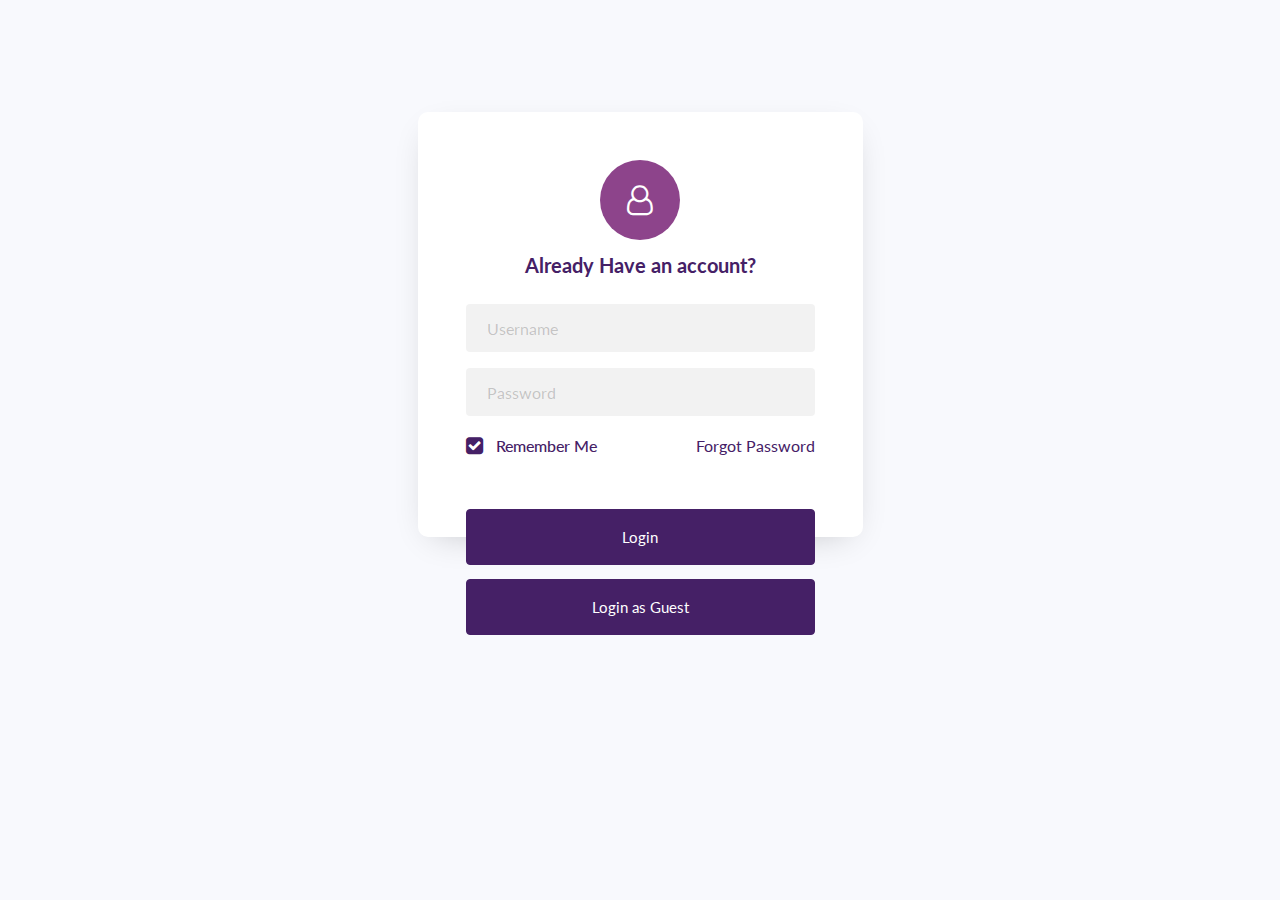
<file: ulogin.html>
<!DOCTYPE html>
<html lang="en">
  <head>
    <title>User Login</title>
    <meta charset="utf-8" />
    <link rel="Shortcut Icon" type="image/ico" href="images/nitrlogo.png" />
    <meta
      name="viewport"
      content="width=device-width, initial-scale=1, shrink-to-fit=no"
    />

    <link
      href="https://fonts.googleapis.com/css?family=Lato:300,400,700&display=swap"
      rel="stylesheet"
    />

    <link
      rel="stylesheet"
      href="https://stackpath.bootstrapcdn.com/font-awesome/4.7.0/css/font-awesome.min.css"
    />

    <link rel="stylesheet" href="css/style.css" />
  </head>
  <body>
    <section class="ftco-section">
      <div class="container">
        <div class="row justify-content-center">
          <div class="col-md-6 col-lg-5">
            <div class="login-wrap p-4 p-md-5">
              <div
                style="color: #452066"
                class="icon d-flex align-items-center justify-content-center"
              >
                <span class="fa fa-user-o"></span>
              </div>
              <h3 class="text-center mb-4" style="color: #452066">
                Already Have an account?
              </h3>
              <form action="#" class="login-form">
                <div class="form-group">
                  <input
                    type="text"
                    class="form-control rounded-left"
                    placeholder="Username"
                    required
                  />
                </div>
                <div class="form-group d-flex">
                  <input
                    type="password"
                    class="form-control rounded-left"
                    placeholder="Password"
                    required
                  />
                </div>
                <div class="form-group d-md-flex">
                  <div class="w-50">
                    <label class="checkbox-wrap checkbox-primary"
                      >Remember Me
                      <input type="checkbox" checked />
                      <span class="checkmark"></span>
                    </label>
                  </div>
                  <div class="w-50 text-md-right">
                    <a href="#" style="color: #452066">Forgot Password</a>
                  </div>
                </div>
                <div class="form-group">
                  <button
                    type="submit"
                    onclick="index.html"
                    class="btn btn-primary rounded submit p-3 px-5"
                  >
                    Login
                  </button>
                </div>
              </form>

              <div class="form-group-1">
                <a href="index.html">
                  <button
                    type="submit"
                    onclick="guestLogin()"
                    class="btn btn-primary rounded submit p-3 px-5"
                  >
                    Login as Guest
                  </button>
                </a>
                <script>
                  function guestLogin() {
                    alert("You are now logged is as guest.");
                  }
                </script>
              </div>
            </div>
          </div>
        </div>
      </div>
    </section>

    <script src="js/jquery.min.js"></script>
    <script src="js/popper.js"></script>
    <script src="js/bootstrap.min.js"></script>
    <script src="js/main.js"></script>
  </body>
</html>
</file>
<file: css/style.css>
:root {
  --blue: #007bff;
  --indigo: #6610f2;
  --purple: #6f42c1;
  --pink: #e83e8c;
  --red: #dc3545;
  --orange: #fd7e14;
  --yellow: #ffc107;
  --green: #28a745;
  --teal: #20c997;
  --cyan: #17a2b8;
  --white: #fff;
  --gray: #6c757d;
  --gray-dark: #343a40;
  --primary: #007bff;
  --secondary: #6c757d;
  --success: #28a745;
  --info: #17a2b8;
  --warning: #ffc107;
  --danger: #dc3545;
  --light: #f8f9fa;
  --dark: #343a40;
  --breakpoint-xs: 0;
  --breakpoint-sm: 576px;
  --breakpoint-md: 768px;
  --breakpoint-lg: 992px;
  --breakpoint-xl: 1200px;
  --font-family-sans-serif: -apple-system, BlinkMacSystemFont, "Segoe UI", Roboto, "Helvetica Neue", Arial, "Noto Sans", sans-serif, "Apple Color Emoji", "Segoe UI Emoji", "Segoe UI Symbol", "Noto Color Emoji";
  --font-family-monospace: SFMono-Regular, Menlo, Monaco, Consolas, "Liberation Mono", "Courier New", monospace; }

*,
*::before,
*::after {
  -webkit-box-sizing: border-box;
  box-sizing: border-box; }

html {
  font-family: sans-serif;
  line-height: 1.15;
  -webkit-text-size-adjust: 100%;
  -webkit-tap-highlight-color: rgba(0, 0, 0, 0); }

article, aside, figcaption, figure, footer, header, hgroup, main, nav, section {
  display: block; }

body {
  margin: 0;
  font-family: -apple-system, BlinkMacSystemFont, "Segoe UI", Roboto, "Helvetica Neue", Arial, "Noto Sans", sans-serif, "Apple Color Emoji", "Segoe UI Emoji", "Segoe UI Symbol", "Noto Color Emoji";
  font-size: 1rem;
  font-weight: 400;
  line-height: 1.5;
  color: #212529;
  text-align: left;
  background-color: #fff; }

[tabindex="-1"]:focus {
  outline: 0 !important; }

hr {
  -webkit-box-sizing: content-box;
  box-sizing: content-box;
  height: 0;
  overflow: visible; }

h1, h2, h3, h4, h5, h6 {
  margin-top: 0;
  margin-bottom: 0.5rem; }

p {
  margin-top: 0;
  margin-bottom: 1rem; }

abbr[title],
abbr[data-original-title] {
  text-decoration: underline;
  -webkit-text-decoration: underline dotted;
  text-decoration: underline dotted;
  cursor: help;
  border-bottom: 0;
  text-decoration-skip-ink: none; }

address {
  margin-bottom: 1rem;
  font-style: normal;
  line-height: inherit; }

ol,
ul,
dl {
  margin-top: 0;
  margin-bottom: 1rem; }

ol ol,
ul ul,
ol ul,
ul ol {
  margin-bottom: 0; }

dt {
  font-weight: 700; }

dd {
  margin-bottom: .5rem;
  margin-left: 0; }

blockquote {
  margin: 0 0 1rem; }

b,
strong {
  font-weight: bolder; }

small {
  font-size: 80%; }

sub,
sup {
  position: relative;
  font-size: 75%;
  line-height: 0;
  vertical-align: baseline; }

sub {
  bottom: -.25em; }

sup {
  top: -.5em; }

a {
  color: #007bff;
  text-decoration: none;
  background-color: transparent; }
  a:hover {
    color: #0056b3;
    text-decoration: underline; }

a:not([href]):not([tabindex]) {
  color: inherit;
  text-decoration: none; }
  a:not([href]):not([tabindex]):hover, a:not([href]):not([tabindex]):focus {
    color: inherit;
    text-decoration: none; }
  a:not([href]):not([tabindex]):focus {
    outline: 0; }

pre,
code,
kbd,
samp {
  font-family: SFMono-Regular, Menlo, Monaco, Consolas, "Liberation Mono", "Courier New", monospace;
  font-size: 1em; }

pre {
  margin-top: 0;
  margin-bottom: 1rem;
  overflow: auto; }

figure {
  margin: 0 0 1rem; }

img {
  vertical-align: middle;
  border-style: none; }

svg {
  overflow: hidden;
  vertical-align: middle; }

table {
  border-collapse: collapse; }

caption {
  padding-top: 0.75rem;
  padding-bottom: 0.75rem;
  color: #6c757d;
  text-align: left;
  caption-side: bottom; }

th {
  text-align: inherit; }

label {
  display: inline-block;
  margin-bottom: 0.5rem; }

button {
  border-radius: 0; }

button:focus {
  outline: 1px dotted;
  outline: 5px auto -webkit-focus-ring-color; }

input,
button,
select,
optgroup,
textarea {
  margin: 0;
  font-family: inherit;
  font-size: inherit;
  line-height: inherit; }

button,
input {
  overflow: visible; }

button,
select {
  text-transform: none; }

select {
  word-wrap: normal; }

button,
[type="button"],
[type="reset"],
[type="submit"] {
  -webkit-appearance: button; }

button:not(:disabled),
[type="button"]:not(:disabled),
[type="reset"]:not(:disabled),
[type="submit"]:not(:disabled) {
  cursor: pointer; }

button::-moz-focus-inner,
[type="button"]::-moz-focus-inner,
[type="reset"]::-moz-focus-inner,
[type="submit"]::-moz-focus-inner {
  padding: 0;
  border-style: none; }

input[type="radio"],
input[type="checkbox"] {
  -webkit-box-sizing: border-box;
  box-sizing: border-box;
  padding: 0; }

input[type="date"],
input[type="time"],
input[type="datetime-local"],
input[type="month"] {
  -webkit-appearance: listbox; }

textarea {
  overflow: auto;
  resize: vertical; }

fieldset {
  min-width: 0;
  padding: 0;
  margin: 0;
  border: 0; }

legend {
  display: block;
  width: 100%;
  max-width: 100%;
  padding: 0;
  margin-bottom: .5rem;
  font-size: 1.5rem;
  line-height: inherit;
  color: inherit;
  white-space: normal; }

progress {
  vertical-align: baseline; }

[type="number"]::-webkit-inner-spin-button,
[type="number"]::-webkit-outer-spin-button {
  height: auto; }

[type="search"] {
  outline-offset: -2px;
  -webkit-appearance: none; }

[type="search"]::-webkit-search-decoration {
  -webkit-appearance: none; }

::-webkit-file-upload-button {
  font: inherit;
  -webkit-appearance: button; }

output {
  display: inline-block; }

summary {
  display: list-item;
  cursor: pointer; }

template {
  display: none; }

[hidden] {
  display: none !important; }

h1, h2, h3, h4, h5, h6,
.h1, .h2, .h3, .h4, .h5, .h6 {
  margin-bottom: 0.5rem;
  font-weight: 500;
  line-height: 1.2; }

h1, .h1 {
  font-size: 2.5rem; }

h2, .h2 {
  font-size: 2rem; }

h3, .h3 {
  font-size: 1.75rem; }

h4, .h4 {
  font-size: 1.5rem; }

h5, .h5 {
  font-size: 1.25rem; }

h6, .h6 {
  font-size: 1rem; }

.lead {
  font-size: 1.25rem;
  font-weight: 300; }

.display-1 {
  font-size: 6rem;
  font-weight: 300;
  line-height: 1.2; }

.display-2 {
  font-size: 5.5rem;
  font-weight: 300;
  line-height: 1.2; }

.display-3 {
  font-size: 4.5rem;
  font-weight: 300;
  line-height: 1.2; }

.display-4 {
  font-size: 3.5rem;
  font-weight: 300;
  line-height: 1.2; }

hr {
  margin-top: 1rem;
  margin-bottom: 1rem;
  border: 0;
  border-top: 1px solid rgba(0, 0, 0, 0.1); }

small,
.small {
  font-size: 80%;
  font-weight: 400; }

mark,
.mark {
  padding: 0.2em;
  background-color: #fcf8e3; }

.list-unstyled {
  padding-left: 0;
  list-style: none; }

.list-inline {
  padding-left: 0;
  list-style: none; }

.list-inline-item {
  display: inline-block; }
  .list-inline-item:not(:last-child) {
    margin-right: 0.5rem; }

.initialism {
  font-size: 90%;
  text-transform: uppercase; }

.blockquote {
  margin-bottom: 1rem;
  font-size: 1.25rem; }

.blockquote-footer {
  display: block;
  font-size: 80%;
  color: #6c757d; }
  .blockquote-footer::before {
    content: "\2014\00A0"; }

.img-fluid {
  max-width: 100%;
  height: auto; }

.img-thumbnail {
  padding: 0.25rem;
  background-color: #fff;
  border: 1px solid #dee2e6;
  border-radius: 0.25rem;
  max-width: 100%;
  height: auto; }

.figure {
  display: inline-block; }

.figure-img {
  margin-bottom: 0.5rem;
  line-height: 1; }

.figure-caption {
  font-size: 90%;
  color: #6c757d; }

code {
  font-size: 87.5%;
  color: #e83e8c;
  word-break: break-word; }
  a > code {
    color: inherit; }

kbd {
  padding: 0.2rem 0.4rem;
  font-size: 87.5%;
  color: #fff;
  background-color: #212529;
  border-radius: 0.2rem; }
  kbd kbd {
    padding: 0;
    font-size: 100%;
    font-weight: 700; }

pre {
  display: block;
  font-size: 87.5%;
  color: #212529; }
  pre code {
    font-size: inherit;
    color: inherit;
    word-break: normal; }

.pre-scrollable {
  max-height: 340px;
  overflow-y: scroll; }

.container {
  width: 100%;
  padding-right: 15px;
  padding-left: 15px;
  margin-right: auto;
  margin-left: auto; }
  @media (min-width: 576px) {
    .container {
      max-width: 540px; } }
  @media (min-width: 768px) {
    .container {
      max-width: 720px; } }
  @media (min-width: 992px) {
    .container {
      max-width: 960px; } }
  @media (min-width: 1200px) {
    .container {
      max-width: 1140px; } }

.container-fluid {
  width: 100%;
  padding-right: 15px;
  padding-left: 15px;
  margin-right: auto;
  margin-left: auto; }

.row {
  display: -webkit-box;
  display: -ms-flexbox;
  display: flex;
  -ms-flex-wrap: wrap;
  flex-wrap: wrap;
  margin-right: -15px;
  margin-left: -15px; }

.no-gutters {
  margin-right: 0;
  margin-left: 0; }
  .no-gutters > .col,
  .no-gutters > [class*="col-"] {
    padding-right: 0;
    padding-left: 0; }

.col-1, .col-2, .col-3, .col-4, .col-5, .col-6, .col-7, .col-8, .col-9, .col-10, .col-11, .col-12, .col,
.col-auto, .col-sm-1, .col-sm-2, .col-sm-3, .col-sm-4, .col-sm-5, .col-sm-6, .col-sm-7, .col-sm-8, .col-sm-9, .col-sm-10, .col-sm-11, .col-sm-12, .col-sm,
.col-sm-auto, .col-md-1, .col-md-2, .col-md-3, .col-md-4, .col-md-5, .col-md-6, .col-md-7, .col-md-8, .col-md-9, .col-md-10, .col-md-11, .col-md-12, .col-md,
.col-md-auto, .col-lg-1, .col-lg-2, .col-lg-3, .col-lg-4, .col-lg-5, .col-lg-6, .col-lg-7, .col-lg-8, .col-lg-9, .col-lg-10, .col-lg-11, .col-lg-12, .col-lg,
.col-lg-auto, .col-xl-1, .col-xl-2, .col-xl-3, .col-xl-4, .col-xl-5, .col-xl-6, .col-xl-7, .col-xl-8, .col-xl-9, .col-xl-10, .col-xl-11, .col-xl-12, .col-xl,
.col-xl-auto {
  position: relative;
  width: 100%;
  padding-right: 15px;
  padding-left: 15px; }

.col {
  -ms-flex-preferred-size: 0;
  flex-basis: 0;
  -webkit-box-flex: 1;
  -ms-flex-positive: 1;
  flex-grow: 1;
  max-width: 100%; }

.col-auto {
  -webkit-box-flex: 0;
  -ms-flex: 0 0 auto;
  flex: 0 0 auto;
  width: auto;
  max-width: 100%; }

.col-1 {
  -webkit-box-flex: 0;
  -ms-flex: 0 0 8.33333%;
  flex: 0 0 8.33333%;
  max-width: 8.33333%; }

.col-2 {
  -webkit-box-flex: 0;
  -ms-flex: 0 0 16.66667%;
  flex: 0 0 16.66667%;
  max-width: 16.66667%; }

.col-3 {
  -webkit-box-flex: 0;
  -ms-flex: 0 0 25%;
  flex: 0 0 25%;
  max-width: 25%; }

.col-4 {
  -webkit-box-flex: 0;
  -ms-flex: 0 0 33.33333%;
  flex: 0 0 33.33333%;
  max-width: 33.33333%; }

.col-5 {
  -webkit-box-flex: 0;
  -ms-flex: 0 0 41.66667%;
  flex: 0 0 41.66667%;
  max-width: 41.66667%; }

.col-6 {
  -webkit-box-flex: 0;
  -ms-flex: 0 0 50%;
  flex: 0 0 50%;
  max-width: 50%; }

.col-7 {
  -webkit-box-flex: 0;
  -ms-flex: 0 0 58.33333%;
  flex: 0 0 58.33333%;
  max-width: 58.33333%; }

.col-8 {
  -webkit-box-flex: 0;
  -ms-flex: 0 0 66.66667%;
  flex: 0 0 66.66667%;
  max-width: 66.66667%; }

.col-9 {
  -webkit-box-flex: 0;
  -ms-flex: 0 0 75%;
  flex: 0 0 75%;
  max-width: 75%; }

.col-10 {
  -webkit-box-flex: 0;
  -ms-flex: 0 0 83.33333%;
  flex: 0 0 83.33333%;
  max-width: 83.33333%; }

.col-11 {
  -webkit-box-flex: 0;
  -ms-flex: 0 0 91.66667%;
  flex: 0 0 91.66667%;
  max-width: 91.66667%; }

.col-12 {
  -webkit-box-flex: 0;
  -ms-flex: 0 0 100%;
  flex: 0 0 100%;
  max-width: 100%; }

.order-first {
  -webkit-box-ordinal-group: 0;
  -ms-flex-order: -1;
  order: -1; }

.order-last {
  -webkit-box-ordinal-group: 14;
  -ms-flex-order: 13;
  order: 13; }

.order-0 {
  -webkit-box-ordinal-group: 1;
  -ms-flex-order: 0;
  order: 0; }

.order-1 {
  -webkit-box-ordinal-group: 2;
  -ms-flex-order: 1;
  order: 1; }

.order-2 {
  -webkit-box-ordinal-group: 3;
  -ms-flex-order: 2;
  order: 2; }

.order-3 {
  -webkit-box-ordinal-group: 4;
  -ms-flex-order: 3;
  order: 3; }

.order-4 {
  -webkit-box-ordinal-group: 5;
  -ms-flex-order: 4;
  order: 4; }

.order-5 {
  -webkit-box-ordinal-group: 6;
  -ms-flex-order: 5;
  order: 5; }

.order-6 {
  -webkit-box-ordinal-group: 7;
  -ms-flex-order: 6;
  order: 6; }

.order-7 {
  -webkit-box-ordinal-group: 8;
  -ms-flex-order: 7;
  order: 7; }

.order-8 {
  -webkit-box-ordinal-group: 9;
  -ms-flex-order: 8;
  order: 8; }

.order-9 {
  -webkit-box-ordinal-group: 10;
  -ms-flex-order: 9;
  order: 9; }

.order-10 {
  -webkit-box-ordinal-group: 11;
  -ms-flex-order: 10;
  order: 10; }

.order-11 {
  -webkit-box-ordinal-group: 12;
  -ms-flex-order: 11;
  order: 11; }

.order-12 {
  -webkit-box-ordinal-group: 13;
  -ms-flex-order: 12;
  order: 12; }

.offset-1 {
  margin-left: 8.33333%; }

.offset-2 {
  margin-left: 16.66667%; }

.offset-3 {
  margin-left: 25%; }

.offset-4 {
  margin-left: 33.33333%; }

.offset-5 {
  margin-left: 41.66667%; }

.offset-6 {
  margin-left: 50%; }

.offset-7 {
  margin-left: 58.33333%; }

.offset-8 {
  margin-left: 66.66667%; }

.offset-9 {
  margin-left: 75%; }

.offset-10 {
  margin-left: 83.33333%; }

.offset-11 {
  margin-left: 91.66667%; }

@media (min-width: 576px) {
  .col-sm {
    -ms-flex-preferred-size: 0;
    flex-basis: 0;
    -webkit-box-flex: 1;
    -ms-flex-positive: 1;
    flex-grow: 1;
    max-width: 100%; }
  .col-sm-auto {
    -webkit-box-flex: 0;
    -ms-flex: 0 0 auto;
    flex: 0 0 auto;
    width: auto;
    max-width: 100%; }
  .col-sm-1 {
    -webkit-box-flex: 0;
    -ms-flex: 0 0 8.33333%;
    flex: 0 0 8.33333%;
    max-width: 8.33333%; }
  .col-sm-2 {
    -webkit-box-flex: 0;
    -ms-flex: 0 0 16.66667%;
    flex: 0 0 16.66667%;
    max-width: 16.66667%; }
  .col-sm-3 {
    -webkit-box-flex: 0;
    -ms-flex: 0 0 25%;
    flex: 0 0 25%;
    max-width: 25%; }
  .col-sm-4 {
    -webkit-box-flex: 0;
    -ms-flex: 0 0 33.33333%;
    flex: 0 0 33.33333%;
    max-width: 33.33333%; }
  .col-sm-5 {
    -webkit-box-flex: 0;
    -ms-flex: 0 0 41.66667%;
    flex: 0 0 41.66667%;
    max-width: 41.66667%; }
  .col-sm-6 {
    -webkit-box-flex: 0;
    -ms-flex: 0 0 50%;
    flex: 0 0 50%;
    max-width: 50%; }
  .col-sm-7 {
    -webkit-box-flex: 0;
    -ms-flex: 0 0 58.33333%;
    flex: 0 0 58.33333%;
    max-width: 58.33333%; }
  .col-sm-8 {
    -webkit-box-flex: 0;
    -ms-flex: 0 0 66.66667%;
    flex: 0 0 66.66667%;
    max-width: 66.66667%; }
  .col-sm-9 {
    -webkit-box-flex: 0;
    -ms-flex: 0 0 75%;
    flex: 0 0 75%;
    max-width: 75%; }
  .col-sm-10 {
    -webkit-box-flex: 0;
    -ms-flex: 0 0 83.33333%;
    flex: 0 0 83.33333%;
    max-width: 83.33333%; }
  .col-sm-11 {
    -webkit-box-flex: 0;
    -ms-flex: 0 0 91.66667%;
    flex: 0 0 91.66667%;
    max-width: 91.66667%; }
  .col-sm-12 {
    -webkit-box-flex: 0;
    -ms-flex: 0 0 100%;
    flex: 0 0 100%;
    max-width: 100%; }
  .order-sm-first {
    -webkit-box-ordinal-group: 0;
    -ms-flex-order: -1;
    order: -1; }
  .order-sm-last {
    -webkit-box-ordinal-group: 14;
    -ms-flex-order: 13;
    order: 13; }
  .order-sm-0 {
    -webkit-box-ordinal-group: 1;
    -ms-flex-order: 0;
    order: 0; }
  .order-sm-1 {
    -webkit-box-ordinal-group: 2;
    -ms-flex-order: 1;
    order: 1; }
  .order-sm-2 {
    -webkit-box-ordinal-group: 3;
    -ms-flex-order: 2;
    order: 2; }
  .order-sm-3 {
    -webkit-box-ordinal-group: 4;
    -ms-flex-order: 3;
    order: 3; }
  .order-sm-4 {
    -webkit-box-ordinal-group: 5;
    -ms-flex-order: 4;
    order: 4; }
  .order-sm-5 {
    -webkit-box-ordinal-group: 6;
    -ms-flex-order: 5;
    order: 5; }
  .order-sm-6 {
    -webkit-box-ordinal-group: 7;
    -ms-flex-order: 6;
    order: 6; }
  .order-sm-7 {
    -webkit-box-ordinal-group: 8;
    -ms-flex-order: 7;
    order: 7; }
  .order-sm-8 {
    -webkit-box-ordinal-group: 9;
    -ms-flex-order: 8;
    order: 8; }
  .order-sm-9 {
    -webkit-box-ordinal-group: 10;
    -ms-flex-order: 9;
    order: 9; }
  .order-sm-10 {
    -webkit-box-ordinal-group: 11;
    -ms-flex-order: 10;
    order: 10; }
  .order-sm-11 {
    -webkit-box-ordinal-group: 12;
    -ms-flex-order: 11;
    order: 11; }
  .order-sm-12 {
    -webkit-box-ordinal-group: 13;
    -ms-flex-order: 12;
    order: 12; }
  .offset-sm-0 {
    margin-left: 0; }
  .offset-sm-1 {
    margin-left: 8.33333%; }
  .offset-sm-2 {
    margin-left: 16.66667%; }
  .offset-sm-3 {
    margin-left: 25%; }
  .offset-sm-4 {
    margin-left: 33.33333%; }
  .offset-sm-5 {
    margin-left: 41.66667%; }
  .offset-sm-6 {
    margin-left: 50%; }
  .offset-sm-7 {
    margin-left: 58.33333%; }
  .offset-sm-8 {
    margin-left: 66.66667%; }
  .offset-sm-9 {
    margin-left: 75%; }
  .offset-sm-10 {
    margin-left: 83.33333%; }
  .offset-sm-11 {
    margin-left: 91.66667%; } }

@media (min-width: 768px) {
  .col-md {
    -ms-flex-preferred-size: 0;
    flex-basis: 0;
    -webkit-box-flex: 1;
    -ms-flex-positive: 1;
    flex-grow: 1;
    max-width: 100%; }
  .col-md-auto {
    -webkit-box-flex: 0;
    -ms-flex: 0 0 auto;
    flex: 0 0 auto;
    width: auto;
    max-width: 100%; }
  .col-md-1 {
    -webkit-box-flex: 0;
    -ms-flex: 0 0 8.33333%;
    flex: 0 0 8.33333%;
    max-width: 8.33333%; }
  .col-md-2 {
    -webkit-box-flex: 0;
    -ms-flex: 0 0 16.66667%;
    flex: 0 0 16.66667%;
    max-width: 16.66667%; }
  .col-md-3 {
    -webkit-box-flex: 0;
    -ms-flex: 0 0 25%;
    flex: 0 0 25%;
    max-width: 25%; }
  .col-md-4 {
    -webkit-box-flex: 0;
    -ms-flex: 0 0 33.33333%;
    flex: 0 0 33.33333%;
    max-width: 33.33333%; }
  .col-md-5 {
    -webkit-box-flex: 0;
    -ms-flex: 0 0 41.66667%;
    flex: 0 0 41.66667%;
    max-width: 41.66667%; }
  .col-md-6 {
    -webkit-box-flex: 0;
    -ms-flex: 0 0 50%;
    flex: 0 0 50%;
    max-width: 50%; }
  .col-md-7 {
    -webkit-box-flex: 0;
    -ms-flex: 0 0 58.33333%;
    flex: 0 0 58.33333%;
    max-width: 58.33333%; }
  .col-md-8 {
    -webkit-box-flex: 0;
    -ms-flex: 0 0 66.66667%;
    flex: 0 0 66.66667%;
    max-width: 66.66667%; }
  .col-md-9 {
    -webkit-box-flex: 0;
    -ms-flex: 0 0 75%;
    flex: 0 0 75%;
    max-width: 75%; }
  .col-md-10 {
    -webkit-box-flex: 0;
    -ms-flex: 0 0 83.33333%;
    flex: 0 0 83.33333%;
    max-width: 83.33333%; }
  .col-md-11 {
    -webkit-box-flex: 0;
    -ms-flex: 0 0 91.66667%;
    flex: 0 0 91.66667%;
    max-width: 91.66667%; }
  .col-md-12 {
    -webkit-box-flex: 0;
    -ms-flex: 0 0 100%;
    flex: 0 0 100%;
    max-width: 100%; }
  .order-md-first {
    -webkit-box-ordinal-group: 0;
    -ms-flex-order: -1;
    order: -1; }
  .order-md-last {
    -webkit-box-ordinal-group: 14;
    -ms-flex-order: 13;
    order: 13; }
  .order-md-0 {
    -webkit-box-ordinal-group: 1;
    -ms-flex-order: 0;
    order: 0; }
  .order-md-1 {
    -webkit-box-ordinal-group: 2;
    -ms-flex-order: 1;
    order: 1; }
  .order-md-2 {
    -webkit-box-ordinal-group: 3;
    -ms-flex-order: 2;
    order: 2; }
  .order-md-3 {
    -webkit-box-ordinal-group: 4;
    -ms-flex-order: 3;
    order: 3; }
  .order-md-4 {
    -webkit-box-ordinal-group: 5;
    -ms-flex-order: 4;
    order: 4; }
  .order-md-5 {
    -webkit-box-ordinal-group: 6;
    -ms-flex-order: 5;
    order: 5; }
  .order-md-6 {
    -webkit-box-ordinal-group: 7;
    -ms-flex-order: 6;
    order: 6; }
  .order-md-7 {
    -webkit-box-ordinal-group: 8;
    -ms-flex-order: 7;
    order: 7; }
  .order-md-8 {
    -webkit-box-ordinal-group: 9;
    -ms-flex-order: 8;
    order: 8; }
  .order-md-9 {
    -webkit-box-ordinal-group: 10;
    -ms-flex-order: 9;
    order: 9; }
  .order-md-10 {
    -webkit-box-ordinal-group: 11;
    -ms-flex-order: 10;
    order: 10; }
  .order-md-11 {
    -webkit-box-ordinal-group: 12;
    -ms-flex-order: 11;
    order: 11; }
  .order-md-12 {
    -webkit-box-ordinal-group: 13;
    -ms-flex-order: 12;
    order: 12; }
  .offset-md-0 {
    margin-left: 0; }
  .offset-md-1 {
    margin-left: 8.33333%; }
  .offset-md-2 {
    margin-left: 16.66667%; }
  .offset-md-3 {
    margin-left: 25%; }
  .offset-md-4 {
    margin-left: 33.33333%; }
  .offset-md-5 {
    margin-left: 41.66667%; }
  .offset-md-6 {
    margin-left: 50%; }
  .offset-md-7 {
    margin-left: 58.33333%; }
  .offset-md-8 {
    margin-left: 66.66667%; }
  .offset-md-9 {
    margin-left: 75%; }
  .offset-md-10 {
    margin-left: 83.33333%; }
  .offset-md-11 {
    margin-left: 91.66667%; } }

@media (min-width: 992px) {
  .col-lg {
    -ms-flex-preferred-size: 0;
    flex-basis: 0;
    -webkit-box-flex: 1;
    -ms-flex-positive: 1;
    flex-grow: 1;
    max-width: 100%; }
  .col-lg-auto {
    -webkit-box-flex: 0;
    -ms-flex: 0 0 auto;
    flex: 0 0 auto;
    width: auto;
    max-width: 100%; }
  .col-lg-1 {
    -webkit-box-flex: 0;
    -ms-flex: 0 0 8.33333%;
    flex: 0 0 8.33333%;
    max-width: 8.33333%; }
  .col-lg-2 {
    -webkit-box-flex: 0;
    -ms-flex: 0 0 16.66667%;
    flex: 0 0 16.66667%;
    max-width: 16.66667%; }
  .col-lg-3 {
    -webkit-box-flex: 0;
    -ms-flex: 0 0 25%;
    flex: 0 0 25%;
    max-width: 25%; }
  .col-lg-4 {
    -webkit-box-flex: 0;
    -ms-flex: 0 0 33.33333%;
    flex: 0 0 33.33333%;
    max-width: 33.33333%; }
  .col-lg-5 {
    -webkit-box-flex: 0;
    -ms-flex: 0 0 41.66667%;
    flex: 0 0 41.66667%;
    max-width: 41.66667%; }
  .col-lg-6 {
    -webkit-box-flex: 0;
    -ms-flex: 0 0 50%;
    flex: 0 0 50%;
    max-width: 50%; }
  .col-lg-7 {
    -webkit-box-flex: 0;
    -ms-flex: 0 0 58.33333%;
    flex: 0 0 58.33333%;
    max-width: 58.33333%; }
  .col-lg-8 {
    -webkit-box-flex: 0;
    -ms-flex: 0 0 66.66667%;
    flex: 0 0 66.66667%;
    max-width: 66.66667%; }
  .col-lg-9 {
    -webkit-box-flex: 0;
    -ms-flex: 0 0 75%;
    flex: 0 0 75%;
    max-width: 75%; }
  .col-lg-10 {
    -webkit-box-flex: 0;
    -ms-flex: 0 0 83.33333%;
    flex: 0 0 83.33333%;
    max-width: 83.33333%; }
  .col-lg-11 {
    -webkit-box-flex: 0;
    -ms-flex: 0 0 91.66667%;
    flex: 0 0 91.66667%;
    max-width: 91.66667%; }
  .col-lg-12 {
    -webkit-box-flex: 0;
    -ms-flex: 0 0 100%;
    flex: 0 0 100%;
    max-width: 100%; }
  .order-lg-first {
    -webkit-box-ordinal-group: 0;
    -ms-flex-order: -1;
    order: -1; }
  .order-lg-last {
    -webkit-box-ordinal-group: 14;
    -ms-flex-order: 13;
    order: 13; }
  .order-lg-0 {
    -webkit-box-ordinal-group: 1;
    -ms-flex-order: 0;
    order: 0; }
  .order-lg-1 {
    -webkit-box-ordinal-group: 2;
    -ms-flex-order: 1;
    order: 1; }
  .order-lg-2 {
    -webkit-box-ordinal-group: 3;
    -ms-flex-order: 2;
    order: 2; }
  .order-lg-3 {
    -webkit-box-ordinal-group: 4;
    -ms-flex-order: 3;
    order: 3; }
  .order-lg-4 {
    -webkit-box-ordinal-group: 5;
    -ms-flex-order: 4;
    order: 4; }
  .order-lg-5 {
    -webkit-box-ordinal-group: 6;
    -ms-flex-order: 5;
    order: 5; }
  .order-lg-6 {
    -webkit-box-ordinal-group: 7;
    -ms-flex-order: 6;
    order: 6; }
  .order-lg-7 {
    -webkit-box-ordinal-group: 8;
    -ms-flex-order: 7;
    order: 7; }
  .order-lg-8 {
    -webkit-box-ordinal-group: 9;
    -ms-flex-order: 8;
    order: 8; }
  .order-lg-9 {
    -webkit-box-ordinal-group: 10;
    -ms-flex-order: 9;
    order: 9; }
  .order-lg-10 {
    -webkit-box-ordinal-group: 11;
    -ms-flex-order: 10;
    order: 10; }
  .order-lg-11 {
    -webkit-box-ordinal-group: 12;
    -ms-flex-order: 11;
    order: 11; }
  .order-lg-12 {
    -webkit-box-ordinal-group: 13;
    -ms-flex-order: 12;
    order: 12; }
  .offset-lg-0 {
    margin-left: 0; }
  .offset-lg-1 {
    margin-left: 8.33333%; }
  .offset-lg-2 {
    margin-left: 16.66667%; }
  .offset-lg-3 {
    margin-left: 25%; }
  .offset-lg-4 {
    margin-left: 33.33333%; }
  .offset-lg-5 {
    margin-left: 41.66667%; }
  .offset-lg-6 {
    margin-left: 50%; }
  .offset-lg-7 {
    margin-left: 58.33333%; }
  .offset-lg-8 {
    margin-left: 66.66667%; }
  .offset-lg-9 {
    margin-left: 75%; }
  .offset-lg-10 {
    margin-left: 83.33333%; }
  .offset-lg-11 {
    margin-left: 91.66667%; } }

@media (min-width: 1200px) {
  .col-xl {
    -ms-flex-preferred-size: 0;
    flex-basis: 0;
    -webkit-box-flex: 1;
    -ms-flex-positive: 1;
    flex-grow: 1;
    max-width: 100%; }
  .col-xl-auto {
    -webkit-box-flex: 0;
    -ms-flex: 0 0 auto;
    flex: 0 0 auto;
    width: auto;
    max-width: 100%; }
  .col-xl-1 {
    -webkit-box-flex: 0;
    -ms-flex: 0 0 8.33333%;
    flex: 0 0 8.33333%;
    max-width: 8.33333%; }
  .col-xl-2 {
    -webkit-box-flex: 0;
    -ms-flex: 0 0 16.66667%;
    flex: 0 0 16.66667%;
    max-width: 16.66667%; }
  .col-xl-3 {
    -webkit-box-flex: 0;
    -ms-flex: 0 0 25%;
    flex: 0 0 25%;
    max-width: 25%; }
  .col-xl-4 {
    -webkit-box-flex: 0;
    -ms-flex: 0 0 33.33333%;
    flex: 0 0 33.33333%;
    max-width: 33.33333%; }
  .col-xl-5 {
    -webkit-box-flex: 0;
    -ms-flex: 0 0 41.66667%;
    flex: 0 0 41.66667%;
    max-width: 41.66667%; }
  .col-xl-6 {
    -webkit-box-flex: 0;
    -ms-flex: 0 0 50%;
    flex: 0 0 50%;
    max-width: 50%; }
  .col-xl-7 {
    -webkit-box-flex: 0;
    -ms-flex: 0 0 58.33333%;
    flex: 0 0 58.33333%;
    max-width: 58.33333%; }
  .col-xl-8 {
    -webkit-box-flex: 0;
    -ms-flex: 0 0 66.66667%;
    flex: 0 0 66.66667%;
    max-width: 66.66667%; }
  .col-xl-9 {
    -webkit-box-flex: 0;
    -ms-flex: 0 0 75%;
    flex: 0 0 75%;
    max-width: 75%; }
  .col-xl-10 {
    -webkit-box-flex: 0;
    -ms-flex: 0 0 83.33333%;
    flex: 0 0 83.33333%;
    max-width: 83.33333%; }
  .col-xl-11 {
    -webkit-box-flex: 0;
    -ms-flex: 0 0 91.66667%;
    flex: 0 0 91.66667%;
    max-width: 91.66667%; }
  .col-xl-12 {
    -webkit-box-flex: 0;
    -ms-flex: 0 0 100%;
    flex: 0 0 100%;
    max-width: 100%; }
  .order-xl-first {
    -webkit-box-ordinal-group: 0;
    -ms-flex-order: -1;
    order: -1; }
  .order-xl-last {
    -webkit-box-ordinal-group: 14;
    -ms-flex-order: 13;
    order: 13; }
  .order-xl-0 {
    -webkit-box-ordinal-group: 1;
    -ms-flex-order: 0;
    order: 0; }
  .order-xl-1 {
    -webkit-box-ordinal-group: 2;
    -ms-flex-order: 1;
    order: 1; }
  .order-xl-2 {
    -webkit-box-ordinal-group: 3;
    -ms-flex-order: 2;
    order: 2; }
  .order-xl-3 {
    -webkit-box-ordinal-group: 4;
    -ms-flex-order: 3;
    order: 3; }
  .order-xl-4 {
    -webkit-box-ordinal-group: 5;
    -ms-flex-order: 4;
    order: 4; }
  .order-xl-5 {
    -webkit-box-ordinal-group: 6;
    -ms-flex-order: 5;
    order: 5; }
  .order-xl-6 {
    -webkit-box-ordinal-group: 7;
    -ms-flex-order: 6;
    order: 6; }
  .order-xl-7 {
    -webkit-box-ordinal-group: 8;
    -ms-flex-order: 7;
    order: 7; }
  .order-xl-8 {
    -webkit-box-ordinal-group: 9;
    -ms-flex-order: 8;
    order: 8; }
  .order-xl-9 {
    -webkit-box-ordinal-group: 10;
    -ms-flex-order: 9;
    order: 9; }
  .order-xl-10 {
    -webkit-box-ordinal-group: 11;
    -ms-flex-order: 10;
    order: 10; }
  .order-xl-11 {
    -webkit-box-ordinal-group: 12;
    -ms-flex-order: 11;
    order: 11; }
  .order-xl-12 {
    -webkit-box-ordinal-group: 13;
    -ms-flex-order: 12;
    order: 12; }
  .offset-xl-0 {
    margin-left: 0; }
  .offset-xl-1 {
    margin-left: 8.33333%; }
  .offset-xl-2 {
    margin-left: 16.66667%; }
  .offset-xl-3 {
    margin-left: 25%; }
  .offset-xl-4 {
    margin-left: 33.33333%; }
  .offset-xl-5 {
    margin-left: 41.66667%; }
  .offset-xl-6 {
    margin-left: 50%; }
  .offset-xl-7 {
    margin-left: 58.33333%; }
  .offset-xl-8 {
    margin-left: 66.66667%; }
  .offset-xl-9 {
    margin-left: 75%; }
  .offset-xl-10 {
    margin-left: 83.33333%; }
  .offset-xl-11 {
    margin-left: 91.66667%; } }

.table {
  width: 100%;
  margin-bottom: 1rem;
  color: #212529; }
  .table th,
  .table td {
    padding: 0.75rem;
    vertical-align: top;
    border-top: 1px solid #dee2e6; }
  .table thead th {
    vertical-align: bottom;
    border-bottom: 2px solid #dee2e6; }
  .table tbody + tbody {
    border-top: 2px solid #dee2e6; }

.table-sm th,
.table-sm td {
  padding: 0.3rem; }

.table-bordered {
  border: 1px solid #dee2e6; }
  .table-bordered th,
  .table-bordered td {
    border: 1px solid #dee2e6; }
  .table-bordered thead th,
  .table-bordered thead td {
    border-bottom-width: 2px; }

.table-borderless th,
.table-borderless td,
.table-borderless thead th,
.table-borderless tbody + tbody {
  border: 0; }

.table-striped tbody tr:nth-of-type(odd) {
  background-color: rgba(0, 0, 0, 0.05); }

.table-hover tbody tr:hover {
  color: #212529;
  background-color: rgba(0, 0, 0, 0.075); }

.table-primary,
.table-primary > th,
.table-primary > td {
  background-color: #b8daff; }

.table-primary th,
.table-primary td,
.table-primary thead th,
.table-primary tbody + tbody {
  border-color: #7abaff; }

.table-hover .table-primary:hover {
  background-color: #9fcdff; }
  .table-hover .table-primary:hover > td,
  .table-hover .table-primary:hover > th {
    background-color: #9fcdff; }

.table-secondary,
.table-secondary > th,
.table-secondary > td {
  background-color: #d6d8db; }

.table-secondary th,
.table-secondary td,
.table-secondary thead th,
.table-secondary tbody + tbody {
  border-color: #b3b7bb; }

.table-hover .table-secondary:hover {
  background-color: #c8cbcf; }
  .table-hover .table-secondary:hover > td,
  .table-hover .table-secondary:hover > th {
    background-color: #c8cbcf; }

.table-success,
.table-success > th,
.table-success > td {
  background-color: #c3e6cb; }

.table-success th,
.table-success td,
.table-success thead th,
.table-success tbody + tbody {
  border-color: #8fd19e; }

.table-hover .table-success:hover {
  background-color: #b1dfbb; }
  .table-hover .table-success:hover > td,
  .table-hover .table-success:hover > th {
    background-color: #b1dfbb; }

.table-info,
.table-info > th,
.table-info > td {
  background-color: #bee5eb; }

.table-info th,
.table-info td,
.table-info thead th,
.table-info tbody + tbody {
  border-color: #86cfda; }

.table-hover .table-info:hover {
  background-color: #abdde5; }
  .table-hover .table-info:hover > td,
  .table-hover .table-info:hover > th {
    background-color: #abdde5; }

.table-warning,
.table-warning > th,
.table-warning > td {
  background-color: #ffeeba; }

.table-warning th,
.table-warning td,
.table-warning thead th,
.table-warning tbody + tbody {
  border-color: #ffdf7e; }

.table-hover .table-warning:hover {
  background-color: #ffe8a1; }
  .table-hover .table-warning:hover > td,
  .table-hover .table-warning:hover > th {
    background-color: #ffe8a1; }

.table-danger,
.table-danger > th,
.table-danger > td {
  background-color: #f5c6cb; }

.table-danger th,
.table-danger td,
.table-danger thead th,
.table-danger tbody + tbody {
  border-color: #ed969e; }

.table-hover .table-danger:hover {
  background-color: #f1b0b7; }
  .table-hover .table-danger:hover > td,
  .table-hover .table-danger:hover > th {
    background-color: #f1b0b7; }

.table-light,
.table-light > th,
.table-light > td {
  background-color: #fdfdfe; }

.table-light th,
.table-light td,
.table-light thead th,
.table-light tbody + tbody {
  border-color: #fbfcfc; }

.table-hover .table-light:hover {
  background-color: #ececf6; }
  .table-hover .table-light:hover > td,
  .table-hover .table-light:hover > th {
    background-color: #ececf6; }

.table-dark,
.table-dark > th,
.table-dark > td {
  background-color: #c6c8ca; }

.table-dark th,
.table-dark td,
.table-dark thead th,
.table-dark tbody + tbody {
  border-color: #95999c; }

.table-hover .table-dark:hover {
  background-color: #b9bbbe; }
  .table-hover .table-dark:hover > td,
  .table-hover .table-dark:hover > th {
    background-color: #b9bbbe; }

.table-active,
.table-active > th,
.table-active > td {
  background-color: rgba(0, 0, 0, 0.075); }

.table-hover .table-active:hover {
  background-color: rgba(0, 0, 0, 0.075); }
  .table-hover .table-active:hover > td,
  .table-hover .table-active:hover > th {
    background-color: rgba(0, 0, 0, 0.075); }

.table .thead-dark th {
  color: #fff;
  background-color: #343a40;
  border-color: #454d55; }

.table .thead-light th {
  color: #495057;
  background-color: #e9ecef;
  border-color: #dee2e6; }

.table-dark {
  color: #fff;
  background-color: #343a40; }
  .table-dark th,
  .table-dark td,
  .table-dark thead th {
    border-color: #454d55; }
  .table-dark.table-bordered {
    border: 0; }
  .table-dark.table-striped tbody tr:nth-of-type(odd) {
    background-color: rgba(255, 255, 255, 0.05); }
  .table-dark.table-hover tbody tr:hover {
    color: #fff;
    background-color: rgba(255, 255, 255, 0.075); }

@media (max-width: 575.98px) {
  .table-responsive-sm {
    display: block;
    width: 100%;
    overflow-x: auto;
    -webkit-overflow-scrolling: touch; }
    .table-responsive-sm > .table-bordered {
      border: 0; } }

@media (max-width: 767.98px) {
  .table-responsive-md {
    display: block;
    width: 100%;
    overflow-x: auto;
    -webkit-overflow-scrolling: touch; }
    .table-responsive-md > .table-bordered {
      border: 0; } }

@media (max-width: 991.98px) {
  .table-responsive-lg {
    display: block;
    width: 100%;
    overflow-x: auto;
    -webkit-overflow-scrolling: touch; }
    .table-responsive-lg > .table-bordered {
      border: 0; } }

@media (max-width: 1199.98px) {
  .table-responsive-xl {
    display: block;
    width: 100%;
    overflow-x: auto;
    -webkit-overflow-scrolling: touch; }
    .table-responsive-xl > .table-bordered {
      border: 0; } }

.table-responsive {
  display: block;
  width: 100%;
  overflow-x: auto;
  -webkit-overflow-scrolling: touch; }
  .table-responsive > .table-bordered {
    border: 0; }

.form-control {
  display: block;
  width: 100%;
  height: calc(1.5em + 0.75rem + 2px);
  padding: 0.375rem 0.75rem;
  font-size: 1rem;
  font-weight: 400;
  line-height: 1.5;
  color: #495057;
  background-color: #fff;
  background-clip: padding-box;
  border: 1px solid #ced4da;
  border-radius: 0.25rem;
  -webkit-transition: border-color 0.15s ease-in-out, -webkit-box-shadow 0.15s ease-in-out;
  transition: border-color 0.15s ease-in-out, -webkit-box-shadow 0.15s ease-in-out;
  -o-transition: border-color 0.15s ease-in-out, box-shadow 0.15s ease-in-out;
  transition: border-color 0.15s ease-in-out, box-shadow 0.15s ease-in-out;
  transition: border-color 0.15s ease-in-out, box-shadow 0.15s ease-in-out, -webkit-box-shadow 0.15s ease-in-out; }
  @media (prefers-reduced-motion: reduce) {
    .form-control {
      -webkit-transition: none;
      -o-transition: none;
      transition: none; } }
  .form-control::-ms-expand {
    background-color: transparent;
    border: 0; }
  .form-control:focus {
    color: #495057;
    background-color: #fff;
    border-color: #80bdff;
    outline: 0;
    -webkit-box-shadow: 0 0 0 0.2rem rgba(0, 123, 255, 0.25);
    box-shadow: 0 0 0 0.2rem rgba(0, 123, 255, 0.25); }
  .form-control::-webkit-input-placeholder {
    color: #6c757d;
    opacity: 1; }
  .form-control:-ms-input-placeholder {
    color: #6c757d;
    opacity: 1; }
  .form-control::-ms-input-placeholder {
    color: #6c757d;
    opacity: 1; }
  .form-control::placeholder {
    color: #6c757d;
    opacity: 1; }
  .form-control:disabled, .form-control[readonly] {
    background-color: #e9ecef;
    opacity: 1; }

select.form-control:focus::-ms-value {
  color: #495057;
  background-color: #fff; }

.form-control-file,
.form-control-range {
  display: block;
  width: 100%; }

.col-form-label {
  padding-top: calc(0.375rem + 1px);
  padding-bottom: calc(0.375rem + 1px);
  margin-bottom: 0;
  font-size: inherit;
  line-height: 1.5; }

.col-form-label-lg {
  padding-top: calc(0.5rem + 1px);
  padding-bottom: calc(0.5rem + 1px);
  font-size: 1.25rem;
  line-height: 1.5; }

.col-form-label-sm {
  padding-top: calc(0.25rem + 1px);
  padding-bottom: calc(0.25rem + 1px);
  font-size: 0.875rem;
  line-height: 1.5; }

.form-control-plaintext {
  display: block;
  width: 100%;
  padding-top: 0.375rem;
  padding-bottom: 0.375rem;
  margin-bottom: 0;
  line-height: 1.5;
  color: #212529;
  background-color: transparent;
  border: solid transparent;
  border-width: 1px 0; }
  .form-control-plaintext.form-control-sm, .form-control-plaintext.form-control-lg {
    padding-right: 0;
    padding-left: 0; }

.form-control-sm {
  height: calc(1.5em + 0.5rem + 2px);
  padding: 0.25rem 0.5rem;
  font-size: 0.875rem;
  line-height: 1.5;
  border-radius: 0.2rem; }

.form-control-lg {
  height: calc(1.5em + 1rem + 2px);
  padding: 0.5rem 1rem;
  font-size: 1.25rem;
  line-height: 1.5;
  border-radius: 0.3rem; }

select.form-control[size], select.form-control[multiple] {
  height: auto; }

textarea.form-control {
  height: auto; }

.form-group {
  margin-bottom: 1rem; }

.form-text {
  display: block;
  margin-top: 0.25rem; }

.form-row {
  display: -webkit-box;
  display: -ms-flexbox;
  display: flex;
  -ms-flex-wrap: wrap;
  flex-wrap: wrap;
  margin-right: -5px;
  margin-left: -5px; }
  .form-row > .col,
  .form-row > [class*="col-"] {
    padding-right: 5px;
    padding-left: 5px; }

.form-check {
  position: relative;
  display: block;
  padding-left: 1.25rem; }

.form-check-input {
  position: absolute;
  margin-top: 0.3rem;
  margin-left: -1.25rem; }
  .form-check-input:disabled ~ .form-check-label {
    color: #6c757d; }

.form-check-label {
  margin-bottom: 0; }

.form-check-inline {
  display: -webkit-inline-box;
  display: -ms-inline-flexbox;
  display: inline-flex;
  -webkit-box-align: center;
  -ms-flex-align: center;
  align-items: center;
  padding-left: 0;
  margin-right: 0.75rem; }
  .form-check-inline .form-check-input {
    position: static;
    margin-top: 0;
    margin-right: 0.3125rem;
    margin-left: 0; }

.valid-feedback {
  display: none;
  width: 100%;
  margin-top: 0.25rem;
  font-size: 80%;
  color: #28a745; }

.valid-tooltip {
  position: absolute;
  top: 100%;
  z-index: 5;
  display: none;
  max-width: 100%;
  padding: 0.25rem 0.5rem;
  margin-top: .1rem;
  font-size: 0.875rem;
  line-height: 1.5;
  color: #fff;
  background-color: rgba(40, 167, 69, 0.9);
  border-radius: 0.25rem; }

.was-validated .form-control:valid, .form-control.is-valid {
  border-color: #28a745;
  padding-right: calc(1.5em + 0.75rem);
  background-image: url("data:image/svg+xml,%3csvg xmlns='http://www.w3.org/2000/svg' viewBox='0 0 8 8'%3e%3cpath fill='%2328a745' d='M2.3 6.73L.6 4.53c-.4-1.04.46-1.4 1.1-.8l1.1 1.4 3.4-3.8c.6-.63 1.6-.27 1.2.7l-4 4.6c-.43.5-.8.4-1.1.1z'/%3e%3c/svg%3e");
  background-repeat: no-repeat;
  background-position: center right calc(0.375em + 0.1875rem);
  background-size: calc(0.75em + 0.375rem) calc(0.75em + 0.375rem); }
  .was-validated .form-control:valid:focus, .form-control.is-valid:focus {
    border-color: #28a745;
    -webkit-box-shadow: 0 0 0 0.2rem rgba(40, 167, 69, 0.25);
    box-shadow: 0 0 0 0.2rem rgba(40, 167, 69, 0.25); }
  .was-validated .form-control:valid ~ .valid-feedback,
  .was-validated .form-control:valid ~ .valid-tooltip, .form-control.is-valid ~ .valid-feedback,
  .form-control.is-valid ~ .valid-tooltip {
    display: block; }

.was-validated textarea.form-control:valid, textarea.form-control.is-valid {
  padding-right: calc(1.5em + 0.75rem);
  background-position: top calc(0.375em + 0.1875rem) right calc(0.375em + 0.1875rem); }

.was-validated .custom-select:valid, .custom-select.is-valid {
  border-color: #28a745;
  padding-right: calc((1em + 0.75rem) * 3 / 4 + 1.75rem);
  background: url("data:image/svg+xml,%3csvg xmlns='http://www.w3.org/2000/svg' viewBox='0 0 4 5'%3e%3cpath fill='%23343a40' d='M2 0L0 2h4zm0 5L0 3h4z'/%3e%3c/svg%3e") no-repeat right 0.75rem center/8px 10px, url("data:image/svg+xml,%3csvg xmlns='http://www.w3.org/2000/svg' viewBox='0 0 8 8'%3e%3cpath fill='%2328a745' d='M2.3 6.73L.6 4.53c-.4-1.04.46-1.4 1.1-.8l1.1 1.4 3.4-3.8c.6-.63 1.6-.27 1.2.7l-4 4.6c-.43.5-.8.4-1.1.1z'/%3e%3c/svg%3e") #fff no-repeat center right 1.75rem/calc(0.75em + 0.375rem) calc(0.75em + 0.375rem); }
  .was-validated .custom-select:valid:focus, .custom-select.is-valid:focus {
    border-color: #28a745;
    -webkit-box-shadow: 0 0 0 0.2rem rgba(40, 167, 69, 0.25);
    box-shadow: 0 0 0 0.2rem rgba(40, 167, 69, 0.25); }
  .was-validated .custom-select:valid ~ .valid-feedback,
  .was-validated .custom-select:valid ~ .valid-tooltip, .custom-select.is-valid ~ .valid-feedback,
  .custom-select.is-valid ~ .valid-tooltip {
    display: block; }

.was-validated .form-control-file:valid ~ .valid-feedback,
.was-validated .form-control-file:valid ~ .valid-tooltip, .form-control-file.is-valid ~ .valid-feedback,
.form-control-file.is-valid ~ .valid-tooltip {
  display: block; }

.was-validated .form-check-input:valid ~ .form-check-label, .form-check-input.is-valid ~ .form-check-label {
  color: #28a745; }

.was-validated .form-check-input:valid ~ .valid-feedback,
.was-validated .form-check-input:valid ~ .valid-tooltip, .form-check-input.is-valid ~ .valid-feedback,
.form-check-input.is-valid ~ .valid-tooltip {
  display: block; }

.was-validated .custom-control-input:valid ~ .custom-control-label, .custom-control-input.is-valid ~ .custom-control-label {
  color: #28a745; }
  .was-validated .custom-control-input:valid ~ .custom-control-label::before, .custom-control-input.is-valid ~ .custom-control-label::before {
    border-color: #28a745; }

.was-validated .custom-control-input:valid ~ .valid-feedback,
.was-validated .custom-control-input:valid ~ .valid-tooltip, .custom-control-input.is-valid ~ .valid-feedback,
.custom-control-input.is-valid ~ .valid-tooltip {
  display: block; }

.was-validated .custom-control-input:valid:checked ~ .custom-control-label::before, .custom-control-input.is-valid:checked ~ .custom-control-label::before {
  border-color: #34ce57;
  background-color: #34ce57; }

.was-validated .custom-control-input:valid:focus ~ .custom-control-label::before, .custom-control-input.is-valid:focus ~ .custom-control-label::before {
  -webkit-box-shadow: 0 0 0 0.2rem rgba(40, 167, 69, 0.25);
  box-shadow: 0 0 0 0.2rem rgba(40, 167, 69, 0.25); }

.was-validated .custom-control-input:valid:focus:not(:checked) ~ .custom-control-label::before, .custom-control-input.is-valid:focus:not(:checked) ~ .custom-control-label::before {
  border-color: #28a745; }

.was-validated .custom-file-input:valid ~ .custom-file-label, .custom-file-input.is-valid ~ .custom-file-label {
  border-color: #28a745; }

.was-validated .custom-file-input:valid ~ .valid-feedback,
.was-validated .custom-file-input:valid ~ .valid-tooltip, .custom-file-input.is-valid ~ .valid-feedback,
.custom-file-input.is-valid ~ .valid-tooltip {
  display: block; }

.was-validated .custom-file-input:valid:focus ~ .custom-file-label, .custom-file-input.is-valid:focus ~ .custom-file-label {
  border-color: #28a745;
  -webkit-box-shadow: 0 0 0 0.2rem rgba(40, 167, 69, 0.25);
  box-shadow: 0 0 0 0.2rem rgba(40, 167, 69, 0.25); }

.invalid-feedback {
  display: none;
  width: 100%;
  margin-top: 0.25rem;
  font-size: 80%;
  color: #dc3545; }

.invalid-tooltip {
  position: absolute;
  top: 100%;
  z-index: 5;
  display: none;
  max-width: 100%;
  padding: 0.25rem 0.5rem;
  margin-top: .1rem;
  font-size: 0.875rem;
  line-height: 1.5;
  color: #fff;
  background-color: rgba(220, 53, 69, 0.9);
  border-radius: 0.25rem; }

.was-validated .form-control:invalid, .form-control.is-invalid {
  border-color: #dc3545;
  padding-right: calc(1.5em + 0.75rem);
  background-image: url("data:image/svg+xml,%3csvg xmlns='http://www.w3.org/2000/svg' fill='%23dc3545' viewBox='-2 -2 7 7'%3e%3cpath stroke='%23dc3545' d='M0 0l3 3m0-3L0 3'/%3e%3ccircle r='.5'/%3e%3ccircle cx='3' r='.5'/%3e%3ccircle cy='3' r='.5'/%3e%3ccircle cx='3' cy='3' r='.5'/%3e%3c/svg%3E");
  background-repeat: no-repeat;
  background-position: center right calc(0.375em + 0.1875rem);
  background-size: calc(0.75em + 0.375rem) calc(0.75em + 0.375rem); }
  .was-validated .form-control:invalid:focus, .form-control.is-invalid:focus {
    border-color: #dc3545;
    -webkit-box-shadow: 0 0 0 0.2rem rgba(220, 53, 69, 0.25);
    box-shadow: 0 0 0 0.2rem rgba(220, 53, 69, 0.25); }
  .was-validated .form-control:invalid ~ .invalid-feedback,
  .was-validated .form-control:invalid ~ .invalid-tooltip, .form-control.is-invalid ~ .invalid-feedback,
  .form-control.is-invalid ~ .invalid-tooltip {
    display: block; }

.was-validated textarea.form-control:invalid, textarea.form-control.is-invalid {
  padding-right: calc(1.5em + 0.75rem);
  background-position: top calc(0.375em + 0.1875rem) right calc(0.375em + 0.1875rem); }

.was-validated .custom-select:invalid, .custom-select.is-invalid {
  border-color: #dc3545;
  padding-right: calc((1em + 0.75rem) * 3 / 4 + 1.75rem);
  background: url("data:image/svg+xml,%3csvg xmlns='http://www.w3.org/2000/svg' viewBox='0 0 4 5'%3e%3cpath fill='%23343a40' d='M2 0L0 2h4zm0 5L0 3h4z'/%3e%3c/svg%3e") no-repeat right 0.75rem center/8px 10px, url("data:image/svg+xml,%3csvg xmlns='http://www.w3.org/2000/svg' fill='%23dc3545' viewBox='-2 -2 7 7'%3e%3cpath stroke='%23dc3545' d='M0 0l3 3m0-3L0 3'/%3e%3ccircle r='.5'/%3e%3ccircle cx='3' r='.5'/%3e%3ccircle cy='3' r='.5'/%3e%3ccircle cx='3' cy='3' r='.5'/%3e%3c/svg%3E") #fff no-repeat center right 1.75rem/calc(0.75em + 0.375rem) calc(0.75em + 0.375rem); }
  .was-validated .custom-select:invalid:focus, .custom-select.is-invalid:focus {
    border-color: #dc3545;
    -webkit-box-shadow: 0 0 0 0.2rem rgba(220, 53, 69, 0.25);
    box-shadow: 0 0 0 0.2rem rgba(220, 53, 69, 0.25); }
  .was-validated .custom-select:invalid ~ .invalid-feedback,
  .was-validated .custom-select:invalid ~ .invalid-tooltip, .custom-select.is-invalid ~ .invalid-feedback,
  .custom-select.is-invalid ~ .invalid-tooltip {
    display: block; }

.was-validated .form-control-file:invalid ~ .invalid-feedback,
.was-validated .form-control-file:invalid ~ .invalid-tooltip, .form-control-file.is-invalid ~ .invalid-feedback,
.form-control-file.is-invalid ~ .invalid-tooltip {
  display: block; }

.was-validated .form-check-input:invalid ~ .form-check-label, .form-check-input.is-invalid ~ .form-check-label {
  color: #dc3545; }

.was-validated .form-check-input:invalid ~ .invalid-feedback,
.was-validated .form-check-input:invalid ~ .invalid-tooltip, .form-check-input.is-invalid ~ .invalid-feedback,
.form-check-input.is-invalid ~ .invalid-tooltip {
  display: block; }

.was-validated .custom-control-input:invalid ~ .custom-control-label, .custom-control-input.is-invalid ~ .custom-control-label {
  color: #dc3545; }
  .was-validated .custom-control-input:invalid ~ .custom-control-label::before, .custom-control-input.is-invalid ~ .custom-control-label::before {
    border-color: #dc3545; }

.was-validated .custom-control-input:invalid ~ .invalid-feedback,
.was-validated .custom-control-input:invalid ~ .invalid-tooltip, .custom-control-input.is-invalid ~ .invalid-feedback,
.custom-control-input.is-invalid ~ .invalid-tooltip {
  display: block; }

.was-validated .custom-control-input:invalid:checked ~ .custom-control-label::before, .custom-control-input.is-invalid:checked ~ .custom-control-label::before {
  border-color: #e4606d;
  background-color: #e4606d; }

.was-validated .custom-control-input:invalid:focus ~ .custom-control-label::before, .custom-control-input.is-invalid:focus ~ .custom-control-label::before {
  -webkit-box-shadow: 0 0 0 0.2rem rgba(220, 53, 69, 0.25);
  box-shadow: 0 0 0 0.2rem rgba(220, 53, 69, 0.25); }

.was-validated .custom-control-input:invalid:focus:not(:checked) ~ .custom-control-label::before, .custom-control-input.is-invalid:focus:not(:checked) ~ .custom-control-label::before {
  border-color: #dc3545; }

.was-validated .custom-file-input:invalid ~ .custom-file-label, .custom-file-input.is-invalid ~ .custom-file-label {
  border-color: #dc3545; }

.was-validated .custom-file-input:invalid ~ .invalid-feedback,
.was-validated .custom-file-input:invalid ~ .invalid-tooltip, .custom-file-input.is-invalid ~ .invalid-feedback,
.custom-file-input.is-invalid ~ .invalid-tooltip {
  display: block; }

.was-validated .custom-file-input:invalid:focus ~ .custom-file-label, .custom-file-input.is-invalid:focus ~ .custom-file-label {
  border-color: #dc3545;
  -webkit-box-shadow: 0 0 0 0.2rem rgba(220, 53, 69, 0.25);
  box-shadow: 0 0 0 0.2rem rgba(220, 53, 69, 0.25); }

.form-inline {
  display: -webkit-box;
  display: -ms-flexbox;
  display: flex;
  -webkit-box-orient: horizontal;
  -webkit-box-direction: normal;
  -ms-flex-flow: row wrap;
  flex-flow: row wrap;
  -webkit-box-align: center;
  -ms-flex-align: center;
  align-items: center; }
  .form-inline .form-check {
    width: 100%; }
  @media (min-width: 576px) {
    .form-inline label {
      display: -webkit-box;
      display: -ms-flexbox;
      display: flex;
      -webkit-box-align: center;
      -ms-flex-align: center;
      align-items: center;
      -webkit-box-pack: center;
      -ms-flex-pack: center;
      justify-content: center;
      margin-bottom: 0; }
    .form-inline .form-group {
      display: -webkit-box;
      display: -ms-flexbox;
      display: flex;
      -webkit-box-flex: 0;
      -ms-flex: 0 0 auto;
      flex: 0 0 auto;
      -webkit-box-orient: horizontal;
      -webkit-box-direction: normal;
      -ms-flex-flow: row wrap;
      flex-flow: row wrap;
      -webkit-box-align: center;
      -ms-flex-align: center;
      align-items: center;
      margin-bottom: 0; }
    .form-inline .form-control {
      display: inline-block;
      width: auto;
      vertical-align: middle; }
    .form-inline .form-control-plaintext {
      display: inline-block; }
    .form-inline .input-group,
    .form-inline .custom-select {
      width: auto; }
    .form-inline .form-check {
      display: -webkit-box;
      display: -ms-flexbox;
      display: flex;
      -webkit-box-align: center;
      -ms-flex-align: center;
      align-items: center;
      -webkit-box-pack: center;
      -ms-flex-pack: center;
      justify-content: center;
      width: auto;
      padding-left: 0; }
    .form-inline .form-check-input {
      position: relative;
      -ms-flex-negative: 0;
      flex-shrink: 0;
      margin-top: 0;
      margin-right: 0.25rem;
      margin-left: 0; }
    .form-inline .custom-control {
      -webkit-box-align: center;
      -ms-flex-align: center;
      align-items: center;
      -webkit-box-pack: center;
      -ms-flex-pack: center;
      justify-content: center; }
    .form-inline .custom-control-label {
      margin-bottom: 0; } }

.btn {
  display: inline-block;
  font-weight: 400;
  color: #212529;
  text-align: center;
  vertical-align: middle;
  -webkit-user-select: none;
  -moz-user-select: none;
  -ms-user-select: none;
  user-select: none;
  background-color: transparent;
  border: 1px solid transparent;
  padding: 0.375rem 0.75rem;
  font-size: 1rem;
  line-height: 1.5;
  border-radius: 0.25rem;
  -webkit-transition: color 0.15s ease-in-out, background-color 0.15s ease-in-out, border-color 0.15s ease-in-out, -webkit-box-shadow 0.15s ease-in-out;
  transition: color 0.15s ease-in-out, background-color 0.15s ease-in-out, border-color 0.15s ease-in-out, -webkit-box-shadow 0.15s ease-in-out;
  -o-transition: color 0.15s ease-in-out, background-color 0.15s ease-in-out, border-color 0.15s ease-in-out, box-shadow 0.15s ease-in-out;
  transition: color 0.15s ease-in-out, background-color 0.15s ease-in-out, border-color 0.15s ease-in-out, box-shadow 0.15s ease-in-out;
  transition: color 0.15s ease-in-out, background-color 0.15s ease-in-out, border-color 0.15s ease-in-out, box-shadow 0.15s ease-in-out, -webkit-box-shadow 0.15s ease-in-out; }
  @media (prefers-reduced-motion: reduce) {
    .btn {
      -webkit-transition: none;
      -o-transition: none;
      transition: none; } }
  .btn:hover {
    color: #212529;
    text-decoration: none; }
  .btn:focus, .btn.focus {
    outline: 0;
    -webkit-box-shadow: 0 0 0 0.2rem rgba(0, 123, 255, 0.25);
    box-shadow: 0 0 0 0.2rem rgba(0, 123, 255, 0.25); }
  .btn.disabled, .btn:disabled {
    opacity: 0.65; }

a.btn.disabled,
fieldset:disabled a.btn {
  pointer-events: none; }

.btn-primary {
  color: #fff;
  background-color: #007bff;
  border-color: #007bff; }
  .btn-primary:hover {
    color: #fff;
    background-color: #0069d9;
    border-color: #0062cc; }
  .btn-primary:focus, .btn-primary.focus {
    -webkit-box-shadow: 0 0 0 0.2rem rgba(38, 143, 255, 0.5);
    box-shadow: 0 0 0 0.2rem rgba(38, 143, 255, 0.5); }
  .btn-primary.disabled, .btn-primary:disabled {
    color: #fff;
    background-color: #007bff;
    border-color: #007bff; }
  .btn-primary:not(:disabled):not(.disabled):active, .btn-primary:not(:disabled):not(.disabled).active,
  .show > .btn-primary.dropdown-toggle {
    color: #fff;
    background-color: #0062cc;
    border-color: #005cbf; }
    .btn-primary:not(:disabled):not(.disabled):active:focus, .btn-primary:not(:disabled):not(.disabled).active:focus,
    .show > .btn-primary.dropdown-toggle:focus {
      -webkit-box-shadow: 0 0 0 0.2rem rgba(38, 143, 255, 0.5);
      box-shadow: 0 0 0 0.2rem rgba(38, 143, 255, 0.5); }

.btn-secondary {
  color: #fff;
  background-color: #6c757d;
  border-color: #6c757d; }
  .btn-secondary:hover {
    color: #fff;
    background-color: #5a6268;
    border-color: #545b62; }
  .btn-secondary:focus, .btn-secondary.focus {
    -webkit-box-shadow: 0 0 0 0.2rem rgba(130, 138, 145, 0.5);
    box-shadow: 0 0 0 0.2rem rgba(130, 138, 145, 0.5); }
  .btn-secondary.disabled, .btn-secondary:disabled {
    color: #fff;
    background-color: #6c757d;
    border-color: #6c757d; }
  .btn-secondary:not(:disabled):not(.disabled):active, .btn-secondary:not(:disabled):not(.disabled).active,
  .show > .btn-secondary.dropdown-toggle {
    color: #fff;
    background-color: #545b62;
    border-color: #4e555b; }
    .btn-secondary:not(:disabled):not(.disabled):active:focus, .btn-secondary:not(:disabled):not(.disabled).active:focus,
    .show > .btn-secondary.dropdown-toggle:focus {
      -webkit-box-shadow: 0 0 0 0.2rem rgba(130, 138, 145, 0.5);
      box-shadow: 0 0 0 0.2rem rgba(130, 138, 145, 0.5); }

.btn-success {
  color: #fff;
  background-color: #28a745;
  border-color: #28a745; }
  .btn-success:hover {
    color: #fff;
    background-color: #218838;
    border-color: #1e7e34; }
  .btn-success:focus, .btn-success.focus {
    -webkit-box-shadow: 0 0 0 0.2rem rgba(72, 180, 97, 0.5);
    box-shadow: 0 0 0 0.2rem rgba(72, 180, 97, 0.5); }
  .btn-success.disabled, .btn-success:disabled {
    color: #fff;
    background-color: #28a745;
    border-color: #28a745; }
  .btn-success:not(:disabled):not(.disabled):active, .btn-success:not(:disabled):not(.disabled).active,
  .show > .btn-success.dropdown-toggle {
    color: #fff;
    background-color: #1e7e34;
    border-color: #1c7430; }
    .btn-success:not(:disabled):not(.disabled):active:focus, .btn-success:not(:disabled):not(.disabled).active:focus,
    .show > .btn-success.dropdown-toggle:focus {
      -webkit-box-shadow: 0 0 0 0.2rem rgba(72, 180, 97, 0.5);
      box-shadow: 0 0 0 0.2rem rgba(72, 180, 97, 0.5); }

.btn-info {
  color: #fff;
  background-color: #17a2b8;
  border-color: #17a2b8; }
  .btn-info:hover {
    color: #fff;
    background-color: #138496;
    border-color: #117a8b; }
  .btn-info:focus, .btn-info.focus {
    -webkit-box-shadow: 0 0 0 0.2rem rgba(58, 176, 195, 0.5);
    box-shadow: 0 0 0 0.2rem rgba(58, 176, 195, 0.5); }
  .btn-info.disabled, .btn-info:disabled {
    color: #fff;
    background-color: #17a2b8;
    border-color: #17a2b8; }
  .btn-info:not(:disabled):not(.disabled):active, .btn-info:not(:disabled):not(.disabled).active,
  .show > .btn-info.dropdown-toggle {
    color: #fff;
    background-color: #117a8b;
    border-color: #10707f; }
    .btn-info:not(:disabled):not(.disabled):active:focus, .btn-info:not(:disabled):not(.disabled).active:focus,
    .show > .btn-info.dropdown-toggle:focus {
      -webkit-box-shadow: 0 0 0 0.2rem rgba(58, 176, 195, 0.5);
      box-shadow: 0 0 0 0.2rem rgba(58, 176, 195, 0.5); }

.btn-warning {
  color: #212529;
  background-color: #ffc107;
  border-color: #ffc107; }
  .btn-warning:hover {
    color: #212529;
    background-color: #e0a800;
    border-color: #d39e00; }
  .btn-warning:focus, .btn-warning.focus {
    -webkit-box-shadow: 0 0 0 0.2rem rgba(222, 170, 12, 0.5);
    box-shadow: 0 0 0 0.2rem rgba(222, 170, 12, 0.5); }
  .btn-warning.disabled, .btn-warning:disabled {
    color: #212529;
    background-color: #ffc107;
    border-color: #ffc107; }
  .btn-warning:not(:disabled):not(.disabled):active, .btn-warning:not(:disabled):not(.disabled).active,
  .show > .btn-warning.dropdown-toggle {
    color: #212529;
    background-color: #d39e00;
    border-color: #c69500; }
    .btn-warning:not(:disabled):not(.disabled):active:focus, .btn-warning:not(:disabled):not(.disabled).active:focus,
    .show > .btn-warning.dropdown-toggle:focus {
      -webkit-box-shadow: 0 0 0 0.2rem rgba(222, 170, 12, 0.5);
      box-shadow: 0 0 0 0.2rem rgba(222, 170, 12, 0.5); }

.btn-danger {
  color: #fff;
  background-color: #dc3545;
  border-color: #dc3545; }
  .btn-danger:hover {
    color: #fff;
    background-color: #c82333;
    border-color: #bd2130; }
  .btn-danger:focus, .btn-danger.focus {
    -webkit-box-shadow: 0 0 0 0.2rem rgba(225, 83, 97, 0.5);
    box-shadow: 0 0 0 0.2rem rgba(225, 83, 97, 0.5); }
  .btn-danger.disabled, .btn-danger:disabled {
    color: #fff;
    background-color: #dc3545;
    border-color: #dc3545; }
  .btn-danger:not(:disabled):not(.disabled):active, .btn-danger:not(:disabled):not(.disabled).active,
  .show > .btn-danger.dropdown-toggle {
    color: #fff;
    background-color: #bd2130;
    border-color: #b21f2d; }
    .btn-danger:not(:disabled):not(.disabled):active:focus, .btn-danger:not(:disabled):not(.disabled).active:focus,
    .show > .btn-danger.dropdown-toggle:focus {
      -webkit-box-shadow: 0 0 0 0.2rem rgba(225, 83, 97, 0.5);
      box-shadow: 0 0 0 0.2rem rgba(225, 83, 97, 0.5); }

.btn-light {
  color: #212529;
  background-color: #f8f9fa;
  border-color: #f8f9fa; }
  .btn-light:hover {
    color: #212529;
    background-color: #e2e6ea;
    border-color: #dae0e5; }
  .btn-light:focus, .btn-light.focus {
    -webkit-box-shadow: 0 0 0 0.2rem rgba(216, 217, 219, 0.5);
    box-shadow: 0 0 0 0.2rem rgba(216, 217, 219, 0.5); }
  .btn-light.disabled, .btn-light:disabled {
    color: #212529;
    background-color: #f8f9fa;
    border-color: #f8f9fa; }
  .btn-light:not(:disabled):not(.disabled):active, .btn-light:not(:disabled):not(.disabled).active,
  .show > .btn-light.dropdown-toggle {
    color: #212529;
    background-color: #dae0e5;
    border-color: #d3d9df; }
    .btn-light:not(:disabled):not(.disabled):active:focus, .btn-light:not(:disabled):not(.disabled).active:focus,
    .show > .btn-light.dropdown-toggle:focus {
      -webkit-box-shadow: 0 0 0 0.2rem rgba(216, 217, 219, 0.5);
      box-shadow: 0 0 0 0.2rem rgba(216, 217, 219, 0.5); }

.btn-dark {
  color: #fff;
  background-color: #343a40;
  border-color: #343a40; }
  .btn-dark:hover {
    color: #fff;
    background-color: #23272b;
    border-color: #1d2124; }
  .btn-dark:focus, .btn-dark.focus {
    -webkit-box-shadow: 0 0 0 0.2rem rgba(82, 88, 93, 0.5);
    box-shadow: 0 0 0 0.2rem rgba(82, 88, 93, 0.5); }
  .btn-dark.disabled, .btn-dark:disabled {
    color: #fff;
    background-color: #343a40;
    border-color: #343a40; }
  .btn-dark:not(:disabled):not(.disabled):active, .btn-dark:not(:disabled):not(.disabled).active,
  .show > .btn-dark.dropdown-toggle {
    color: #fff;
    background-color: #1d2124;
    border-color: #171a1d; }
    .btn-dark:not(:disabled):not(.disabled):active:focus, .btn-dark:not(:disabled):not(.disabled).active:focus,
    .show > .btn-dark.dropdown-toggle:focus {
      -webkit-box-shadow: 0 0 0 0.2rem rgba(82, 88, 93, 0.5);
      box-shadow: 0 0 0 0.2rem rgba(82, 88, 93, 0.5); }

.btn-outline-primary {
  color: #007bff;
  border-color: #007bff; }
  .btn-outline-primary:hover {
    color: #fff;
    background-color: #007bff;
    border-color: #007bff; }
  .btn-outline-primary:focus, .btn-outline-primary.focus {
    -webkit-box-shadow: 0 0 0 0.2rem rgba(0, 123, 255, 0.5);
    box-shadow: 0 0 0 0.2rem rgba(0, 123, 255, 0.5); }
  .btn-outline-primary.disabled, .btn-outline-primary:disabled {
    color: #007bff;
    background-color: transparent; }
  .btn-outline-primary:not(:disabled):not(.disabled):active, .btn-outline-primary:not(:disabled):not(.disabled).active,
  .show > .btn-outline-primary.dropdown-toggle {
    color: #fff;
    background-color: #007bff;
    border-color: #007bff; }
    .btn-outline-primary:not(:disabled):not(.disabled):active:focus, .btn-outline-primary:not(:disabled):not(.disabled).active:focus,
    .show > .btn-outline-primary.dropdown-toggle:focus {
      -webkit-box-shadow: 0 0 0 0.2rem rgba(0, 123, 255, 0.5);
      box-shadow: 0 0 0 0.2rem rgba(0, 123, 255, 0.5); }

.btn-outline-secondary {
  color: #6c757d;
  border-color: #6c757d; }
  .btn-outline-secondary:hover {
    color: #fff;
    background-color: #6c757d;
    border-color: #6c757d; }
  .btn-outline-secondary:focus, .btn-outline-secondary.focus {
    -webkit-box-shadow: 0 0 0 0.2rem rgba(108, 117, 125, 0.5);
    box-shadow: 0 0 0 0.2rem rgba(108, 117, 125, 0.5); }
  .btn-outline-secondary.disabled, .btn-outline-secondary:disabled {
    color: #6c757d;
    background-color: transparent; }
  .btn-outline-secondary:not(:disabled):not(.disabled):active, .btn-outline-secondary:not(:disabled):not(.disabled).active,
  .show > .btn-outline-secondary.dropdown-toggle {
    color: #fff;
    background-color: #6c757d;
    border-color: #6c757d; }
    .btn-outline-secondary:not(:disabled):not(.disabled):active:focus, .btn-outline-secondary:not(:disabled):not(.disabled).active:focus,
    .show > .btn-outline-secondary.dropdown-toggle:focus {
      -webkit-box-shadow: 0 0 0 0.2rem rgba(108, 117, 125, 0.5);
      box-shadow: 0 0 0 0.2rem rgba(108, 117, 125, 0.5); }

.btn-outline-success {
  color: #28a745;
  border-color: #28a745; }
  .btn-outline-success:hover {
    color: #fff;
    background-color: #28a745;
    border-color: #28a745; }
  .btn-outline-success:focus, .btn-outline-success.focus {
    -webkit-box-shadow: 0 0 0 0.2rem rgba(40, 167, 69, 0.5);
    box-shadow: 0 0 0 0.2rem rgba(40, 167, 69, 0.5); }
  .btn-outline-success.disabled, .btn-outline-success:disabled {
    color: #28a745;
    background-color: transparent; }
  .btn-outline-success:not(:disabled):not(.disabled):active, .btn-outline-success:not(:disabled):not(.disabled).active,
  .show > .btn-outline-success.dropdown-toggle {
    color: #fff;
    background-color: #28a745;
    border-color: #28a745; }
    .btn-outline-success:not(:disabled):not(.disabled):active:focus, .btn-outline-success:not(:disabled):not(.disabled).active:focus,
    .show > .btn-outline-success.dropdown-toggle:focus {
      -webkit-box-shadow: 0 0 0 0.2rem rgba(40, 167, 69, 0.5);
      box-shadow: 0 0 0 0.2rem rgba(40, 167, 69, 0.5); }

.btn-outline-info {
  color: #17a2b8;
  border-color: #17a2b8; }
  .btn-outline-info:hover {
    color: #fff;
    background-color: #17a2b8;
    border-color: #17a2b8; }
  .btn-outline-info:focus, .btn-outline-info.focus {
    -webkit-box-shadow: 0 0 0 0.2rem rgba(23, 162, 184, 0.5);
    box-shadow: 0 0 0 0.2rem rgba(23, 162, 184, 0.5); }
  .btn-outline-info.disabled, .btn-outline-info:disabled {
    color: #17a2b8;
    background-color: transparent; }
  .btn-outline-info:not(:disabled):not(.disabled):active, .btn-outline-info:not(:disabled):not(.disabled).active,
  .show > .btn-outline-info.dropdown-toggle {
    color: #fff;
    background-color: #17a2b8;
    border-color: #17a2b8; }
    .btn-outline-info:not(:disabled):not(.disabled):active:focus, .btn-outline-info:not(:disabled):not(.disabled).active:focus,
    .show > .btn-outline-info.dropdown-toggle:focus {
      -webkit-box-shadow: 0 0 0 0.2rem rgba(23, 162, 184, 0.5);
      box-shadow: 0 0 0 0.2rem rgba(23, 162, 184, 0.5); }

.btn-outline-warning {
  color: #ffc107;
  border-color: #ffc107; }
  .btn-outline-warning:hover {
    color: #212529;
    background-color: #ffc107;
    border-color: #ffc107; }
  .btn-outline-warning:focus, .btn-outline-warning.focus {
    -webkit-box-shadow: 0 0 0 0.2rem rgba(255, 193, 7, 0.5);
    box-shadow: 0 0 0 0.2rem rgba(255, 193, 7, 0.5); }
  .btn-outline-warning.disabled, .btn-outline-warning:disabled {
    color: #ffc107;
    background-color: transparent; }
  .btn-outline-warning:not(:disabled):not(.disabled):active, .btn-outline-warning:not(:disabled):not(.disabled).active,
  .show > .btn-outline-warning.dropdown-toggle {
    color: #212529;
    background-color: #ffc107;
    border-color: #ffc107; }
    .btn-outline-warning:not(:disabled):not(.disabled):active:focus, .btn-outline-warning:not(:disabled):not(.disabled).active:focus,
    .show > .btn-outline-warning.dropdown-toggle:focus {
      -webkit-box-shadow: 0 0 0 0.2rem rgba(255, 193, 7, 0.5);
      box-shadow: 0 0 0 0.2rem rgba(255, 193, 7, 0.5); }

.btn-outline-danger {
  color: #dc3545;
  border-color: #dc3545; }
  .btn-outline-danger:hover {
    color: #fff;
    background-color: #dc3545;
    border-color: #dc3545; }
  .btn-outline-danger:focus, .btn-outline-danger.focus {
    -webkit-box-shadow: 0 0 0 0.2rem rgba(220, 53, 69, 0.5);
    box-shadow: 0 0 0 0.2rem rgba(220, 53, 69, 0.5); }
  .btn-outline-danger.disabled, .btn-outline-danger:disabled {
    color: #dc3545;
    background-color: transparent; }
  .btn-outline-danger:not(:disabled):not(.disabled):active, .btn-outline-danger:not(:disabled):not(.disabled).active,
  .show > .btn-outline-danger.dropdown-toggle {
    color: #fff;
    background-color: #dc3545;
    border-color: #dc3545; }
    .btn-outline-danger:not(:disabled):not(.disabled):active:focus, .btn-outline-danger:not(:disabled):not(.disabled).active:focus,
    .show > .btn-outline-danger.dropdown-toggle:focus {
      -webkit-box-shadow: 0 0 0 0.2rem rgba(220, 53, 69, 0.5);
      box-shadow: 0 0 0 0.2rem rgba(220, 53, 69, 0.5); }

.btn-outline-light {
  color: #f8f9fa;
  border-color: #f8f9fa; }
  .btn-outline-light:hover {
    color: #212529;
    background-color: #f8f9fa;
    border-color: #f8f9fa; }
  .btn-outline-light:focus, .btn-outline-light.focus {
    -webkit-box-shadow: 0 0 0 0.2rem rgba(248, 249, 250, 0.5);
    box-shadow: 0 0 0 0.2rem rgba(248, 249, 250, 0.5); }
  .btn-outline-light.disabled, .btn-outline-light:disabled {
    color: #f8f9fa;
    background-color: transparent; }
  .btn-outline-light:not(:disabled):not(.disabled):active, .btn-outline-light:not(:disabled):not(.disabled).active,
  .show > .btn-outline-light.dropdown-toggle {
    color: #212529;
    background-color: #f8f9fa;
    border-color: #f8f9fa; }
    .btn-outline-light:not(:disabled):not(.disabled):active:focus, .btn-outline-light:not(:disabled):not(.disabled).active:focus,
    .show > .btn-outline-light.dropdown-toggle:focus {
      -webkit-box-shadow: 0 0 0 0.2rem rgba(248, 249, 250, 0.5);
      box-shadow: 0 0 0 0.2rem rgba(248, 249, 250, 0.5); }

.btn-outline-dark {
  color: #343a40;
  border-color: #343a40; }
  .btn-outline-dark:hover {
    color: #fff;
    background-color: #343a40;
    border-color: #343a40; }
  .btn-outline-dark:focus, .btn-outline-dark.focus {
    -webkit-box-shadow: 0 0 0 0.2rem rgba(52, 58, 64, 0.5);
    box-shadow: 0 0 0 0.2rem rgba(52, 58, 64, 0.5); }
  .btn-outline-dark.disabled, .btn-outline-dark:disabled {
    color: #343a40;
    background-color: transparent; }
  .btn-outline-dark:not(:disabled):not(.disabled):active, .btn-outline-dark:not(:disabled):not(.disabled).active,
  .show > .btn-outline-dark.dropdown-toggle {
    color: #fff;
    background-color: #343a40;
    border-color: #343a40; }
    .btn-outline-dark:not(:disabled):not(.disabled):active:focus, .btn-outline-dark:not(:disabled):not(.disabled).active:focus,
    .show > .btn-outline-dark.dropdown-toggle:focus {
      -webkit-box-shadow: 0 0 0 0.2rem rgba(52, 58, 64, 0.5);
      box-shadow: 0 0 0 0.2rem rgba(52, 58, 64, 0.5); }

.btn-link {
  font-weight: 400;
  color: #007bff;
  text-decoration: none; }
  .btn-link:hover {
    color: #0056b3;
    text-decoration: underline; }
  .btn-link:focus, .btn-link.focus {
    text-decoration: underline;
    -webkit-box-shadow: none;
    box-shadow: none; }
  .btn-link:disabled, .btn-link.disabled {
    color: #6c757d;
    pointer-events: none; }

.btn-lg, .btn-group-lg > .btn {
  padding: 0.5rem 1rem;
  font-size: 1.25rem;
  line-height: 1.5;
  border-radius: 0.3rem; }

.btn-sm, .btn-group-sm > .btn {
  padding: 0.25rem 0.5rem;
  font-size: 0.875rem;
  line-height: 1.5;
  border-radius: 0.2rem; }

.btn-block {
  display: block;
  width: 100%; }
  .btn-block + .btn-block {
    margin-top: 0.5rem; }

input[type="submit"].btn-block,
input[type="reset"].btn-block,
input[type="button"].btn-block {
  width: 100%; }

.fade {
  -webkit-transition: opacity 0.15s linear;
  -o-transition: opacity 0.15s linear;
  transition: opacity 0.15s linear; }
  @media (prefers-reduced-motion: reduce) {
    .fade {
      -webkit-transition: none;
      -o-transition: none;
      transition: none; } }
  .fade:not(.show) {
    opacity: 0; }

.collapse:not(.show) {
  display: none; }

.collapsing {
  position: relative;
  height: 0;
  overflow: hidden;
  -webkit-transition: height 0.35s ease;
  -o-transition: height 0.35s ease;
  transition: height 0.35s ease; }
  @media (prefers-reduced-motion: reduce) {
    .collapsing {
      -webkit-transition: none;
      -o-transition: none;
      transition: none; } }

.dropup,
.dropright,
.dropdown,
.dropleft {
  position: relative; }

.dropdown-toggle {
  white-space: nowrap; }
  .dropdown-toggle::after {
    display: inline-block;
    margin-left: 0.255em;
    vertical-align: 0.255em;
    content: "";
    border-top: 0.3em solid;
    border-right: 0.3em solid transparent;
    border-bottom: 0;
    border-left: 0.3em solid transparent; }
  .dropdown-toggle:empty::after {
    margin-left: 0; }

.dropdown-menu {
  position: absolute;
  top: 100%;
  left: 0;
  z-index: 1000;
  display: none;
  float: left;
  min-width: 10rem;
  padding: 0.5rem 0;
  margin: 0.125rem 0 0;
  font-size: 1rem;
  color: #212529;
  text-align: left;
  list-style: none;
  background-color: #fff;
  background-clip: padding-box;
  border: 1px solid rgba(0, 0, 0, 0.15);
  border-radius: 0.25rem; }

.dropdown-menu-left {
  right: auto;
  left: 0; }

.dropdown-menu-right {
  right: 0;
  left: auto; }

@media (min-width: 576px) {
  .dropdown-menu-sm-left {
    right: auto;
    left: 0; }
  .dropdown-menu-sm-right {
    right: 0;
    left: auto; } }

@media (min-width: 768px) {
  .dropdown-menu-md-left {
    right: auto;
    left: 0; }
  .dropdown-menu-md-right {
    right: 0;
    left: auto; } }

@media (min-width: 992px) {
  .dropdown-menu-lg-left {
    right: auto;
    left: 0; }
  .dropdown-menu-lg-right {
    right: 0;
    left: auto; } }

@media (min-width: 1200px) {
  .dropdown-menu-xl-left {
    right: auto;
    left: 0; }
  .dropdown-menu-xl-right {
    right: 0;
    left: auto; } }

.dropup .dropdown-menu {
  top: auto;
  bottom: 100%;
  margin-top: 0;
  margin-bottom: 0.125rem; }

.dropup .dropdown-toggle::after {
  display: inline-block;
  margin-left: 0.255em;
  vertical-align: 0.255em;
  content: "";
  border-top: 0;
  border-right: 0.3em solid transparent;
  border-bottom: 0.3em solid;
  border-left: 0.3em solid transparent; }

.dropup .dropdown-toggle:empty::after {
  margin-left: 0; }

.dropright .dropdown-menu {
  top: 0;
  right: auto;
  left: 100%;
  margin-top: 0;
  margin-left: 0.125rem; }

.dropright .dropdown-toggle::after {
  display: inline-block;
  margin-left: 0.255em;
  vertical-align: 0.255em;
  content: "";
  border-top: 0.3em solid transparent;
  border-right: 0;
  border-bottom: 0.3em solid transparent;
  border-left: 0.3em solid; }

.dropright .dropdown-toggle:empty::after {
  margin-left: 0; }

.dropright .dropdown-toggle::after {
  vertical-align: 0; }

.dropleft .dropdown-menu {
  top: 0;
  right: 100%;
  left: auto;
  margin-top: 0;
  margin-right: 0.125rem; }

.dropleft .dropdown-toggle::after {
  display: inline-block;
  margin-left: 0.255em;
  vertical-align: 0.255em;
  content: ""; }

.dropleft .dropdown-toggle::after {
  display: none; }

.dropleft .dropdown-toggle::before {
  display: inline-block;
  margin-right: 0.255em;
  vertical-align: 0.255em;
  content: "";
  border-top: 0.3em solid transparent;
  border-right: 0.3em solid;
  border-bottom: 0.3em solid transparent; }

.dropleft .dropdown-toggle:empty::after {
  margin-left: 0; }

.dropleft .dropdown-toggle::before {
  vertical-align: 0; }

.dropdown-menu[x-placement^="top"], .dropdown-menu[x-placement^="right"], .dropdown-menu[x-placement^="bottom"], .dropdown-menu[x-placement^="left"] {
  right: auto;
  bottom: auto; }

.dropdown-divider {
  height: 0;
  margin: 0.5rem 0;
  overflow: hidden;
  border-top: 1px solid #e9ecef; }

.dropdown-item {
  display: block;
  width: 100%;
  padding: 0.25rem 1.5rem;
  clear: both;
  font-weight: 400;
  color: #212529;
  text-align: inherit;
  white-space: nowrap;
  background-color: transparent;
  border: 0; }
  .dropdown-item:hover, .dropdown-item:focus {
    color: #16181b;
    text-decoration: none;
    background-color: #f8f9fa; }
  .dropdown-item.active, .dropdown-item:active {
    color: #fff;
    text-decoration: none;
    background-color: #007bff; }
  .dropdown-item.disabled, .dropdown-item:disabled {
    color: #6c757d;
    pointer-events: none;
    background-color: transparent; }

.dropdown-menu.show {
  display: block; }

.dropdown-header {
  display: block;
  padding: 0.5rem 1.5rem;
  margin-bottom: 0;
  font-size: 0.875rem;
  color: #6c757d;
  white-space: nowrap; }

.dropdown-item-text {
  display: block;
  padding: 0.25rem 1.5rem;
  color: #212529; }

.btn-group,
.btn-group-vertical {
  position: relative;
  display: -webkit-inline-box;
  display: -ms-inline-flexbox;
  display: inline-flex;
  vertical-align: middle; }
  .btn-group > .btn,
  .btn-group-vertical > .btn {
    position: relative;
    -webkit-box-flex: 1;
    -ms-flex: 1 1 auto;
    flex: 1 1 auto; }
    .btn-group > .btn:hover,
    .btn-group-vertical > .btn:hover {
      z-index: 1; }
    .btn-group > .btn:focus, .btn-group > .btn:active, .btn-group > .btn.active,
    .btn-group-vertical > .btn:focus,
    .btn-group-vertical > .btn:active,
    .btn-group-vertical > .btn.active {
      z-index: 1; }

.btn-toolbar {
  display: -webkit-box;
  display: -ms-flexbox;
  display: flex;
  -ms-flex-wrap: wrap;
  flex-wrap: wrap;
  -webkit-box-pack: start;
  -ms-flex-pack: start;
  justify-content: flex-start; }
  .btn-toolbar .input-group {
    width: auto; }

.btn-group > .btn:not(:first-child),
.btn-group > .btn-group:not(:first-child) {
  margin-left: -1px; }

.btn-group > .btn:not(:last-child):not(.dropdown-toggle),
.btn-group > .btn-group:not(:last-child) > .btn {
  border-top-right-radius: 0;
  border-bottom-right-radius: 0; }

.btn-group > .btn:not(:first-child),
.btn-group > .btn-group:not(:first-child) > .btn {
  border-top-left-radius: 0;
  border-bottom-left-radius: 0; }

.dropdown-toggle-split {
  padding-right: 0.5625rem;
  padding-left: 0.5625rem; }
  .dropdown-toggle-split::after,
  .dropup .dropdown-toggle-split::after,
  .dropright .dropdown-toggle-split::after {
    margin-left: 0; }
  .dropleft .dropdown-toggle-split::before {
    margin-right: 0; }

.btn-sm + .dropdown-toggle-split, .btn-group-sm > .btn + .dropdown-toggle-split {
  padding-right: 0.375rem;
  padding-left: 0.375rem; }

.btn-lg + .dropdown-toggle-split, .btn-group-lg > .btn + .dropdown-toggle-split {
  padding-right: 0.75rem;
  padding-left: 0.75rem; }

.btn-group-vertical {
  -webkit-box-orient: vertical;
  -webkit-box-direction: normal;
  -ms-flex-direction: column;
  flex-direction: column;
  -webkit-box-align: start;
  -ms-flex-align: start;
  align-items: flex-start;
  -webkit-box-pack: center;
  -ms-flex-pack: center;
  justify-content: center; }
  .btn-group-vertical > .btn,
  .btn-group-vertical > .btn-group {
    width: 100%; }
  .btn-group-vertical > .btn:not(:first-child),
  .btn-group-vertical > .btn-group:not(:first-child) {
    margin-top: -1px; }
  .btn-group-vertical > .btn:not(:last-child):not(.dropdown-toggle),
  .btn-group-vertical > .btn-group:not(:last-child) > .btn {
    border-bottom-right-radius: 0;
    border-bottom-left-radius: 0; }
  .btn-group-vertical > .btn:not(:first-child),
  .btn-group-vertical > .btn-group:not(:first-child) > .btn {
    border-top-left-radius: 0;
    border-top-right-radius: 0; }

.btn-group-toggle > .btn,
.btn-group-toggle > .btn-group > .btn {
  margin-bottom: 0; }
  .btn-group-toggle > .btn input[type="radio"],
  .btn-group-toggle > .btn input[type="checkbox"],
  .btn-group-toggle > .btn-group > .btn input[type="radio"],
  .btn-group-toggle > .btn-group > .btn input[type="checkbox"] {
    position: absolute;
    clip: rect(0, 0, 0, 0);
    pointer-events: none; }

.input-group {
  position: relative;
  display: -webkit-box;
  display: -ms-flexbox;
  display: flex;
  -ms-flex-wrap: wrap;
  flex-wrap: wrap;
  -webkit-box-align: stretch;
  -ms-flex-align: stretch;
  align-items: stretch;
  width: 100%; }
  .input-group > .form-control,
  .input-group > .form-control-plaintext,
  .input-group > .custom-select,
  .input-group > .custom-file {
    position: relative;
    -webkit-box-flex: 1;
    -ms-flex: 1 1 auto;
    flex: 1 1 auto;
    width: 1%;
    margin-bottom: 0; }
    .input-group > .form-control + .form-control,
    .input-group > .form-control + .custom-select,
    .input-group > .form-control + .custom-file,
    .input-group > .form-control-plaintext + .form-control,
    .input-group > .form-control-plaintext + .custom-select,
    .input-group > .form-control-plaintext + .custom-file,
    .input-group > .custom-select + .form-control,
    .input-group > .custom-select + .custom-select,
    .input-group > .custom-select + .custom-file,
    .input-group > .custom-file + .form-control,
    .input-group > .custom-file + .custom-select,
    .input-group > .custom-file + .custom-file {
      margin-left: -1px; }
  .input-group > .form-control:focus,
  .input-group > .custom-select:focus,
  .input-group > .custom-file .custom-file-input:focus ~ .custom-file-label {
    z-index: 3; }
  .input-group > .custom-file .custom-file-input:focus {
    z-index: 4; }
  .input-group > .form-control:not(:last-child),
  .input-group > .custom-select:not(:last-child) {
    border-top-right-radius: 0;
    border-bottom-right-radius: 0; }
  .input-group > .form-control:not(:first-child),
  .input-group > .custom-select:not(:first-child) {
    border-top-left-radius: 0;
    border-bottom-left-radius: 0; }
  .input-group > .custom-file {
    display: -webkit-box;
    display: -ms-flexbox;
    display: flex;
    -webkit-box-align: center;
    -ms-flex-align: center;
    align-items: center; }
    .input-group > .custom-file:not(:last-child) .custom-file-label,
    .input-group > .custom-file:not(:last-child) .custom-file-label::after {
      border-top-right-radius: 0;
      border-bottom-right-radius: 0; }
    .input-group > .custom-file:not(:first-child) .custom-file-label {
      border-top-left-radius: 0;
      border-bottom-left-radius: 0; }

.input-group-prepend,
.input-group-append {
  display: -webkit-box;
  display: -ms-flexbox;
  display: flex; }
  .input-group-prepend .btn,
  .input-group-append .btn {
    position: relative;
    z-index: 2; }
    .input-group-prepend .btn:focus,
    .input-group-append .btn:focus {
      z-index: 3; }
  .input-group-prepend .btn + .btn,
  .input-group-prepend .btn + .input-group-text,
  .input-group-prepend .input-group-text + .input-group-text,
  .input-group-prepend .input-group-text + .btn,
  .input-group-append .btn + .btn,
  .input-group-append .btn + .input-group-text,
  .input-group-append .input-group-text + .input-group-text,
  .input-group-append .input-group-text + .btn {
    margin-left: -1px; }

.input-group-prepend {
  margin-right: -1px; }

.input-group-append {
  margin-left: -1px; }

.input-group-text {
  display: -webkit-box;
  display: -ms-flexbox;
  display: flex;
  -webkit-box-align: center;
  -ms-flex-align: center;
  align-items: center;
  padding: 0.375rem 0.75rem;
  margin-bottom: 0;
  font-size: 1rem;
  font-weight: 400;
  line-height: 1.5;
  color: #495057;
  text-align: center;
  white-space: nowrap;
  background-color: #e9ecef;
  border: 1px solid #ced4da;
  border-radius: 0.25rem; }
  .input-group-text input[type="radio"],
  .input-group-text input[type="checkbox"] {
    margin-top: 0; }

.input-group-lg > .form-control:not(textarea),
.input-group-lg > .custom-select {
  height: calc(1.5em + 1rem + 2px); }

.input-group-lg > .form-control,
.input-group-lg > .custom-select,
.input-group-lg > .input-group-prepend > .input-group-text,
.input-group-lg > .input-group-append > .input-group-text,
.input-group-lg > .input-group-prepend > .btn,
.input-group-lg > .input-group-append > .btn {
  padding: 0.5rem 1rem;
  font-size: 1.25rem;
  line-height: 1.5;
  border-radius: 0.3rem; }

.input-group-sm > .form-control:not(textarea),
.input-group-sm > .custom-select {
  height: calc(1.5em + 0.5rem + 2px); }

.input-group-sm > .form-control,
.input-group-sm > .custom-select,
.input-group-sm > .input-group-prepend > .input-group-text,
.input-group-sm > .input-group-append > .input-group-text,
.input-group-sm > .input-group-prepend > .btn,
.input-group-sm > .input-group-append > .btn {
  padding: 0.25rem 0.5rem;
  font-size: 0.875rem;
  line-height: 1.5;
  border-radius: 0.2rem; }

.input-group-lg > .custom-select,
.input-group-sm > .custom-select {
  padding-right: 1.75rem; }

.input-group > .input-group-prepend > .btn,
.input-group > .input-group-prepend > .input-group-text,
.input-group > .input-group-append:not(:last-child) > .btn,
.input-group > .input-group-append:not(:last-child) > .input-group-text,
.input-group > .input-group-append:last-child > .btn:not(:last-child):not(.dropdown-toggle),
.input-group > .input-group-append:last-child > .input-group-text:not(:last-child) {
  border-top-right-radius: 0;
  border-bottom-right-radius: 0; }

.input-group > .input-group-append > .btn,
.input-group > .input-group-append > .input-group-text,
.input-group > .input-group-prepend:not(:first-child) > .btn,
.input-group > .input-group-prepend:not(:first-child) > .input-group-text,
.input-group > .input-group-prepend:first-child > .btn:not(:first-child),
.input-group > .input-group-prepend:first-child > .input-group-text:not(:first-child) {
  border-top-left-radius: 0;
  border-bottom-left-radius: 0; }

.custom-control {
  position: relative;
  display: block;
  min-height: 1.5rem;
  padding-left: 1.5rem; }

.custom-control-inline {
  display: -webkit-inline-box;
  display: -ms-inline-flexbox;
  display: inline-flex;
  margin-right: 1rem; }

.custom-control-input {
  position: absolute;
  z-index: -1;
  opacity: 0; }
  .custom-control-input:checked ~ .custom-control-label::before {
    color: #fff;
    border-color: #007bff;
    background-color: #007bff; }
  .custom-control-input:focus ~ .custom-control-label::before {
    -webkit-box-shadow: 0 0 0 0.2rem rgba(0, 123, 255, 0.25);
    box-shadow: 0 0 0 0.2rem rgba(0, 123, 255, 0.25); }
  .custom-control-input:focus:not(:checked) ~ .custom-control-label::before {
    border-color: #80bdff; }
  .custom-control-input:not(:disabled):active ~ .custom-control-label::before {
    color: #fff;
    background-color: #b3d7ff;
    border-color: #b3d7ff; }
  .custom-control-input:disabled ~ .custom-control-label {
    color: #6c757d; }
    .custom-control-input:disabled ~ .custom-control-label::before {
      background-color: #e9ecef; }

.custom-control-label {
  position: relative;
  margin-bottom: 0;
  vertical-align: top; }
  .custom-control-label::before {
    position: absolute;
    top: 0.25rem;
    left: -1.5rem;
    display: block;
    width: 1rem;
    height: 1rem;
    pointer-events: none;
    content: "";
    background-color: #fff;
    border: #adb5bd solid 1px; }
  .custom-control-label::after {
    position: absolute;
    top: 0.25rem;
    left: -1.5rem;
    display: block;
    width: 1rem;
    height: 1rem;
    content: "";
    background: no-repeat 50% / 50% 50%; }

.custom-checkbox .custom-control-label::before {
  border-radius: 0.25rem; }

.custom-checkbox .custom-control-input:checked ~ .custom-control-label::after {
  background-image: url("data:image/svg+xml,%3csvg xmlns='http://www.w3.org/2000/svg' viewBox='0 0 8 8'%3e%3cpath fill='%23fff' d='M6.564.75l-3.59 3.612-1.538-1.55L0 4.26 2.974 7.25 8 2.193z'/%3e%3c/svg%3e"); }

.custom-checkbox .custom-control-input:indeterminate ~ .custom-control-label::before {
  border-color: #007bff;
  background-color: #007bff; }

.custom-checkbox .custom-control-input:indeterminate ~ .custom-control-label::after {
  background-image: url("data:image/svg+xml,%3csvg xmlns='http://www.w3.org/2000/svg' viewBox='0 0 4 4'%3e%3cpath stroke='%23fff' d='M0 2h4'/%3e%3c/svg%3e"); }

.custom-checkbox .custom-control-input:disabled:checked ~ .custom-control-label::before {
  background-color: rgba(0, 123, 255, 0.5); }

.custom-checkbox .custom-control-input:disabled:indeterminate ~ .custom-control-label::before {
  background-color: rgba(0, 123, 255, 0.5); }

.custom-radio .custom-control-label::before {
  border-radius: 50%; }

.custom-radio .custom-control-input:checked ~ .custom-control-label::after {
  background-image: url("data:image/svg+xml,%3csvg xmlns='http://www.w3.org/2000/svg' viewBox='-4 -4 8 8'%3e%3ccircle r='3' fill='%23fff'/%3e%3c/svg%3e"); }

.custom-radio .custom-control-input:disabled:checked ~ .custom-control-label::before {
  background-color: rgba(0, 123, 255, 0.5); }

.custom-switch {
  padding-left: 2.25rem; }
  .custom-switch .custom-control-label::before {
    left: -2.25rem;
    width: 1.75rem;
    pointer-events: all;
    border-radius: 0.5rem; }
  .custom-switch .custom-control-label::after {
    top: calc(0.25rem + 2px);
    left: calc(-2.25rem + 2px);
    width: calc(1rem - 4px);
    height: calc(1rem - 4px);
    background-color: #adb5bd;
    border-radius: 0.5rem;
    -webkit-transition: background-color 0.15s ease-in-out, border-color 0.15s ease-in-out, -webkit-transform 0.15s ease-in-out, -webkit-box-shadow 0.15s ease-in-out;
    transition: background-color 0.15s ease-in-out, border-color 0.15s ease-in-out, -webkit-transform 0.15s ease-in-out, -webkit-box-shadow 0.15s ease-in-out;
    -o-transition: transform 0.15s ease-in-out, background-color 0.15s ease-in-out, border-color 0.15s ease-in-out, box-shadow 0.15s ease-in-out;
    transition: transform 0.15s ease-in-out, background-color 0.15s ease-in-out, border-color 0.15s ease-in-out, box-shadow 0.15s ease-in-out;
    transition: transform 0.15s ease-in-out, background-color 0.15s ease-in-out, border-color 0.15s ease-in-out, box-shadow 0.15s ease-in-out, -webkit-transform 0.15s ease-in-out, -webkit-box-shadow 0.15s ease-in-out; }
    @media (prefers-reduced-motion: reduce) {
      .custom-switch .custom-control-label::after {
        -webkit-transition: none;
        -o-transition: none;
        transition: none; } }
  .custom-switch .custom-control-input:checked ~ .custom-control-label::after {
    background-color: #fff;
    -webkit-transform: translateX(0.75rem);
    -ms-transform: translateX(0.75rem);
    transform: translateX(0.75rem); }
  .custom-switch .custom-control-input:disabled:checked ~ .custom-control-label::before {
    background-color: rgba(0, 123, 255, 0.5); }

.custom-select {
  display: inline-block;
  width: 100%;
  height: calc(1.5em + 0.75rem + 2px);
  padding: 0.375rem 1.75rem 0.375rem 0.75rem;
  font-size: 1rem;
  font-weight: 400;
  line-height: 1.5;
  color: #495057;
  vertical-align: middle;
  background: url("data:image/svg+xml,%3csvg xmlns='http://www.w3.org/2000/svg' viewBox='0 0 4 5'%3e%3cpath fill='%23343a40' d='M2 0L0 2h4zm0 5L0 3h4z'/%3e%3c/svg%3e") no-repeat right 0.75rem center/8px 10px;
  background-color: #fff;
  border: 1px solid #ced4da;
  border-radius: 0.25rem;
  -webkit-appearance: none;
  -moz-appearance: none;
  appearance: none; }
  .custom-select:focus {
    border-color: #80bdff;
    outline: 0;
    -webkit-box-shadow: 0 0 0 0.2rem rgba(0, 123, 255, 0.25);
    box-shadow: 0 0 0 0.2rem rgba(0, 123, 255, 0.25); }
    .custom-select:focus::-ms-value {
      color: #495057;
      background-color: #fff; }
  .custom-select[multiple], .custom-select[size]:not([size="1"]) {
    height: auto;
    padding-right: 0.75rem;
    background-image: none; }
  .custom-select:disabled {
    color: #6c757d;
    background-color: #e9ecef; }
  .custom-select::-ms-expand {
    display: none; }

.custom-select-sm {
  height: calc(1.5em + 0.5rem + 2px);
  padding-top: 0.25rem;
  padding-bottom: 0.25rem;
  padding-left: 0.5rem;
  font-size: 0.875rem; }

.custom-select-lg {
  height: calc(1.5em + 1rem + 2px);
  padding-top: 0.5rem;
  padding-bottom: 0.5rem;
  padding-left: 1rem;
  font-size: 1.25rem; }

.custom-file {
  position: relative;
  display: inline-block;
  width: 100%;
  height: calc(1.5em + 0.75rem + 2px);
  margin-bottom: 0; }

.custom-file-input {
  position: relative;
  z-index: 2;
  width: 100%;
  height: calc(1.5em + 0.75rem + 2px);
  margin: 0;
  opacity: 0; }
  .custom-file-input:focus ~ .custom-file-label {
    border-color: #80bdff;
    -webkit-box-shadow: 0 0 0 0.2rem rgba(0, 123, 255, 0.25);
    box-shadow: 0 0 0 0.2rem rgba(0, 123, 255, 0.25); }
  .custom-file-input:disabled ~ .custom-file-label {
    background-color: #e9ecef; }
  .custom-file-input:lang(en) ~ .custom-file-label::after {
    content: "Browse"; }
  .custom-file-input ~ .custom-file-label[data-browse]::after {
    content: attr(data-browse); }

.custom-file-label {
  position: absolute;
  top: 0;
  right: 0;
  left: 0;
  z-index: 1;
  height: calc(1.5em + 0.75rem + 2px);
  padding: 0.375rem 0.75rem;
  font-weight: 400;
  line-height: 1.5;
  color: #495057;
  background-color: #fff;
  border: 1px solid #ced4da;
  border-radius: 0.25rem; }
  .custom-file-label::after {
    position: absolute;
    top: 0;
    right: 0;
    bottom: 0;
    z-index: 3;
    display: block;
    height: calc(1.5em + 0.75rem);
    padding: 0.375rem 0.75rem;
    line-height: 1.5;
    color: #495057;
    content: "Browse";
    background-color: #e9ecef;
    border-left: inherit;
    border-radius: 0 0.25rem 0.25rem 0; }

.custom-range {
  width: 100%;
  height: calc(1rem + 0.4rem);
  padding: 0;
  background-color: transparent;
  -webkit-appearance: none;
  -moz-appearance: none;
  appearance: none; }
  .custom-range:focus {
    outline: none; }
    .custom-range:focus::-webkit-slider-thumb {
      -webkit-box-shadow: 0 0 0 1px #fff, 0 0 0 0.2rem rgba(0, 123, 255, 0.25);
      box-shadow: 0 0 0 1px #fff, 0 0 0 0.2rem rgba(0, 123, 255, 0.25); }
    .custom-range:focus::-moz-range-thumb {
      box-shadow: 0 0 0 1px #fff, 0 0 0 0.2rem rgba(0, 123, 255, 0.25); }
    .custom-range:focus::-ms-thumb {
      box-shadow: 0 0 0 1px #fff, 0 0 0 0.2rem rgba(0, 123, 255, 0.25); }
  .custom-range::-moz-focus-outer {
    border: 0; }
  .custom-range::-webkit-slider-thumb {
    width: 1rem;
    height: 1rem;
    margin-top: -0.25rem;
    background-color: #007bff;
    border: 0;
    border-radius: 1rem;
    -webkit-transition: background-color 0.15s ease-in-out, border-color 0.15s ease-in-out, -webkit-box-shadow 0.15s ease-in-out;
    transition: background-color 0.15s ease-in-out, border-color 0.15s ease-in-out, -webkit-box-shadow 0.15s ease-in-out;
    -o-transition: background-color 0.15s ease-in-out, border-color 0.15s ease-in-out, box-shadow 0.15s ease-in-out;
    transition: background-color 0.15s ease-in-out, border-color 0.15s ease-in-out, box-shadow 0.15s ease-in-out;
    transition: background-color 0.15s ease-in-out, border-color 0.15s ease-in-out, box-shadow 0.15s ease-in-out, -webkit-box-shadow 0.15s ease-in-out;
    -webkit-appearance: none;
    appearance: none; }
    @media (prefers-reduced-motion: reduce) {
      .custom-range::-webkit-slider-thumb {
        -webkit-transition: none;
        -o-transition: none;
        transition: none; } }
    .custom-range::-webkit-slider-thumb:active {
      background-color: #b3d7ff; }
  .custom-range::-webkit-slider-runnable-track {
    width: 100%;
    height: 0.5rem;
    color: transparent;
    cursor: pointer;
    background-color: #dee2e6;
    border-color: transparent;
    border-radius: 1rem; }
  .custom-range::-moz-range-thumb {
    width: 1rem;
    height: 1rem;
    background-color: #007bff;
    border: 0;
    border-radius: 1rem;
    -webkit-transition: background-color 0.15s ease-in-out, border-color 0.15s ease-in-out, -webkit-box-shadow 0.15s ease-in-out;
    transition: background-color 0.15s ease-in-out, border-color 0.15s ease-in-out, -webkit-box-shadow 0.15s ease-in-out;
    -o-transition: background-color 0.15s ease-in-out, border-color 0.15s ease-in-out, box-shadow 0.15s ease-in-out;
    transition: background-color 0.15s ease-in-out, border-color 0.15s ease-in-out, box-shadow 0.15s ease-in-out;
    transition: background-color 0.15s ease-in-out, border-color 0.15s ease-in-out, box-shadow 0.15s ease-in-out, -webkit-box-shadow 0.15s ease-in-out;
    -moz-appearance: none;
    appearance: none; }
    @media (prefers-reduced-motion: reduce) {
      .custom-range::-moz-range-thumb {
        -webkit-transition: none;
        -o-transition: none;
        transition: none; } }
    .custom-range::-moz-range-thumb:active {
      background-color: #b3d7ff; }
  .custom-range::-moz-range-track {
    width: 100%;
    height: 0.5rem;
    color: transparent;
    cursor: pointer;
    background-color: #dee2e6;
    border-color: transparent;
    border-radius: 1rem; }
  .custom-range::-ms-thumb {
    width: 1rem;
    height: 1rem;
    margin-top: 0;
    margin-right: 0.2rem;
    margin-left: 0.2rem;
    background-color: #007bff;
    border: 0;
    border-radius: 1rem;
    -webkit-transition: background-color 0.15s ease-in-out, border-color 0.15s ease-in-out, -webkit-box-shadow 0.15s ease-in-out;
    transition: background-color 0.15s ease-in-out, border-color 0.15s ease-in-out, -webkit-box-shadow 0.15s ease-in-out;
    -o-transition: background-color 0.15s ease-in-out, border-color 0.15s ease-in-out, box-shadow 0.15s ease-in-out;
    transition: background-color 0.15s ease-in-out, border-color 0.15s ease-in-out, box-shadow 0.15s ease-in-out;
    transition: background-color 0.15s ease-in-out, border-color 0.15s ease-in-out, box-shadow 0.15s ease-in-out, -webkit-box-shadow 0.15s ease-in-out;
    appearance: none; }
    @media (prefers-reduced-motion: reduce) {
      .custom-range::-ms-thumb {
        -webkit-transition: none;
        -o-transition: none;
        transition: none; } }
    .custom-range::-ms-thumb:active {
      background-color: #b3d7ff; }
  .custom-range::-ms-track {
    width: 100%;
    height: 0.5rem;
    color: transparent;
    cursor: pointer;
    background-color: transparent;
    border-color: transparent;
    border-width: 0.5rem; }
  .custom-range::-ms-fill-lower {
    background-color: #dee2e6;
    border-radius: 1rem; }
  .custom-range::-ms-fill-upper {
    margin-right: 15px;
    background-color: #dee2e6;
    border-radius: 1rem; }
  .custom-range:disabled::-webkit-slider-thumb {
    background-color: #adb5bd; }
  .custom-range:disabled::-webkit-slider-runnable-track {
    cursor: default; }
  .custom-range:disabled::-moz-range-thumb {
    background-color: #adb5bd; }
  .custom-range:disabled::-moz-range-track {
    cursor: default; }
  .custom-range:disabled::-ms-thumb {
    background-color: #adb5bd; }

.custom-control-label::before,
.custom-file-label,
.custom-select {
  -webkit-transition: background-color 0.15s ease-in-out, border-color 0.15s ease-in-out, -webkit-box-shadow 0.15s ease-in-out;
  transition: background-color 0.15s ease-in-out, border-color 0.15s ease-in-out, -webkit-box-shadow 0.15s ease-in-out;
  -o-transition: background-color 0.15s ease-in-out, border-color 0.15s ease-in-out, box-shadow 0.15s ease-in-out;
  transition: background-color 0.15s ease-in-out, border-color 0.15s ease-in-out, box-shadow 0.15s ease-in-out;
  transition: background-color 0.15s ease-in-out, border-color 0.15s ease-in-out, box-shadow 0.15s ease-in-out, -webkit-box-shadow 0.15s ease-in-out; }
  @media (prefers-reduced-motion: reduce) {
    .custom-control-label::before,
    .custom-file-label,
    .custom-select {
      -webkit-transition: none;
      -o-transition: none;
      transition: none; } }

.nav {
  display: -webkit-box;
  display: -ms-flexbox;
  display: flex;
  -ms-flex-wrap: wrap;
  flex-wrap: wrap;
  padding-left: 0;
  margin-bottom: 0;
  list-style: none; }

.nav-link {
  display: block;
  padding: 0.5rem 1rem; }
  .nav-link:hover, .nav-link:focus {
    text-decoration: none; }
  .nav-link.disabled {
    color: #6c757d;
    pointer-events: none;
    cursor: default; }

.nav-tabs {
  border-bottom: 1px solid #dee2e6; }
  .nav-tabs .nav-item {
    margin-bottom: -1px; }
  .nav-tabs .nav-link {
    border: 1px solid transparent;
    border-top-left-radius: 0.25rem;
    border-top-right-radius: 0.25rem; }
    .nav-tabs .nav-link:hover, .nav-tabs .nav-link:focus {
      border-color: #e9ecef #e9ecef #dee2e6; }
    .nav-tabs .nav-link.disabled {
      color: #6c757d;
      background-color: transparent;
      border-color: transparent; }
  .nav-tabs .nav-link.active,
  .nav-tabs .nav-item.show .nav-link {
    color: #495057;
    background-color: #fff;
    border-color: #dee2e6 #dee2e6 #fff; }
  .nav-tabs .dropdown-menu {
    margin-top: -1px;
    border-top-left-radius: 0;
    border-top-right-radius: 0; }

.nav-pills .nav-link {
  border-radius: 0.25rem; }

.nav-pills .nav-link.active,
.nav-pills .show > .nav-link {
  color: #fff;
  background-color: #007bff; }

.nav-fill .nav-item {
  -webkit-box-flex: 1;
  -ms-flex: 1 1 auto;
  flex: 1 1 auto;
  text-align: center; }

.nav-justified .nav-item {
  -ms-flex-preferred-size: 0;
  flex-basis: 0;
  -webkit-box-flex: 1;
  -ms-flex-positive: 1;
  flex-grow: 1;
  text-align: center; }

.tab-content > .tab-pane {
  display: none; }

.tab-content > .active {
  display: block; }

.navbar {
  position: relative;
  display: -webkit-box;
  display: -ms-flexbox;
  display: flex;
  -ms-flex-wrap: wrap;
  flex-wrap: wrap;
  -webkit-box-align: center;
  -ms-flex-align: center;
  align-items: center;
  -webkit-box-pack: justify;
  -ms-flex-pack: justify;
  justify-content: space-between;
  padding: 0.5rem 1rem; }
  .navbar > .container,
  .navbar > .container-fluid {
    display: -webkit-box;
    display: -ms-flexbox;
    display: flex;
    -ms-flex-wrap: wrap;
    flex-wrap: wrap;
    -webkit-box-align: center;
    -ms-flex-align: center;
    align-items: center;
    -webkit-box-pack: justify;
    -ms-flex-pack: justify;
    justify-content: space-between; }

.navbar-brand {
  display: inline-block;
  padding-top: 0.3125rem;
  padding-bottom: 0.3125rem;
  margin-right: 1rem;
  font-size: 1.25rem;
  line-height: inherit;
  white-space: nowrap; }
  .navbar-brand:hover, .navbar-brand:focus {
    text-decoration: none; }

.navbar-nav {
  display: -webkit-box;
  display: -ms-flexbox;
  display: flex;
  -webkit-box-orient: vertical;
  -webkit-box-direction: normal;
  -ms-flex-direction: column;
  flex-direction: column;
  padding-left: 0;
  margin-bottom: 0;
  list-style: none; }
  .navbar-nav .nav-link {
    padding-right: 0;
    padding-left: 0; }
  .navbar-nav .dropdown-menu {
    position: static;
    float: none; }

.navbar-text {
  display: inline-block;
  padding-top: 0.5rem;
  padding-bottom: 0.5rem; }

.navbar-collapse {
  -ms-flex-preferred-size: 100%;
  flex-basis: 100%;
  -webkit-box-flex: 1;
  -ms-flex-positive: 1;
  flex-grow: 1;
  -webkit-box-align: center;
  -ms-flex-align: center;
  align-items: center; }

.navbar-toggler {
  padding: 0.25rem 0.75rem;
  font-size: 1.25rem;
  line-height: 1;
  background-color: transparent;
  border: 1px solid transparent;
  border-radius: 0.25rem; }
  .navbar-toggler:hover, .navbar-toggler:focus {
    text-decoration: none; }

.navbar-toggler-icon {
  display: inline-block;
  width: 1.5em;
  height: 1.5em;
  vertical-align: middle;
  content: "";
  background: no-repeat center center;
  background-size: 100% 100%; }

@media (max-width: 575.98px) {
  .navbar-expand-sm > .container,
  .navbar-expand-sm > .container-fluid {
    padding-right: 0;
    padding-left: 0; } }

@media (min-width: 576px) {
  .navbar-expand-sm {
    -webkit-box-orient: horizontal;
    -webkit-box-direction: normal;
    -ms-flex-flow: row nowrap;
    flex-flow: row nowrap;
    -webkit-box-pack: start;
    -ms-flex-pack: start;
    justify-content: flex-start; }
    .navbar-expand-sm .navbar-nav {
      -webkit-box-orient: horizontal;
      -webkit-box-direction: normal;
      -ms-flex-direction: row;
      flex-direction: row; }
      .navbar-expand-sm .navbar-nav .dropdown-menu {
        position: absolute; }
      .navbar-expand-sm .navbar-nav .nav-link {
        padding-right: 0.5rem;
        padding-left: 0.5rem; }
    .navbar-expand-sm > .container,
    .navbar-expand-sm > .container-fluid {
      -ms-flex-wrap: nowrap;
      flex-wrap: nowrap; }
    .navbar-expand-sm .navbar-collapse {
      display: -webkit-box !important;
      display: -ms-flexbox !important;
      display: flex !important;
      -ms-flex-preferred-size: auto;
      flex-basis: auto; }
    .navbar-expand-sm .navbar-toggler {
      display: none; } }

@media (max-width: 767.98px) {
  .navbar-expand-md > .container,
  .navbar-expand-md > .container-fluid {
    padding-right: 0;
    padding-left: 0; } }

@media (min-width: 768px) {
  .navbar-expand-md {
    -webkit-box-orient: horizontal;
    -webkit-box-direction: normal;
    -ms-flex-flow: row nowrap;
    flex-flow: row nowrap;
    -webkit-box-pack: start;
    -ms-flex-pack: start;
    justify-content: flex-start; }
    .navbar-expand-md .navbar-nav {
      -webkit-box-orient: horizontal;
      -webkit-box-direction: normal;
      -ms-flex-direction: row;
      flex-direction: row; }
      .navbar-expand-md .navbar-nav .dropdown-menu {
        position: absolute; }
      .navbar-expand-md .navbar-nav .nav-link {
        padding-right: 0.5rem;
        padding-left: 0.5rem; }
    .navbar-expand-md > .container,
    .navbar-expand-md > .container-fluid {
      -ms-flex-wrap: nowrap;
      flex-wrap: nowrap; }
    .navbar-expand-md .navbar-collapse {
      display: -webkit-box !important;
      display: -ms-flexbox !important;
      display: flex !important;
      -ms-flex-preferred-size: auto;
      flex-basis: auto; }
    .navbar-expand-md .navbar-toggler {
      display: none; } }

@media (max-width: 991.98px) {
  .navbar-expand-lg > .container,
  .navbar-expand-lg > .container-fluid {
    padding-right: 0;
    padding-left: 0; } }

@media (min-width: 992px) {
  .navbar-expand-lg {
    -webkit-box-orient: horizontal;
    -webkit-box-direction: normal;
    -ms-flex-flow: row nowrap;
    flex-flow: row nowrap;
    -webkit-box-pack: start;
    -ms-flex-pack: start;
    justify-content: flex-start; }
    .navbar-expand-lg .navbar-nav {
      -webkit-box-orient: horizontal;
      -webkit-box-direction: normal;
      -ms-flex-direction: row;
      flex-direction: row; }
      .navbar-expand-lg .navbar-nav .dropdown-menu {
        position: absolute; }
      .navbar-expand-lg .navbar-nav .nav-link {
        padding-right: 0.5rem;
        padding-left: 0.5rem; }
    .navbar-expand-lg > .container,
    .navbar-expand-lg > .container-fluid {
      -ms-flex-wrap: nowrap;
      flex-wrap: nowrap; }
    .navbar-expand-lg .navbar-collapse {
      display: -webkit-box !important;
      display: -ms-flexbox !important;
      display: flex !important;
      -ms-flex-preferred-size: auto;
      flex-basis: auto; }
    .navbar-expand-lg .navbar-toggler {
      display: none; } }

@media (max-width: 1199.98px) {
  .navbar-expand-xl > .container,
  .navbar-expand-xl > .container-fluid {
    padding-right: 0;
    padding-left: 0; } }

@media (min-width: 1200px) {
  .navbar-expand-xl {
    -webkit-box-orient: horizontal;
    -webkit-box-direction: normal;
    -ms-flex-flow: row nowrap;
    flex-flow: row nowrap;
    -webkit-box-pack: start;
    -ms-flex-pack: start;
    justify-content: flex-start; }
    .navbar-expand-xl .navbar-nav {
      -webkit-box-orient: horizontal;
      -webkit-box-direction: normal;
      -ms-flex-direction: row;
      flex-direction: row; }
      .navbar-expand-xl .navbar-nav .dropdown-menu {
        position: absolute; }
      .navbar-expand-xl .navbar-nav .nav-link {
        padding-right: 0.5rem;
        padding-left: 0.5rem; }
    .navbar-expand-xl > .container,
    .navbar-expand-xl > .container-fluid {
      -ms-flex-wrap: nowrap;
      flex-wrap: nowrap; }
    .navbar-expand-xl .navbar-collapse {
      display: -webkit-box !important;
      display: -ms-flexbox !important;
      display: flex !important;
      -ms-flex-preferred-size: auto;
      flex-basis: auto; }
    .navbar-expand-xl .navbar-toggler {
      display: none; } }

.navbar-expand {
  -webkit-box-orient: horizontal;
  -webkit-box-direction: normal;
  -ms-flex-flow: row nowrap;
  flex-flow: row nowrap;
  -webkit-box-pack: start;
  -ms-flex-pack: start;
  justify-content: flex-start; }
  .navbar-expand > .container,
  .navbar-expand > .container-fluid {
    padding-right: 0;
    padding-left: 0; }
  .navbar-expand .navbar-nav {
    -webkit-box-orient: horizontal;
    -webkit-box-direction: normal;
    -ms-flex-direction: row;
    flex-direction: row; }
    .navbar-expand .navbar-nav .dropdown-menu {
      position: absolute; }
    .navbar-expand .navbar-nav .nav-link {
      padding-right: 0.5rem;
      padding-left: 0.5rem; }
  .navbar-expand > .container,
  .navbar-expand > .container-fluid {
    -ms-flex-wrap: nowrap;
    flex-wrap: nowrap; }
  .navbar-expand .navbar-collapse {
    display: -webkit-box !important;
    display: -ms-flexbox !important;
    display: flex !important;
    -ms-flex-preferred-size: auto;
    flex-basis: auto; }
  .navbar-expand .navbar-toggler {
    display: none; }

.navbar-light .navbar-brand {
  color: rgba(0, 0, 0, 0.9); }
  .navbar-light .navbar-brand:hover, .navbar-light .navbar-brand:focus {
    color: rgba(0, 0, 0, 0.9); }

.navbar-light .navbar-nav .nav-link {
  color: rgba(0, 0, 0, 0.5); }
  .navbar-light .navbar-nav .nav-link:hover, .navbar-light .navbar-nav .nav-link:focus {
    color: rgba(0, 0, 0, 0.7); }
  .navbar-light .navbar-nav .nav-link.disabled {
    color: rgba(0, 0, 0, 0.3); }

.navbar-light .navbar-nav .show > .nav-link,
.navbar-light .navbar-nav .active > .nav-link,
.navbar-light .navbar-nav .nav-link.show,
.navbar-light .navbar-nav .nav-link.active {
  color: rgba(0, 0, 0, 0.9); }

.navbar-light .navbar-toggler {
  color: rgba(0, 0, 0, 0.5);
  border-color: rgba(0, 0, 0, 0.1); }

.navbar-light .navbar-toggler-icon {
  background-image: url("data:image/svg+xml,%3csvg viewBox='0 0 30 30' xmlns='http://www.w3.org/2000/svg'%3e%3cpath stroke='rgba(0, 0, 0, 0.5)' stroke-width='2' stroke-linecap='round' stroke-miterlimit='10' d='M4 7h22M4 15h22M4 23h22'/%3e%3c/svg%3e"); }

.navbar-light .navbar-text {
  color: rgba(0, 0, 0, 0.5); }
  .navbar-light .navbar-text a {
    color: rgba(0, 0, 0, 0.9); }
    .navbar-light .navbar-text a:hover, .navbar-light .navbar-text a:focus {
      color: rgba(0, 0, 0, 0.9); }

.navbar-dark .navbar-brand {
  color: #fff; }
  .navbar-dark .navbar-brand:hover, .navbar-dark .navbar-brand:focus {
    color: #fff; }

.navbar-dark .navbar-nav .nav-link {
  color: rgba(255, 255, 255, 0.5); }
  .navbar-dark .navbar-nav .nav-link:hover, .navbar-dark .navbar-nav .nav-link:focus {
    color: rgba(255, 255, 255, 0.75); }
  .navbar-dark .navbar-nav .nav-link.disabled {
    color: rgba(255, 255, 255, 0.25); }

.navbar-dark .navbar-nav .show > .nav-link,
.navbar-dark .navbar-nav .active > .nav-link,
.navbar-dark .navbar-nav .nav-link.show,
.navbar-dark .navbar-nav .nav-link.active {
  color: #fff; }

.navbar-dark .navbar-toggler {
  color: rgba(255, 255, 255, 0.5);
  border-color: rgba(255, 255, 255, 0.1); }

.navbar-dark .navbar-toggler-icon {
  background-image: url("data:image/svg+xml,%3csvg viewBox='0 0 30 30' xmlns='http://www.w3.org/2000/svg'%3e%3cpath stroke='rgba(255, 255, 255, 0.5)' stroke-width='2' stroke-linecap='round' stroke-miterlimit='10' d='M4 7h22M4 15h22M4 23h22'/%3e%3c/svg%3e"); }

.navbar-dark .navbar-text {
  color: rgba(255, 255, 255, 0.5); }
  .navbar-dark .navbar-text a {
    color: #fff; }
    .navbar-dark .navbar-text a:hover, .navbar-dark .navbar-text a:focus {
      color: #fff; }

.card {
  position: relative;
  display: -webkit-box;
  display: -ms-flexbox;
  display: flex;
  -webkit-box-orient: vertical;
  -webkit-box-direction: normal;
  -ms-flex-direction: column;
  flex-direction: column;
  min-width: 0;
  word-wrap: break-word;
  background-color: #fff;
  background-clip: border-box;
  border: 1px solid rgba(0, 0, 0, 0.125);
  border-radius: 0.25rem; }
  .card > hr {
    margin-right: 0;
    margin-left: 0; }
  .card > .list-group:first-child .list-group-item:first-child {
    border-top-left-radius: 0.25rem;
    border-top-right-radius: 0.25rem; }
  .card > .list-group:last-child .list-group-item:last-child {
    border-bottom-right-radius: 0.25rem;
    border-bottom-left-radius: 0.25rem; }

.card-body {
  -webkit-box-flex: 1;
  -ms-flex: 1 1 auto;
  flex: 1 1 auto;
  padding: 1.25rem; }

.card-title {
  margin-bottom: 0.75rem; }

.card-subtitle {
  margin-top: -0.375rem;
  margin-bottom: 0; }

.card-text:last-child {
  margin-bottom: 0; }

.card-link:hover {
  text-decoration: none; }

.card-link + .card-link {
  margin-left: 1.25rem; }

.card-header {
  padding: 0.75rem 1.25rem;
  margin-bottom: 0;
  background-color: rgba(0, 0, 0, 0.03);
  border-bottom: 1px solid rgba(0, 0, 0, 0.125); }
  .card-header:first-child {
    border-radius: calc(0.25rem - 1px) calc(0.25rem - 1px) 0 0; }
  .card-header + .list-group .list-group-item:first-child {
    border-top: 0; }

.card-footer {
  padding: 0.75rem 1.25rem;
  background-color: rgba(0, 0, 0, 0.03);
  border-top: 1px solid rgba(0, 0, 0, 0.125); }
  .card-footer:last-child {
    border-radius: 0 0 calc(0.25rem - 1px) calc(0.25rem - 1px); }

.card-header-tabs {
  margin-right: -0.625rem;
  margin-bottom: -0.75rem;
  margin-left: -0.625rem;
  border-bottom: 0; }

.card-header-pills {
  margin-right: -0.625rem;
  margin-left: -0.625rem; }

.card-img-overlay {
  position: absolute;
  top: 0;
  right: 0;
  bottom: 0;
  left: 0;
  padding: 1.25rem; }

.card-img {
  width: 100%;
  border-radius: calc(0.25rem - 1px); }

.card-img-top {
  width: 100%;
  border-top-left-radius: calc(0.25rem - 1px);
  border-top-right-radius: calc(0.25rem - 1px); }

.card-img-bottom {
  width: 100%;
  border-bottom-right-radius: calc(0.25rem - 1px);
  border-bottom-left-radius: calc(0.25rem - 1px); }

.card-deck {
  display: -webkit-box;
  display: -ms-flexbox;
  display: flex;
  -webkit-box-orient: vertical;
  -webkit-box-direction: normal;
  -ms-flex-direction: column;
  flex-direction: column; }
  .card-deck .card {
    margin-bottom: 15px; }
  @media (min-width: 576px) {
    .card-deck {
      -webkit-box-orient: horizontal;
      -webkit-box-direction: normal;
      -ms-flex-flow: row wrap;
      flex-flow: row wrap;
      margin-right: -15px;
      margin-left: -15px; }
      .card-deck .card {
        display: -webkit-box;
        display: -ms-flexbox;
        display: flex;
        -webkit-box-flex: 1;
        -ms-flex: 1 0 0%;
        flex: 1 0 0%;
        -webkit-box-orient: vertical;
        -webkit-box-direction: normal;
        -ms-flex-direction: column;
        flex-direction: column;
        margin-right: 15px;
        margin-bottom: 0;
        margin-left: 15px; } }

.card-group {
  display: -webkit-box;
  display: -ms-flexbox;
  display: flex;
  -webkit-box-orient: vertical;
  -webkit-box-direction: normal;
  -ms-flex-direction: column;
  flex-direction: column; }
  .card-group > .card {
    margin-bottom: 15px; }
  @media (min-width: 576px) {
    .card-group {
      -webkit-box-orient: horizontal;
      -webkit-box-direction: normal;
      -ms-flex-flow: row wrap;
      flex-flow: row wrap; }
      .card-group > .card {
        -webkit-box-flex: 1;
        -ms-flex: 1 0 0%;
        flex: 1 0 0%;
        margin-bottom: 0; }
        .card-group > .card + .card {
          margin-left: 0;
          border-left: 0; }
        .card-group > .card:not(:last-child) {
          border-top-right-radius: 0;
          border-bottom-right-radius: 0; }
          .card-group > .card:not(:last-child) .card-img-top,
          .card-group > .card:not(:last-child) .card-header {
            border-top-right-radius: 0; }
          .card-group > .card:not(:last-child) .card-img-bottom,
          .card-group > .card:not(:last-child) .card-footer {
            border-bottom-right-radius: 0; }
        .card-group > .card:not(:first-child) {
          border-top-left-radius: 0;
          border-bottom-left-radius: 0; }
          .card-group > .card:not(:first-child) .card-img-top,
          .card-group > .card:not(:first-child) .card-header {
            border-top-left-radius: 0; }
          .card-group > .card:not(:first-child) .card-img-bottom,
          .card-group > .card:not(:first-child) .card-footer {
            border-bottom-left-radius: 0; } }

.card-columns .card {
  margin-bottom: 0.75rem; }

@media (min-width: 576px) {
  .card-columns {
    -webkit-column-count: 3;
    column-count: 3;
    -webkit-column-gap: 1.25rem;
    column-gap: 1.25rem;
    orphans: 1;
    widows: 1; }
    .card-columns .card {
      display: inline-block;
      width: 100%; } }

.accordion > .card {
  overflow: hidden; }
  .accordion > .card:not(:first-of-type) .card-header:first-child {
    border-radius: 0; }
  .accordion > .card:not(:first-of-type):not(:last-of-type) {
    border-bottom: 0;
    border-radius: 0; }
  .accordion > .card:first-of-type {
    border-bottom: 0;
    border-bottom-right-radius: 0;
    border-bottom-left-radius: 0; }
  .accordion > .card:last-of-type {
    border-top-left-radius: 0;
    border-top-right-radius: 0; }
  .accordion > .card .card-header {
    margin-bottom: -1px; }

.breadcrumb {
  display: -webkit-box;
  display: -ms-flexbox;
  display: flex;
  -ms-flex-wrap: wrap;
  flex-wrap: wrap;
  padding: 0.75rem 1rem;
  margin-bottom: 1rem;
  list-style: none;
  background-color: #e9ecef;
  border-radius: 0.25rem; }

.breadcrumb-item + .breadcrumb-item {
  padding-left: 0.5rem; }
  .breadcrumb-item + .breadcrumb-item::before {
    display: inline-block;
    padding-right: 0.5rem;
    color: #6c757d;
    content: "/"; }

.breadcrumb-item + .breadcrumb-item:hover::before {
  text-decoration: underline; }

.breadcrumb-item + .breadcrumb-item:hover::before {
  text-decoration: none; }

.breadcrumb-item.active {
  color: #6c757d; }

.pagination {
  display: -webkit-box;
  display: -ms-flexbox;
  display: flex;
  padding-left: 0;
  list-style: none;
  border-radius: 0.25rem; }

.page-link {
  position: relative;
  display: block;
  padding: 0.5rem 0.75rem;
  margin-left: -1px;
  line-height: 1.25;
  color: #007bff;
  background-color: #fff;
  border: 1px solid #dee2e6; }
  .page-link:hover {
    z-index: 2;
    color: #0056b3;
    text-decoration: none;
    background-color: #e9ecef;
    border-color: #dee2e6; }
  .page-link:focus {
    z-index: 2;
    outline: 0;
    -webkit-box-shadow: 0 0 0 0.2rem rgba(0, 123, 255, 0.25);
    box-shadow: 0 0 0 0.2rem rgba(0, 123, 255, 0.25); }

.page-item:first-child .page-link {
  margin-left: 0;
  border-top-left-radius: 0.25rem;
  border-bottom-left-radius: 0.25rem; }

.page-item:last-child .page-link {
  border-top-right-radius: 0.25rem;
  border-bottom-right-radius: 0.25rem; }

.page-item.active .page-link {
  z-index: 1;
  color: #fff;
  background-color: #007bff;
  border-color: #007bff; }

.page-item.disabled .page-link {
  color: #6c757d;
  pointer-events: none;
  cursor: auto;
  background-color: #fff;
  border-color: #dee2e6; }

.pagination-lg .page-link {
  padding: 0.75rem 1.5rem;
  font-size: 1.25rem;
  line-height: 1.5; }

.pagination-lg .page-item:first-child .page-link {
  border-top-left-radius: 0.3rem;
  border-bottom-left-radius: 0.3rem; }

.pagination-lg .page-item:last-child .page-link {
  border-top-right-radius: 0.3rem;
  border-bottom-right-radius: 0.3rem; }

.pagination-sm .page-link {
  padding: 0.25rem 0.5rem;
  font-size: 0.875rem;
  line-height: 1.5; }

.pagination-sm .page-item:first-child .page-link {
  border-top-left-radius: 0.2rem;
  border-bottom-left-radius: 0.2rem; }

.pagination-sm .page-item:last-child .page-link {
  border-top-right-radius: 0.2rem;
  border-bottom-right-radius: 0.2rem; }

.badge {
  display: inline-block;
  padding: 0.25em 0.4em;
  font-size: 75%;
  font-weight: 700;
  line-height: 1;
  text-align: center;
  white-space: nowrap;
  vertical-align: baseline;
  border-radius: 0.25rem;
  -webkit-transition: color 0.15s ease-in-out, background-color 0.15s ease-in-out, border-color 0.15s ease-in-out, -webkit-box-shadow 0.15s ease-in-out;
  transition: color 0.15s ease-in-out, background-color 0.15s ease-in-out, border-color 0.15s ease-in-out, -webkit-box-shadow 0.15s ease-in-out;
  -o-transition: color 0.15s ease-in-out, background-color 0.15s ease-in-out, border-color 0.15s ease-in-out, box-shadow 0.15s ease-in-out;
  transition: color 0.15s ease-in-out, background-color 0.15s ease-in-out, border-color 0.15s ease-in-out, box-shadow 0.15s ease-in-out;
  transition: color 0.15s ease-in-out, background-color 0.15s ease-in-out, border-color 0.15s ease-in-out, box-shadow 0.15s ease-in-out, -webkit-box-shadow 0.15s ease-in-out; }
  @media (prefers-reduced-motion: reduce) {
    .badge {
      -webkit-transition: none;
      -o-transition: none;
      transition: none; } }
  a.badge:hover, a.badge:focus {
    text-decoration: none; }
  .badge:empty {
    display: none; }

.btn .badge {
  position: relative;
  top: -1px; }

.badge-pill {
  padding-right: 0.6em;
  padding-left: 0.6em;
  border-radius: 10rem; }

.badge-primary {
  color: #fff;
  background-color: #007bff; }
  a.badge-primary:hover, a.badge-primary:focus {
    color: #fff;
    background-color: #0062cc; }
  a.badge-primary:focus, a.badge-primary.focus {
    outline: 0;
    -webkit-box-shadow: 0 0 0 0.2rem rgba(0, 123, 255, 0.5);
    box-shadow: 0 0 0 0.2rem rgba(0, 123, 255, 0.5); }

.badge-secondary {
  color: #fff;
  background-color: #6c757d; }
  a.badge-secondary:hover, a.badge-secondary:focus {
    color: #fff;
    background-color: #545b62; }
  a.badge-secondary:focus, a.badge-secondary.focus {
    outline: 0;
    -webkit-box-shadow: 0 0 0 0.2rem rgba(108, 117, 125, 0.5);
    box-shadow: 0 0 0 0.2rem rgba(108, 117, 125, 0.5); }

.badge-success {
  color: #fff;
  background-color: #28a745; }
  a.badge-success:hover, a.badge-success:focus {
    color: #fff;
    background-color: #1e7e34; }
  a.badge-success:focus, a.badge-success.focus {
    outline: 0;
    -webkit-box-shadow: 0 0 0 0.2rem rgba(40, 167, 69, 0.5);
    box-shadow: 0 0 0 0.2rem rgba(40, 167, 69, 0.5); }

.badge-info {
  color: #fff;
  background-color: #17a2b8; }
  a.badge-info:hover, a.badge-info:focus {
    color: #fff;
    background-color: #117a8b; }
  a.badge-info:focus, a.badge-info.focus {
    outline: 0;
    -webkit-box-shadow: 0 0 0 0.2rem rgba(23, 162, 184, 0.5);
    box-shadow: 0 0 0 0.2rem rgba(23, 162, 184, 0.5); }

.badge-warning {
  color: #212529;
  background-color: #ffc107; }
  a.badge-warning:hover, a.badge-warning:focus {
    color: #212529;
    background-color: #d39e00; }
  a.badge-warning:focus, a.badge-warning.focus {
    outline: 0;
    -webkit-box-shadow: 0 0 0 0.2rem rgba(255, 193, 7, 0.5);
    box-shadow: 0 0 0 0.2rem rgba(255, 193, 7, 0.5); }

.badge-danger {
  color: #fff;
  background-color: #dc3545; }
  a.badge-danger:hover, a.badge-danger:focus {
    color: #fff;
    background-color: #bd2130; }
  a.badge-danger:focus, a.badge-danger.focus {
    outline: 0;
    -webkit-box-shadow: 0 0 0 0.2rem rgba(220, 53, 69, 0.5);
    box-shadow: 0 0 0 0.2rem rgba(220, 53, 69, 0.5); }

.badge-light {
  color: #212529;
  background-color: #f8f9fa; }
  a.badge-light:hover, a.badge-light:focus {
    color: #212529;
    background-color: #dae0e5; }
  a.badge-light:focus, a.badge-light.focus {
    outline: 0;
    -webkit-box-shadow: 0 0 0 0.2rem rgba(248, 249, 250, 0.5);
    box-shadow: 0 0 0 0.2rem rgba(248, 249, 250, 0.5); }

.badge-dark {
  color: #fff;
  background-color: #343a40; }
  a.badge-dark:hover, a.badge-dark:focus {
    color: #fff;
    background-color: #1d2124; }
  a.badge-dark:focus, a.badge-dark.focus {
    outline: 0;
    -webkit-box-shadow: 0 0 0 0.2rem rgba(52, 58, 64, 0.5);
    box-shadow: 0 0 0 0.2rem rgba(52, 58, 64, 0.5); }

.jumbotron {
  padding: 2rem 1rem;
  margin-bottom: 2rem;
  background-color: #e9ecef;
  border-radius: 0.3rem; }
  @media (min-width: 576px) {
    .jumbotron {
      padding: 4rem 2rem; } }

.jumbotron-fluid {
  padding-right: 0;
  padding-left: 0;
  border-radius: 0; }

.alert {
  position: relative;
  padding: 0.75rem 1.25rem;
  margin-bottom: 1rem;
  border: 1px solid transparent;
  border-radius: 0.25rem; }

.alert-heading {
  color: inherit; }

.alert-link {
  font-weight: 700; }

.alert-dismissible {
  padding-right: 4rem; }
  .alert-dismissible .close {
    position: absolute;
    top: 0;
    right: 0;
    padding: 0.75rem 1.25rem;
    color: inherit; }

.alert-primary {
  color: #004085;
  background-color: #cce5ff;
  border-color: #b8daff; }
  .alert-primary hr {
    border-top-color: #9fcdff; }
  .alert-primary .alert-link {
    color: #002752; }

.alert-secondary {
  color: #383d41;
  background-color: #e2e3e5;
  border-color: #d6d8db; }
  .alert-secondary hr {
    border-top-color: #c8cbcf; }
  .alert-secondary .alert-link {
    color: #202326; }

.alert-success {
  color: #155724;
  background-color: #d4edda;
  border-color: #c3e6cb; }
  .alert-success hr {
    border-top-color: #b1dfbb; }
  .alert-success .alert-link {
    color: #0b2e13; }

.alert-info {
  color: #0c5460;
  background-color: #d1ecf1;
  border-color: #bee5eb; }
  .alert-info hr {
    border-top-color: #abdde5; }
  .alert-info .alert-link {
    color: #062c33; }

.alert-warning {
  color: #856404;
  background-color: #fff3cd;
  border-color: #ffeeba; }
  .alert-warning hr {
    border-top-color: #ffe8a1; }
  .alert-warning .alert-link {
    color: #533f03; }

.alert-danger {
  color: #721c24;
  background-color: #f8d7da;
  border-color: #f5c6cb; }
  .alert-danger hr {
    border-top-color: #f1b0b7; }
  .alert-danger .alert-link {
    color: #491217; }

.alert-light {
  color: #818182;
  background-color: #fefefe;
  border-color: #fdfdfe; }
  .alert-light hr {
    border-top-color: #ececf6; }
  .alert-light .alert-link {
    color: #686868; }

.alert-dark {
  color: #1b1e21;
  background-color: #d6d8d9;
  border-color: #c6c8ca; }
  .alert-dark hr {
    border-top-color: #b9bbbe; }
  .alert-dark .alert-link {
    color: #040505; }

@-webkit-keyframes progress-bar-stripes {
  from {
    background-position: 1rem 0; }
  to {
    background-position: 0 0; } }

@keyframes progress-bar-stripes {
  from {
    background-position: 1rem 0; }
  to {
    background-position: 0 0; } }

.progress {
  display: -webkit-box;
  display: -ms-flexbox;
  display: flex;
  height: 1rem;
  overflow: hidden;
  font-size: 0.75rem;
  background-color: #e9ecef;
  border-radius: 0.25rem; }

.progress-bar {
  display: -webkit-box;
  display: -ms-flexbox;
  display: flex;
  -webkit-box-orient: vertical;
  -webkit-box-direction: normal;
  -ms-flex-direction: column;
  flex-direction: column;
  -webkit-box-pack: center;
  -ms-flex-pack: center;
  justify-content: center;
  color: #fff;
  text-align: center;
  white-space: nowrap;
  background-color: #007bff;
  -webkit-transition: width 0.6s ease;
  -o-transition: width 0.6s ease;
  transition: width 0.6s ease; }
  @media (prefers-reduced-motion: reduce) {
    .progress-bar {
      -webkit-transition: none;
      -o-transition: none;
      transition: none; } }

.progress-bar-striped {
  background-image: -webkit-linear-gradient(45deg, rgba(255, 255, 255, 0.15) 25%, transparent 25%, transparent 50%, rgba(255, 255, 255, 0.15) 50%, rgba(255, 255, 255, 0.15) 75%, transparent 75%, transparent);
  background-image: -o-linear-gradient(45deg, rgba(255, 255, 255, 0.15) 25%, transparent 25%, transparent 50%, rgba(255, 255, 255, 0.15) 50%, rgba(255, 255, 255, 0.15) 75%, transparent 75%, transparent);
  background-image: linear-gradient(45deg, rgba(255, 255, 255, 0.15) 25%, transparent 25%, transparent 50%, rgba(255, 255, 255, 0.15) 50%, rgba(255, 255, 255, 0.15) 75%, transparent 75%, transparent);
  background-size: 1rem 1rem; }

.progress-bar-animated {
  -webkit-animation: progress-bar-stripes 1s linear infinite;
  animation: progress-bar-stripes 1s linear infinite; }
  @media (prefers-reduced-motion: reduce) {
    .progress-bar-animated {
      -webkit-animation: none;
      animation: none; } }

.media {
  display: -webkit-box;
  display: -ms-flexbox;
  display: flex;
  -webkit-box-align: start;
  -ms-flex-align: start;
  align-items: flex-start; }

.media-body {
  -webkit-box-flex: 1;
  -ms-flex: 1;
  flex: 1; }

.list-group {
  display: -webkit-box;
  display: -ms-flexbox;
  display: flex;
  -webkit-box-orient: vertical;
  -webkit-box-direction: normal;
  -ms-flex-direction: column;
  flex-direction: column;
  padding-left: 0;
  margin-bottom: 0; }

.list-group-item-action {
  width: 100%;
  color: #495057;
  text-align: inherit; }
  .list-group-item-action:hover, .list-group-item-action:focus {
    z-index: 1;
    color: #495057;
    text-decoration: none;
    background-color: #f8f9fa; }
  .list-group-item-action:active {
    color: #212529;
    background-color: #e9ecef; }

.list-group-item {
  position: relative;
  display: block;
  padding: 0.75rem 1.25rem;
  margin-bottom: -1px;
  background-color: #fff;
  border: 1px solid rgba(0, 0, 0, 0.125); }
  .list-group-item:first-child {
    border-top-left-radius: 0.25rem;
    border-top-right-radius: 0.25rem; }
  .list-group-item:last-child {
    margin-bottom: 0;
    border-bottom-right-radius: 0.25rem;
    border-bottom-left-radius: 0.25rem; }
  .list-group-item.disabled, .list-group-item:disabled {
    color: #6c757d;
    pointer-events: none;
    background-color: #fff; }
  .list-group-item.active {
    z-index: 2;
    color: #fff;
    background-color: #007bff;
    border-color: #007bff; }

.list-group-horizontal {
  -webkit-box-orient: horizontal;
  -webkit-box-direction: normal;
  -ms-flex-direction: row;
  flex-direction: row; }
  .list-group-horizontal .list-group-item {
    margin-right: -1px;
    margin-bottom: 0; }
    .list-group-horizontal .list-group-item:first-child {
      border-top-left-radius: 0.25rem;
      border-bottom-left-radius: 0.25rem;
      border-top-right-radius: 0; }
    .list-group-horizontal .list-group-item:last-child {
      margin-right: 0;
      border-top-right-radius: 0.25rem;
      border-bottom-right-radius: 0.25rem;
      border-bottom-left-radius: 0; }

@media (min-width: 576px) {
  .list-group-horizontal-sm {
    -webkit-box-orient: horizontal;
    -webkit-box-direction: normal;
    -ms-flex-direction: row;
    flex-direction: row; }
    .list-group-horizontal-sm .list-group-item {
      margin-right: -1px;
      margin-bottom: 0; }
      .list-group-horizontal-sm .list-group-item:first-child {
        border-top-left-radius: 0.25rem;
        border-bottom-left-radius: 0.25rem;
        border-top-right-radius: 0; }
      .list-group-horizontal-sm .list-group-item:last-child {
        margin-right: 0;
        border-top-right-radius: 0.25rem;
        border-bottom-right-radius: 0.25rem;
        border-bottom-left-radius: 0; } }

@media (min-width: 768px) {
  .list-group-horizontal-md {
    -webkit-box-orient: horizontal;
    -webkit-box-direction: normal;
    -ms-flex-direction: row;
    flex-direction: row; }
    .list-group-horizontal-md .list-group-item {
      margin-right: -1px;
      margin-bottom: 0; }
      .list-group-horizontal-md .list-group-item:first-child {
        border-top-left-radius: 0.25rem;
        border-bottom-left-radius: 0.25rem;
        border-top-right-radius: 0; }
      .list-group-horizontal-md .list-group-item:last-child {
        margin-right: 0;
        border-top-right-radius: 0.25rem;
        border-bottom-right-radius: 0.25rem;
        border-bottom-left-radius: 0; } }

@media (min-width: 992px) {
  .list-group-horizontal-lg {
    -webkit-box-orient: horizontal;
    -webkit-box-direction: normal;
    -ms-flex-direction: row;
    flex-direction: row; }
    .list-group-horizontal-lg .list-group-item {
      margin-right: -1px;
      margin-bottom: 0; }
      .list-group-horizontal-lg .list-group-item:first-child {
        border-top-left-radius: 0.25rem;
        border-bottom-left-radius: 0.25rem;
        border-top-right-radius: 0; }
      .list-group-horizontal-lg .list-group-item:last-child {
        margin-right: 0;
        border-top-right-radius: 0.25rem;
        border-bottom-right-radius: 0.25rem;
        border-bottom-left-radius: 0; } }

@media (min-width: 1200px) {
  .list-group-horizontal-xl {
    -webkit-box-orient: horizontal;
    -webkit-box-direction: normal;
    -ms-flex-direction: row;
    flex-direction: row; }
    .list-group-horizontal-xl .list-group-item {
      margin-right: -1px;
      margin-bottom: 0; }
      .list-group-horizontal-xl .list-group-item:first-child {
        border-top-left-radius: 0.25rem;
        border-bottom-left-radius: 0.25rem;
        border-top-right-radius: 0; }
      .list-group-horizontal-xl .list-group-item:last-child {
        margin-right: 0;
        border-top-right-radius: 0.25rem;
        border-bottom-right-radius: 0.25rem;
        border-bottom-left-radius: 0; } }

.list-group-flush .list-group-item {
  border-right: 0;
  border-left: 0;
  border-radius: 0; }
  .list-group-flush .list-group-item:last-child {
    margin-bottom: -1px; }

.list-group-flush:first-child .list-group-item:first-child {
  border-top: 0; }

.list-group-flush:last-child .list-group-item:last-child {
  margin-bottom: 0;
  border-bottom: 0; }

.list-group-item-primary {
  color: #004085;
  background-color: #b8daff; }
  .list-group-item-primary.list-group-item-action:hover, .list-group-item-primary.list-group-item-action:focus {
    color: #004085;
    background-color: #9fcdff; }
  .list-group-item-primary.list-group-item-action.active {
    color: #fff;
    background-color: #004085;
    border-color: #004085; }

.list-group-item-secondary {
  color: #383d41;
  background-color: #d6d8db; }
  .list-group-item-secondary.list-group-item-action:hover, .list-group-item-secondary.list-group-item-action:focus {
    color: #383d41;
    background-color: #c8cbcf; }
  .list-group-item-secondary.list-group-item-action.active {
    color: #fff;
    background-color: #383d41;
    border-color: #383d41; }

.list-group-item-success {
  color: #155724;
  background-color: #c3e6cb; }
  .list-group-item-success.list-group-item-action:hover, .list-group-item-success.list-group-item-action:focus {
    color: #155724;
    background-color: #b1dfbb; }
  .list-group-item-success.list-group-item-action.active {
    color: #fff;
    background-color: #155724;
    border-color: #155724; }

.list-group-item-info {
  color: #0c5460;
  background-color: #bee5eb; }
  .list-group-item-info.list-group-item-action:hover, .list-group-item-info.list-group-item-action:focus {
    color: #0c5460;
    background-color: #abdde5; }
  .list-group-item-info.list-group-item-action.active {
    color: #fff;
    background-color: #0c5460;
    border-color: #0c5460; }

.list-group-item-warning {
  color: #856404;
  background-color: #ffeeba; }
  .list-group-item-warning.list-group-item-action:hover, .list-group-item-warning.list-group-item-action:focus {
    color: #856404;
    background-color: #ffe8a1; }
  .list-group-item-warning.list-group-item-action.active {
    color: #fff;
    background-color: #856404;
    border-color: #856404; }

.list-group-item-danger {
  color: #721c24;
  background-color: #f5c6cb; }
  .list-group-item-danger.list-group-item-action:hover, .list-group-item-danger.list-group-item-action:focus {
    color: #721c24;
    background-color: #f1b0b7; }
  .list-group-item-danger.list-group-item-action.active {
    color: #fff;
    background-color: #721c24;
    border-color: #721c24; }

.list-group-item-light {
  color: #818182;
  background-color: #fdfdfe; }
  .list-group-item-light.list-group-item-action:hover, .list-group-item-light.list-group-item-action:focus {
    color: #818182;
    background-color: #ececf6; }
  .list-group-item-light.list-group-item-action.active {
    color: #fff;
    background-color: #818182;
    border-color: #818182; }

.list-group-item-dark {
  color: #1b1e21;
  background-color: #c6c8ca; }
  .list-group-item-dark.list-group-item-action:hover, .list-group-item-dark.list-group-item-action:focus {
    color: #1b1e21;
    background-color: #b9bbbe; }
  .list-group-item-dark.list-group-item-action.active {
    color: #fff;
    background-color: #1b1e21;
    border-color: #1b1e21; }

.close {
  float: right;
  font-size: 1.5rem;
  font-weight: 700;
  line-height: 1;
  color: #000;
  text-shadow: 0 1px 0 #fff;
  opacity: .5; }
  .close:hover {
    color: #000;
    text-decoration: none; }
  .close:not(:disabled):not(.disabled):hover, .close:not(:disabled):not(.disabled):focus {
    opacity: .75; }

button.close {
  padding: 0;
  background-color: transparent;
  border: 0;
  -webkit-appearance: none;
  -moz-appearance: none;
  appearance: none; }

a.close.disabled {
  pointer-events: none; }

.toast {
  max-width: 350px;
  overflow: hidden;
  font-size: 0.875rem;
  background-color: rgba(255, 255, 255, 0.85);
  background-clip: padding-box;
  border: 1px solid rgba(0, 0, 0, 0.1);
  -webkit-box-shadow: 0 0.25rem 0.75rem rgba(0, 0, 0, 0.1);
  box-shadow: 0 0.25rem 0.75rem rgba(0, 0, 0, 0.1);
  -webkit-backdrop-filter: blur(10px);
  backdrop-filter: blur(10px);
  opacity: 0;
  border-radius: 0.25rem; }
  .toast:not(:last-child) {
    margin-bottom: 0.75rem; }
  .toast.showing {
    opacity: 1; }
  .toast.show {
    display: block;
    opacity: 1; }
  .toast.hide {
    display: none; }

.toast-header {
  display: -webkit-box;
  display: -ms-flexbox;
  display: flex;
  -webkit-box-align: center;
  -ms-flex-align: center;
  align-items: center;
  padding: 0.25rem 0.75rem;
  color: #6c757d;
  background-color: rgba(255, 255, 255, 0.85);
  background-clip: padding-box;
  border-bottom: 1px solid rgba(0, 0, 0, 0.05); }

.toast-body {
  padding: 0.75rem; }

.modal-open {
  overflow: hidden; }
  .modal-open .modal {
    overflow-x: hidden;
    overflow-y: auto; }

.modal {
  position: fixed;
  top: 0;
  left: 0;
  z-index: 1050;
  display: none;
  width: 100%;
  height: 100%;
  overflow: hidden;
  outline: 0; }

.modal-dialog {
  position: relative;
  width: auto;
  margin: 0.5rem;
  pointer-events: none; }
  .modal.fade .modal-dialog {
    -webkit-transition: -webkit-transform 0.3s ease-out;
    transition: -webkit-transform 0.3s ease-out;
    -o-transition: transform 0.3s ease-out;
    transition: transform 0.3s ease-out;
    transition: transform 0.3s ease-out, -webkit-transform 0.3s ease-out;
    -webkit-transform: translate(0, -50px);
    -ms-transform: translate(0, -50px);
    transform: translate(0, -50px); }
    @media (prefers-reduced-motion: reduce) {
      .modal.fade .modal-dialog {
        -webkit-transition: none;
        -o-transition: none;
        transition: none; } }
  .modal.show .modal-dialog {
    -webkit-transform: none;
    -ms-transform: none;
    transform: none; }

.modal-dialog-scrollable {
  display: -webkit-box;
  display: -ms-flexbox;
  display: flex;
  max-height: calc(100% - 1rem); }
  .modal-dialog-scrollable .modal-content {
    max-height: calc(100vh - 1rem);
    overflow: hidden; }
  .modal-dialog-scrollable .modal-header,
  .modal-dialog-scrollable .modal-footer {
    -ms-flex-negative: 0;
    flex-shrink: 0; }
  .modal-dialog-scrollable .modal-body {
    overflow-y: auto; }

.modal-dialog-centered {
  display: -webkit-box;
  display: -ms-flexbox;
  display: flex;
  -webkit-box-align: center;
  -ms-flex-align: center;
  align-items: center;
  min-height: calc(100% - 1rem); }
  .modal-dialog-centered::before {
    display: block;
    height: calc(100vh - 1rem);
    content: ""; }
  .modal-dialog-centered.modal-dialog-scrollable {
    -webkit-box-orient: vertical;
    -webkit-box-direction: normal;
    -ms-flex-direction: column;
    flex-direction: column;
    -webkit-box-pack: center;
    -ms-flex-pack: center;
    justify-content: center;
    height: 100%; }
    .modal-dialog-centered.modal-dialog-scrollable .modal-content {
      max-height: none; }
    .modal-dialog-centered.modal-dialog-scrollable::before {
      content: none; }

.modal-content {
  position: relative;
  display: -webkit-box;
  display: -ms-flexbox;
  display: flex;
  -webkit-box-orient: vertical;
  -webkit-box-direction: normal;
  -ms-flex-direction: column;
  flex-direction: column;
  width: 100%;
  pointer-events: auto;
  background-color: #fff;
  background-clip: padding-box;
  border: 1px solid rgba(0, 0, 0, 0.2);
  border-radius: 0.3rem;
  outline: 0; }

.modal-backdrop {
  position: fixed;
  top: 0;
  left: 0;
  z-index: 1040;
  width: 100vw;
  height: 100vh;
  background-color: #000; }
  .modal-backdrop.fade {
    opacity: 0; }
  .modal-backdrop.show {
    opacity: 0.5; }

.modal-header {
  display: -webkit-box;
  display: -ms-flexbox;
  display: flex;
  -webkit-box-align: start;
  -ms-flex-align: start;
  align-items: flex-start;
  -webkit-box-pack: justify;
  -ms-flex-pack: justify;
  justify-content: space-between;
  padding: 1rem 1rem;
  border-bottom: 1px solid #dee2e6;
  border-top-left-radius: 0.3rem;
  border-top-right-radius: 0.3rem; }
  .modal-header .close {
    padding: 1rem 1rem;
    margin: -1rem -1rem -1rem auto; }

.modal-title {
  margin-bottom: 0;
  line-height: 1.5; }

.modal-body {
  position: relative;
  -webkit-box-flex: 1;
  -ms-flex: 1 1 auto;
  flex: 1 1 auto;
  padding: 1rem; }

.modal-footer {
  display: -webkit-box;
  display: -ms-flexbox;
  display: flex;
  -webkit-box-align: center;
  -ms-flex-align: center;
  align-items: center;
  -webkit-box-pack: end;
  -ms-flex-pack: end;
  justify-content: flex-end;
  padding: 1rem;
  border-top: 1px solid #dee2e6;
  border-bottom-right-radius: 0.3rem;
  border-bottom-left-radius: 0.3rem; }
  .modal-footer > :not(:first-child) {
    margin-left: .25rem; }
  .modal-footer > :not(:last-child) {
    margin-right: .25rem; }

.modal-scrollbar-measure {
  position: absolute;
  top: -9999px;
  width: 50px;
  height: 50px;
  overflow: scroll; }

@media (min-width: 576px) {
  .modal-dialog {
    max-width: 500px;
    margin: 1.75rem auto; }
  .modal-dialog-scrollable {
    max-height: calc(100% - 3.5rem); }
    .modal-dialog-scrollable .modal-content {
      max-height: calc(100vh - 3.5rem); }
  .modal-dialog-centered {
    min-height: calc(100% - 3.5rem); }
    .modal-dialog-centered::before {
      height: calc(100vh - 3.5rem); }
  .modal-sm {
    max-width: 300px; } }

@media (min-width: 992px) {
  .modal-lg,
  .modal-xl {
    max-width: 800px; } }

@media (min-width: 1200px) {
  .modal-xl {
    max-width: 1140px; } }

.tooltip {
  position: absolute;
  z-index: 1070;
  display: block;
  margin: 0;
  font-family: -apple-system, BlinkMacSystemFont, "Segoe UI", Roboto, "Helvetica Neue", Arial, "Noto Sans", sans-serif, "Apple Color Emoji", "Segoe UI Emoji", "Segoe UI Symbol", "Noto Color Emoji";
  font-style: normal;
  font-weight: 400;
  line-height: 1.5;
  text-align: left;
  text-align: start;
  text-decoration: none;
  text-shadow: none;
  text-transform: none;
  letter-spacing: normal;
  word-break: normal;
  word-spacing: normal;
  white-space: normal;
  line-break: auto;
  font-size: 0.875rem;
  word-wrap: break-word;
  opacity: 0; }
  .tooltip.show {
    opacity: 0.9; }
  .tooltip .arrow {
    position: absolute;
    display: block;
    width: 0.8rem;
    height: 0.4rem; }
    .tooltip .arrow::before {
      position: absolute;
      content: "";
      border-color: transparent;
      border-style: solid; }

.bs-tooltip-top, .bs-tooltip-auto[x-placement^="top"] {
  padding: 0.4rem 0; }
  .bs-tooltip-top .arrow, .bs-tooltip-auto[x-placement^="top"] .arrow {
    bottom: 0; }
    .bs-tooltip-top .arrow::before, .bs-tooltip-auto[x-placement^="top"] .arrow::before {
      top: 0;
      border-width: 0.4rem 0.4rem 0;
      border-top-color: #000; }

.bs-tooltip-right, .bs-tooltip-auto[x-placement^="right"] {
  padding: 0 0.4rem; }
  .bs-tooltip-right .arrow, .bs-tooltip-auto[x-placement^="right"] .arrow {
    left: 0;
    width: 0.4rem;
    height: 0.8rem; }
    .bs-tooltip-right .arrow::before, .bs-tooltip-auto[x-placement^="right"] .arrow::before {
      right: 0;
      border-width: 0.4rem 0.4rem 0.4rem 0;
      border-right-color: #000; }

.bs-tooltip-bottom, .bs-tooltip-auto[x-placement^="bottom"] {
  padding: 0.4rem 0; }
  .bs-tooltip-bottom .arrow, .bs-tooltip-auto[x-placement^="bottom"] .arrow {
    top: 0; }
    .bs-tooltip-bottom .arrow::before, .bs-tooltip-auto[x-placement^="bottom"] .arrow::before {
      bottom: 0;
      border-width: 0 0.4rem 0.4rem;
      border-bottom-color: #000; }

.bs-tooltip-left, .bs-tooltip-auto[x-placement^="left"] {
  padding: 0 0.4rem; }
  .bs-tooltip-left .arrow, .bs-tooltip-auto[x-placement^="left"] .arrow {
    right: 0;
    width: 0.4rem;
    height: 0.8rem; }
    .bs-tooltip-left .arrow::before, .bs-tooltip-auto[x-placement^="left"] .arrow::before {
      left: 0;
      border-width: 0.4rem 0 0.4rem 0.4rem;
      border-left-color: #000; }

.tooltip-inner {
  max-width: 200px;
  padding: 0.25rem 0.5rem;
  color: #fff;
  text-align: center;
  background-color: #000;
  border-radius: 0.25rem; }

.popover {
  position: absolute;
  top: 0;
  left: 0;
  z-index: 1060;
  display: block;
  max-width: 276px;
  font-family: -apple-system, BlinkMacSystemFont, "Segoe UI", Roboto, "Helvetica Neue", Arial, "Noto Sans", sans-serif, "Apple Color Emoji", "Segoe UI Emoji", "Segoe UI Symbol", "Noto Color Emoji";
  font-style: normal;
  font-weight: 400;
  line-height: 1.5;
  text-align: left;
  text-align: start;
  text-decoration: none;
  text-shadow: none;
  text-transform: none;
  letter-spacing: normal;
  word-break: normal;
  word-spacing: normal;
  white-space: normal;
  line-break: auto;
  font-size: 0.875rem;
  word-wrap: break-word;
  background-color: #fff;
  background-clip: padding-box;
  border: 1px solid rgba(0, 0, 0, 0.2);
  border-radius: 0.3rem; }
  .popover .arrow {
    position: absolute;
    display: block;
    width: 1rem;
    height: 0.5rem;
    margin: 0 0.3rem; }
    .popover .arrow::before, .popover .arrow::after {
      position: absolute;
      display: block;
      content: "";
      border-color: transparent;
      border-style: solid; }

.bs-popover-top, .bs-popover-auto[x-placement^="top"] {
  margin-bottom: 0.5rem; }
  .bs-popover-top > .arrow, .bs-popover-auto[x-placement^="top"] > .arrow {
    bottom: calc((0.5rem + 1px) * -1); }
    .bs-popover-top > .arrow::before, .bs-popover-auto[x-placement^="top"] > .arrow::before {
      bottom: 0;
      border-width: 0.5rem 0.5rem 0;
      border-top-color: rgba(0, 0, 0, 0.25); }
    .bs-popover-top > .arrow::after, .bs-popover-auto[x-placement^="top"] > .arrow::after {
      bottom: 1px;
      border-width: 0.5rem 0.5rem 0;
      border-top-color: #fff; }

.bs-popover-right, .bs-popover-auto[x-placement^="right"] {
  margin-left: 0.5rem; }
  .bs-popover-right > .arrow, .bs-popover-auto[x-placement^="right"] > .arrow {
    left: calc((0.5rem + 1px) * -1);
    width: 0.5rem;
    height: 1rem;
    margin: 0.3rem 0; }
    .bs-popover-right > .arrow::before, .bs-popover-auto[x-placement^="right"] > .arrow::before {
      left: 0;
      border-width: 0.5rem 0.5rem 0.5rem 0;
      border-right-color: rgba(0, 0, 0, 0.25); }
    .bs-popover-right > .arrow::after, .bs-popover-auto[x-placement^="right"] > .arrow::after {
      left: 1px;
      border-width: 0.5rem 0.5rem 0.5rem 0;
      border-right-color: #fff; }

.bs-popover-bottom, .bs-popover-auto[x-placement^="bottom"] {
  margin-top: 0.5rem; }
  .bs-popover-bottom > .arrow, .bs-popover-auto[x-placement^="bottom"] > .arrow {
    top: calc((0.5rem + 1px) * -1); }
    .bs-popover-bottom > .arrow::before, .bs-popover-auto[x-placement^="bottom"] > .arrow::before {
      top: 0;
      border-width: 0 0.5rem 0.5rem 0.5rem;
      border-bottom-color: rgba(0, 0, 0, 0.25); }
    .bs-popover-bottom > .arrow::after, .bs-popover-auto[x-placement^="bottom"] > .arrow::after {
      top: 1px;
      border-width: 0 0.5rem 0.5rem 0.5rem;
      border-bottom-color: #fff; }
  .bs-popover-bottom .popover-header::before, .bs-popover-auto[x-placement^="bottom"] .popover-header::before {
    position: absolute;
    top: 0;
    left: 50%;
    display: block;
    width: 1rem;
    margin-left: -0.5rem;
    content: "";
    border-bottom: 1px solid #f7f7f7; }

.bs-popover-left, .bs-popover-auto[x-placement^="left"] {
  margin-right: 0.5rem; }
  .bs-popover-left > .arrow, .bs-popover-auto[x-placement^="left"] > .arrow {
    right: calc((0.5rem + 1px) * -1);
    width: 0.5rem;
    height: 1rem;
    margin: 0.3rem 0; }
    .bs-popover-left > .arrow::before, .bs-popover-auto[x-placement^="left"] > .arrow::before {
      right: 0;
      border-width: 0.5rem 0 0.5rem 0.5rem;
      border-left-color: rgba(0, 0, 0, 0.25); }
    .bs-popover-left > .arrow::after, .bs-popover-auto[x-placement^="left"] > .arrow::after {
      right: 1px;
      border-width: 0.5rem 0 0.5rem 0.5rem;
      border-left-color: #fff; }

.popover-header {
  padding: 0.5rem 0.75rem;
  margin-bottom: 0;
  font-size: 1rem;
  background-color: #f7f7f7;
  border-bottom: 1px solid #ebebeb;
  border-top-left-radius: calc(0.3rem - 1px);
  border-top-right-radius: calc(0.3rem - 1px); }
  .popover-header:empty {
    display: none; }

.popover-body {
  padding: 0.5rem 0.75rem;
  color: #212529; }

.carousel {
  position: relative; }

.carousel.pointer-event {
  -ms-touch-action: pan-y;
  touch-action: pan-y; }

.carousel-inner {
  position: relative;
  width: 100%;
  overflow: hidden; }
  .carousel-inner::after {
    display: block;
    clear: both;
    content: ""; }

.carousel-item {
  position: relative;
  display: none;
  float: left;
  width: 100%;
  margin-right: -100%;
  -webkit-backface-visibility: hidden;
  backface-visibility: hidden;
  -webkit-transition: -webkit-transform 0.6s ease-in-out;
  transition: -webkit-transform 0.6s ease-in-out;
  -o-transition: transform 0.6s ease-in-out;
  transition: transform 0.6s ease-in-out;
  transition: transform 0.6s ease-in-out, -webkit-transform 0.6s ease-in-out; }
  @media (prefers-reduced-motion: reduce) {
    .carousel-item {
      -webkit-transition: none;
      -o-transition: none;
      transition: none; } }

.carousel-item.active,
.carousel-item-next,
.carousel-item-prev {
  display: block; }

.carousel-item-next:not(.carousel-item-left),
.active.carousel-item-right {
  -webkit-transform: translateX(100%);
  -ms-transform: translateX(100%);
  transform: translateX(100%); }

.carousel-item-prev:not(.carousel-item-right),
.active.carousel-item-left {
  -webkit-transform: translateX(-100%);
  -ms-transform: translateX(-100%);
  transform: translateX(-100%); }

.carousel-fade .carousel-item {
  opacity: 0;
  -webkit-transition-property: opacity;
  -o-transition-property: opacity;
  transition-property: opacity;
  -webkit-transform: none;
  -ms-transform: none;
  transform: none; }

.carousel-fade .carousel-item.active,
.carousel-fade .carousel-item-next.carousel-item-left,
.carousel-fade .carousel-item-prev.carousel-item-right {
  z-index: 1;
  opacity: 1; }

.carousel-fade .active.carousel-item-left,
.carousel-fade .active.carousel-item-right {
  z-index: 0;
  opacity: 0;
  -webkit-transition: 0s 0.6s opacity;
  -o-transition: 0s 0.6s opacity;
  transition: 0s 0.6s opacity; }
  @media (prefers-reduced-motion: reduce) {
    .carousel-fade .active.carousel-item-left,
    .carousel-fade .active.carousel-item-right {
      -webkit-transition: none;
      -o-transition: none;
      transition: none; } }

.carousel-control-prev,
.carousel-control-next {
  position: absolute;
  top: 0;
  bottom: 0;
  z-index: 1;
  display: -webkit-box;
  display: -ms-flexbox;
  display: flex;
  -webkit-box-align: center;
  -ms-flex-align: center;
  align-items: center;
  -webkit-box-pack: center;
  -ms-flex-pack: center;
  justify-content: center;
  width: 15%;
  color: #fff;
  text-align: center;
  opacity: 0.5;
  -webkit-transition: opacity 0.15s ease;
  -o-transition: opacity 0.15s ease;
  transition: opacity 0.15s ease; }
  @media (prefers-reduced-motion: reduce) {
    .carousel-control-prev,
    .carousel-control-next {
      -webkit-transition: none;
      -o-transition: none;
      transition: none; } }
  .carousel-control-prev:hover, .carousel-control-prev:focus,
  .carousel-control-next:hover,
  .carousel-control-next:focus {
    color: #fff;
    text-decoration: none;
    outline: 0;
    opacity: 0.9; }

.carousel-control-prev {
  left: 0; }

.carousel-control-next {
  right: 0; }

.carousel-control-prev-icon,
.carousel-control-next-icon {
  display: inline-block;
  width: 20px;
  height: 20px;
  background: no-repeat 50% / 100% 100%; }

.carousel-control-prev-icon {
  background-image: url("data:image/svg+xml,%3csvg xmlns='http://www.w3.org/2000/svg' fill='%23fff' viewBox='0 0 8 8'%3e%3cpath d='M5.25 0l-4 4 4 4 1.5-1.5-2.5-2.5 2.5-2.5-1.5-1.5z'/%3e%3c/svg%3e"); }

.carousel-control-next-icon {
  background-image: url("data:image/svg+xml,%3csvg xmlns='http://www.w3.org/2000/svg' fill='%23fff' viewBox='0 0 8 8'%3e%3cpath d='M2.75 0l-1.5 1.5 2.5 2.5-2.5 2.5 1.5 1.5 4-4-4-4z'/%3e%3c/svg%3e"); }

.carousel-indicators {
  position: absolute;
  right: 0;
  bottom: 0;
  left: 0;
  z-index: 15;
  display: -webkit-box;
  display: -ms-flexbox;
  display: flex;
  -webkit-box-pack: center;
  -ms-flex-pack: center;
  justify-content: center;
  padding-left: 0;
  margin-right: 15%;
  margin-left: 15%;
  list-style: none; }
  .carousel-indicators li {
    -webkit-box-sizing: content-box;
    box-sizing: content-box;
    -webkit-box-flex: 0;
    -ms-flex: 0 1 auto;
    flex: 0 1 auto;
    width: 30px;
    height: 3px;
    margin-right: 3px;
    margin-left: 3px;
    text-indent: -999px;
    cursor: pointer;
    background-color: #fff;
    background-clip: padding-box;
    border-top: 10px solid transparent;
    border-bottom: 10px solid transparent;
    opacity: .5;
    -webkit-transition: opacity 0.6s ease;
    -o-transition: opacity 0.6s ease;
    transition: opacity 0.6s ease; }
    @media (prefers-reduced-motion: reduce) {
      .carousel-indicators li {
        -webkit-transition: none;
        -o-transition: none;
        transition: none; } }
  .carousel-indicators .active {
    opacity: 1; }

.carousel-caption {
  position: absolute;
  right: 15%;
  bottom: 20px;
  left: 15%;
  z-index: 10;
  padding-top: 20px;
  padding-bottom: 20px;
  color: #fff;
  text-align: center; }

@-webkit-keyframes spinner-border {
  to {
    -webkit-transform: rotate(360deg);
    transform: rotate(360deg); } }

@keyframes spinner-border {
  to {
    -webkit-transform: rotate(360deg);
    transform: rotate(360deg); } }

.spinner-border {
  display: inline-block;
  width: 2rem;
  height: 2rem;
  vertical-align: text-bottom;
  border: 0.25em solid currentColor;
  border-right-color: transparent;
  border-radius: 50%;
  -webkit-animation: spinner-border .75s linear infinite;
  animation: spinner-border .75s linear infinite; }

.spinner-border-sm {
  width: 1rem;
  height: 1rem;
  border-width: 0.2em; }

@-webkit-keyframes spinner-grow {
  0% {
    -webkit-transform: scale(0);
    transform: scale(0); }
  50% {
    opacity: 1; } }

@keyframes spinner-grow {
  0% {
    -webkit-transform: scale(0);
    transform: scale(0); }
  50% {
    opacity: 1; } }

.spinner-grow {
  display: inline-block;
  width: 2rem;
  height: 2rem;
  vertical-align: text-bottom;
  background-color: currentColor;
  border-radius: 50%;
  opacity: 0;
  -webkit-animation: spinner-grow .75s linear infinite;
  animation: spinner-grow .75s linear infinite; }

.spinner-grow-sm {
  width: 1rem;
  height: 1rem; }

.align-baseline {
  vertical-align: baseline !important; }

.align-top {
  vertical-align: top !important; }

.align-middle {
  vertical-align: middle !important; }

.align-bottom {
  vertical-align: bottom !important; }

.align-text-bottom {
  vertical-align: text-bottom !important; }

.align-text-top {
  vertical-align: text-top !important; }

.bg-primary {
  background-color: #007bff !important; }

a.bg-primary:hover, a.bg-primary:focus,
button.bg-primary:hover,
button.bg-primary:focus {
  background-color: #0062cc !important; }

.bg-secondary {
  background-color: #6c757d !important; }

a.bg-secondary:hover, a.bg-secondary:focus,
button.bg-secondary:hover,
button.bg-secondary:focus {
  background-color: #545b62 !important; }

.bg-success {
  background-color: #28a745 !important; }

a.bg-success:hover, a.bg-success:focus,
button.bg-success:hover,
button.bg-success:focus {
  background-color: #1e7e34 !important; }

.bg-info {
  background-color: #17a2b8 !important; }

a.bg-info:hover, a.bg-info:focus,
button.bg-info:hover,
button.bg-info:focus {
  background-color: #117a8b !important; }

.bg-warning {
  background-color: #ffc107 !important; }

a.bg-warning:hover, a.bg-warning:focus,
button.bg-warning:hover,
button.bg-warning:focus {
  background-color: #d39e00 !important; }

.bg-danger {
  background-color: #dc3545 !important; }

a.bg-danger:hover, a.bg-danger:focus,
button.bg-danger:hover,
button.bg-danger:focus {
  background-color: #bd2130 !important; }

.bg-light {
  background-color: #f8f9fa !important; }

a.bg-light:hover, a.bg-light:focus,
button.bg-light:hover,
button.bg-light:focus {
  background-color: #dae0e5 !important; }

.bg-dark {
  background-color: #343a40 !important; }

a.bg-dark:hover, a.bg-dark:focus,
button.bg-dark:hover,
button.bg-dark:focus {
  background-color: #1d2124 !important; }

.bg-white {
  background-color: #fff !important; }

.bg-transparent {
  background-color: transparent !important; }

.border {
  border: 1px solid #dee2e6 !important; }

.border-top {
  border-top: 1px solid #dee2e6 !important; }

.border-right {
  border-right: 1px solid #dee2e6 !important; }

.border-bottom {
  border-bottom: 1px solid #dee2e6 !important; }

.border-left {
  border-left: 1px solid #dee2e6 !important; }

.border-0 {
  border: 0 !important; }

.border-top-0 {
  border-top: 0 !important; }

.border-right-0 {
  border-right: 0 !important; }

.border-bottom-0 {
  border-bottom: 0 !important; }

.border-left-0 {
  border-left: 0 !important; }

.border-primary {
  border-color: #007bff !important; }

.border-secondary {
  border-color: #6c757d !important; }

.border-success {
  border-color: #28a745 !important; }

.border-info {
  border-color: #17a2b8 !important; }

.border-warning {
  border-color: #ffc107 !important; }

.border-danger {
  border-color: #dc3545 !important; }

.border-light {
  border-color: #f8f9fa !important; }

.border-dark {
  border-color: #343a40 !important; }

.border-white {
  border-color: #fff !important; }

.rounded-sm {
  border-radius: 0.2rem !important; }

.rounded {
  border-radius: 0.25rem !important; }

.rounded-top {
  border-top-left-radius: 0.25rem !important;
  border-top-right-radius: 0.25rem !important; }

.rounded-right {
  border-top-right-radius: 0.25rem !important;
  border-bottom-right-radius: 0.25rem !important; }

.rounded-bottom {
  border-bottom-right-radius: 0.25rem !important;
  border-bottom-left-radius: 0.25rem !important; }

.rounded-left {
  border-top-left-radius: 0.25rem !important;
  border-bottom-left-radius: 0.25rem !important; }

.rounded-lg {
  border-radius: 0.3rem !important; }

.rounded-circle {
  border-radius: 50% !important; }

.rounded-pill {
  border-radius: 50rem !important; }

.rounded-0 {
  border-radius: 0 !important; }

.clearfix::after {
  display: block;
  clear: both;
  content: ""; }

.d-none {
  display: none !important; }

.d-inline {
  display: inline !important; }

.d-inline-block {
  display: inline-block !important; }

.d-block {
  display: block !important; }

.d-table {
  display: table !important; }

.d-table-row {
  display: table-row !important; }

.d-table-cell {
  display: table-cell !important; }

.d-flex {
  display: -webkit-box !important;
  display: -ms-flexbox !important;
  display: flex !important; }

.d-inline-flex {
  display: -webkit-inline-box !important;
  display: -ms-inline-flexbox !important;
  display: inline-flex !important; }

@media (min-width: 576px) {
  .d-sm-none {
    display: none !important; }
  .d-sm-inline {
    display: inline !important; }
  .d-sm-inline-block {
    display: inline-block !important; }
  .d-sm-block {
    display: block !important; }
  .d-sm-table {
    display: table !important; }
  .d-sm-table-row {
    display: table-row !important; }
  .d-sm-table-cell {
    display: table-cell !important; }
  .d-sm-flex {
    display: -webkit-box !important;
    display: -ms-flexbox !important;
    display: flex !important; }
  .d-sm-inline-flex {
    display: -webkit-inline-box !important;
    display: -ms-inline-flexbox !important;
    display: inline-flex !important; } }

@media (min-width: 768px) {
  .d-md-none {
    display: none !important; }
  .d-md-inline {
    display: inline !important; }
  .d-md-inline-block {
    display: inline-block !important; }
  .d-md-block {
    display: block !important; }
  .d-md-table {
    display: table !important; }
  .d-md-table-row {
    display: table-row !important; }
  .d-md-table-cell {
    display: table-cell !important; }
  .d-md-flex {
    display: -webkit-box !important;
    display: -ms-flexbox !important;
    display: flex !important; }
  .d-md-inline-flex {
    display: -webkit-inline-box !important;
    display: -ms-inline-flexbox !important;
    display: inline-flex !important; } }

@media (min-width: 992px) {
  .d-lg-none {
    display: none !important; }
  .d-lg-inline {
    display: inline !important; }
  .d-lg-inline-block {
    display: inline-block !important; }
  .d-lg-block {
    display: block !important; }
  .d-lg-table {
    display: table !important; }
  .d-lg-table-row {
    display: table-row !important; }
  .d-lg-table-cell {
    display: table-cell !important; }
  .d-lg-flex {
    display: -webkit-box !important;
    display: -ms-flexbox !important;
    display: flex !important; }
  .d-lg-inline-flex {
    display: -webkit-inline-box !important;
    display: -ms-inline-flexbox !important;
    display: inline-flex !important; } }

@media (min-width: 1200px) {
  .d-xl-none {
    display: none !important; }
  .d-xl-inline {
    display: inline !important; }
  .d-xl-inline-block {
    display: inline-block !important; }
  .d-xl-block {
    display: block !important; }
  .d-xl-table {
    display: table !important; }
  .d-xl-table-row {
    display: table-row !important; }
  .d-xl-table-cell {
    display: table-cell !important; }
  .d-xl-flex {
    display: -webkit-box !important;
    display: -ms-flexbox !important;
    display: flex !important; }
  .d-xl-inline-flex {
    display: -webkit-inline-box !important;
    display: -ms-inline-flexbox !important;
    display: inline-flex !important; } }

@media print {
  .d-print-none {
    display: none !important; }
  .d-print-inline {
    display: inline !important; }
  .d-print-inline-block {
    display: inline-block !important; }
  .d-print-block {
    display: block !important; }
  .d-print-table {
    display: table !important; }
  .d-print-table-row {
    display: table-row !important; }
  .d-print-table-cell {
    display: table-cell !important; }
  .d-print-flex {
    display: -webkit-box !important;
    display: -ms-flexbox !important;
    display: flex !important; }
  .d-print-inline-flex {
    display: -webkit-inline-box !important;
    display: -ms-inline-flexbox !important;
    display: inline-flex !important; } }

.embed-responsive {
  position: relative;
  display: block;
  width: 100%;
  padding: 0;
  overflow: hidden; }
  .embed-responsive::before {
    display: block;
    content: ""; }
  .embed-responsive .embed-responsive-item,
  .embed-responsive iframe,
  .embed-responsive embed,
  .embed-responsive object,
  .embed-responsive video {
    position: absolute;
    top: 0;
    bottom: 0;
    left: 0;
    width: 100%;
    height: 100%;
    border: 0; }

.embed-responsive-21by9::before {
  padding-top: 42.85714%; }

.embed-responsive-16by9::before {
  padding-top: 56.25%; }

.embed-responsive-4by3::before {
  padding-top: 75%; }

.embed-responsive-1by1::before {
  padding-top: 100%; }

.flex-row {
  -webkit-box-orient: horizontal !important;
  -webkit-box-direction: normal !important;
  -ms-flex-direction: row !important;
  flex-direction: row !important; }

.flex-column {
  -webkit-box-orient: vertical !important;
  -webkit-box-direction: normal !important;
  -ms-flex-direction: column !important;
  flex-direction: column !important; }

.flex-row-reverse {
  -webkit-box-orient: horizontal !important;
  -webkit-box-direction: reverse !important;
  -ms-flex-direction: row-reverse !important;
  flex-direction: row-reverse !important; }

.flex-column-reverse {
  -webkit-box-orient: vertical !important;
  -webkit-box-direction: reverse !important;
  -ms-flex-direction: column-reverse !important;
  flex-direction: column-reverse !important; }

.flex-wrap {
  -ms-flex-wrap: wrap !important;
  flex-wrap: wrap !important; }

.flex-nowrap {
  -ms-flex-wrap: nowrap !important;
  flex-wrap: nowrap !important; }

.flex-wrap-reverse {
  -ms-flex-wrap: wrap-reverse !important;
  flex-wrap: wrap-reverse !important; }

.flex-fill {
  -webkit-box-flex: 1 !important;
  -ms-flex: 1 1 auto !important;
  flex: 1 1 auto !important; }

.flex-grow-0 {
  -webkit-box-flex: 0 !important;
  -ms-flex-positive: 0 !important;
  flex-grow: 0 !important; }

.flex-grow-1 {
  -webkit-box-flex: 1 !important;
  -ms-flex-positive: 1 !important;
  flex-grow: 1 !important; }

.flex-shrink-0 {
  -ms-flex-negative: 0 !important;
  flex-shrink: 0 !important; }

.flex-shrink-1 {
  -ms-flex-negative: 1 !important;
  flex-shrink: 1 !important; }

.justify-content-start {
  -webkit-box-pack: start !important;
  -ms-flex-pack: start !important;
  justify-content: flex-start !important; }

.justify-content-end {
  -webkit-box-pack: end !important;
  -ms-flex-pack: end !important;
  justify-content: flex-end !important; }

.justify-content-center {
  -webkit-box-pack: center !important;
  -ms-flex-pack: center !important;
  justify-content: center !important; }

.justify-content-between {
  -webkit-box-pack: justify !important;
  -ms-flex-pack: justify !important;
  justify-content: space-between !important; }

.justify-content-around {
  -ms-flex-pack: distribute !important;
  justify-content: space-around !important; }

.align-items-start {
  -webkit-box-align: start !important;
  -ms-flex-align: start !important;
  align-items: flex-start !important; }

.align-items-end {
  -webkit-box-align: end !important;
  -ms-flex-align: end !important;
  align-items: flex-end !important; }

.align-items-center {
  -webkit-box-align: center !important;
  -ms-flex-align: center !important;
  align-items: center !important; }

.align-items-baseline {
  -webkit-box-align: baseline !important;
  -ms-flex-align: baseline !important;
  align-items: baseline !important; }

.align-items-stretch {
  -webkit-box-align: stretch !important;
  -ms-flex-align: stretch !important;
  align-items: stretch !important; }

.align-content-start {
  -ms-flex-line-pack: start !important;
  align-content: flex-start !important; }

.align-content-end {
  -ms-flex-line-pack: end !important;
  align-content: flex-end !important; }

.align-content-center {
  -ms-flex-line-pack: center !important;
  align-content: center !important; }

.align-content-between {
  -ms-flex-line-pack: justify !important;
  align-content: space-between !important; }

.align-content-around {
  -ms-flex-line-pack: distribute !important;
  align-content: space-around !important; }

.align-content-stretch {
  -ms-flex-line-pack: stretch !important;
  align-content: stretch !important; }

.align-self-auto {
  -ms-flex-item-align: auto !important;
  -ms-grid-row-align: auto !important;
  align-self: auto !important; }

.align-self-start {
  -ms-flex-item-align: start !important;
  align-self: flex-start !important; }

.align-self-end {
  -ms-flex-item-align: end !important;
  align-self: flex-end !important; }

.align-self-center {
  -ms-flex-item-align: center !important;
  -ms-grid-row-align: center !important;
  align-self: center !important; }

.align-self-baseline {
  -ms-flex-item-align: baseline !important;
  align-self: baseline !important; }

.align-self-stretch {
  -ms-flex-item-align: stretch !important;
  -ms-grid-row-align: stretch !important;
  align-self: stretch !important; }

@media (min-width: 576px) {
  .flex-sm-row {
    -webkit-box-orient: horizontal !important;
    -webkit-box-direction: normal !important;
    -ms-flex-direction: row !important;
    flex-direction: row !important; }
  .flex-sm-column {
    -webkit-box-orient: vertical !important;
    -webkit-box-direction: normal !important;
    -ms-flex-direction: column !important;
    flex-direction: column !important; }
  .flex-sm-row-reverse {
    -webkit-box-orient: horizontal !important;
    -webkit-box-direction: reverse !important;
    -ms-flex-direction: row-reverse !important;
    flex-direction: row-reverse !important; }
  .flex-sm-column-reverse {
    -webkit-box-orient: vertical !important;
    -webkit-box-direction: reverse !important;
    -ms-flex-direction: column-reverse !important;
    flex-direction: column-reverse !important; }
  .flex-sm-wrap {
    -ms-flex-wrap: wrap !important;
    flex-wrap: wrap !important; }
  .flex-sm-nowrap {
    -ms-flex-wrap: nowrap !important;
    flex-wrap: nowrap !important; }
  .flex-sm-wrap-reverse {
    -ms-flex-wrap: wrap-reverse !important;
    flex-wrap: wrap-reverse !important; }
  .flex-sm-fill {
    -webkit-box-flex: 1 !important;
    -ms-flex: 1 1 auto !important;
    flex: 1 1 auto !important; }
  .flex-sm-grow-0 {
    -webkit-box-flex: 0 !important;
    -ms-flex-positive: 0 !important;
    flex-grow: 0 !important; }
  .flex-sm-grow-1 {
    -webkit-box-flex: 1 !important;
    -ms-flex-positive: 1 !important;
    flex-grow: 1 !important; }
  .flex-sm-shrink-0 {
    -ms-flex-negative: 0 !important;
    flex-shrink: 0 !important; }
  .flex-sm-shrink-1 {
    -ms-flex-negative: 1 !important;
    flex-shrink: 1 !important; }
  .justify-content-sm-start {
    -webkit-box-pack: start !important;
    -ms-flex-pack: start !important;
    justify-content: flex-start !important; }
  .justify-content-sm-end {
    -webkit-box-pack: end !important;
    -ms-flex-pack: end !important;
    justify-content: flex-end !important; }
  .justify-content-sm-center {
    -webkit-box-pack: center !important;
    -ms-flex-pack: center !important;
    justify-content: center !important; }
  .justify-content-sm-between {
    -webkit-box-pack: justify !important;
    -ms-flex-pack: justify !important;
    justify-content: space-between !important; }
  .justify-content-sm-around {
    -ms-flex-pack: distribute !important;
    justify-content: space-around !important; }
  .align-items-sm-start {
    -webkit-box-align: start !important;
    -ms-flex-align: start !important;
    align-items: flex-start !important; }
  .align-items-sm-end {
    -webkit-box-align: end !important;
    -ms-flex-align: end !important;
    align-items: flex-end !important; }
  .align-items-sm-center {
    -webkit-box-align: center !important;
    -ms-flex-align: center !important;
    align-items: center !important; }
  .align-items-sm-baseline {
    -webkit-box-align: baseline !important;
    -ms-flex-align: baseline !important;
    align-items: baseline !important; }
  .align-items-sm-stretch {
    -webkit-box-align: stretch !important;
    -ms-flex-align: stretch !important;
    align-items: stretch !important; }
  .align-content-sm-start {
    -ms-flex-line-pack: start !important;
    align-content: flex-start !important; }
  .align-content-sm-end {
    -ms-flex-line-pack: end !important;
    align-content: flex-end !important; }
  .align-content-sm-center {
    -ms-flex-line-pack: center !important;
    align-content: center !important; }
  .align-content-sm-between {
    -ms-flex-line-pack: justify !important;
    align-content: space-between !important; }
  .align-content-sm-around {
    -ms-flex-line-pack: distribute !important;
    align-content: space-around !important; }
  .align-content-sm-stretch {
    -ms-flex-line-pack: stretch !important;
    align-content: stretch !important; }
  .align-self-sm-auto {
    -ms-flex-item-align: auto !important;
    -ms-grid-row-align: auto !important;
    align-self: auto !important; }
  .align-self-sm-start {
    -ms-flex-item-align: start !important;
    align-self: flex-start !important; }
  .align-self-sm-end {
    -ms-flex-item-align: end !important;
    align-self: flex-end !important; }
  .align-self-sm-center {
    -ms-flex-item-align: center !important;
    -ms-grid-row-align: center !important;
    align-self: center !important; }
  .align-self-sm-baseline {
    -ms-flex-item-align: baseline !important;
    align-self: baseline !important; }
  .align-self-sm-stretch {
    -ms-flex-item-align: stretch !important;
    -ms-grid-row-align: stretch !important;
    align-self: stretch !important; } }

@media (min-width: 768px) {
  .flex-md-row {
    -webkit-box-orient: horizontal !important;
    -webkit-box-direction: normal !important;
    -ms-flex-direction: row !important;
    flex-direction: row !important; }
  .flex-md-column {
    -webkit-box-orient: vertical !important;
    -webkit-box-direction: normal !important;
    -ms-flex-direction: column !important;
    flex-direction: column !important; }
  .flex-md-row-reverse {
    -webkit-box-orient: horizontal !important;
    -webkit-box-direction: reverse !important;
    -ms-flex-direction: row-reverse !important;
    flex-direction: row-reverse !important; }
  .flex-md-column-reverse {
    -webkit-box-orient: vertical !important;
    -webkit-box-direction: reverse !important;
    -ms-flex-direction: column-reverse !important;
    flex-direction: column-reverse !important; }
  .flex-md-wrap {
    -ms-flex-wrap: wrap !important;
    flex-wrap: wrap !important; }
  .flex-md-nowrap {
    -ms-flex-wrap: nowrap !important;
    flex-wrap: nowrap !important; }
  .flex-md-wrap-reverse {
    -ms-flex-wrap: wrap-reverse !important;
    flex-wrap: wrap-reverse !important; }
  .flex-md-fill {
    -webkit-box-flex: 1 !important;
    -ms-flex: 1 1 auto !important;
    flex: 1 1 auto !important; }
  .flex-md-grow-0 {
    -webkit-box-flex: 0 !important;
    -ms-flex-positive: 0 !important;
    flex-grow: 0 !important; }
  .flex-md-grow-1 {
    -webkit-box-flex: 1 !important;
    -ms-flex-positive: 1 !important;
    flex-grow: 1 !important; }
  .flex-md-shrink-0 {
    -ms-flex-negative: 0 !important;
    flex-shrink: 0 !important; }
  .flex-md-shrink-1 {
    -ms-flex-negative: 1 !important;
    flex-shrink: 1 !important; }
  .justify-content-md-start {
    -webkit-box-pack: start !important;
    -ms-flex-pack: start !important;
    justify-content: flex-start !important; }
  .justify-content-md-end {
    -webkit-box-pack: end !important;
    -ms-flex-pack: end !important;
    justify-content: flex-end !important; }
  .justify-content-md-center {
    -webkit-box-pack: center !important;
    -ms-flex-pack: center !important;
    justify-content: center !important; }
  .justify-content-md-between {
    -webkit-box-pack: justify !important;
    -ms-flex-pack: justify !important;
    justify-content: space-between !important; }
  .justify-content-md-around {
    -ms-flex-pack: distribute !important;
    justify-content: space-around !important; }
  .align-items-md-start {
    -webkit-box-align: start !important;
    -ms-flex-align: start !important;
    align-items: flex-start !important; }
  .align-items-md-end {
    -webkit-box-align: end !important;
    -ms-flex-align: end !important;
    align-items: flex-end !important; }
  .align-items-md-center {
    -webkit-box-align: center !important;
    -ms-flex-align: center !important;
    align-items: center !important; }
  .align-items-md-baseline {
    -webkit-box-align: baseline !important;
    -ms-flex-align: baseline !important;
    align-items: baseline !important; }
  .align-items-md-stretch {
    -webkit-box-align: stretch !important;
    -ms-flex-align: stretch !important;
    align-items: stretch !important; }
  .align-content-md-start {
    -ms-flex-line-pack: start !important;
    align-content: flex-start !important; }
  .align-content-md-end {
    -ms-flex-line-pack: end !important;
    align-content: flex-end !important; }
  .align-content-md-center {
    -ms-flex-line-pack: center !important;
    align-content: center !important; }
  .align-content-md-between {
    -ms-flex-line-pack: justify !important;
    align-content: space-between !important; }
  .align-content-md-around {
    -ms-flex-line-pack: distribute !important;
    align-content: space-around !important; }
  .align-content-md-stretch {
    -ms-flex-line-pack: stretch !important;
    align-content: stretch !important; }
  .align-self-md-auto {
    -ms-flex-item-align: auto !important;
    -ms-grid-row-align: auto !important;
    align-self: auto !important; }
  .align-self-md-start {
    -ms-flex-item-align: start !important;
    align-self: flex-start !important; }
  .align-self-md-end {
    -ms-flex-item-align: end !important;
    align-self: flex-end !important; }
  .align-self-md-center {
    -ms-flex-item-align: center !important;
    -ms-grid-row-align: center !important;
    align-self: center !important; }
  .align-self-md-baseline {
    -ms-flex-item-align: baseline !important;
    align-self: baseline !important; }
  .align-self-md-stretch {
    -ms-flex-item-align: stretch !important;
    -ms-grid-row-align: stretch !important;
    align-self: stretch !important; } }

@media (min-width: 992px) {
  .flex-lg-row {
    -webkit-box-orient: horizontal !important;
    -webkit-box-direction: normal !important;
    -ms-flex-direction: row !important;
    flex-direction: row !important; }
  .flex-lg-column {
    -webkit-box-orient: vertical !important;
    -webkit-box-direction: normal !important;
    -ms-flex-direction: column !important;
    flex-direction: column !important; }
  .flex-lg-row-reverse {
    -webkit-box-orient: horizontal !important;
    -webkit-box-direction: reverse !important;
    -ms-flex-direction: row-reverse !important;
    flex-direction: row-reverse !important; }
  .flex-lg-column-reverse {
    -webkit-box-orient: vertical !important;
    -webkit-box-direction: reverse !important;
    -ms-flex-direction: column-reverse !important;
    flex-direction: column-reverse !important; }
  .flex-lg-wrap {
    -ms-flex-wrap: wrap !important;
    flex-wrap: wrap !important; }
  .flex-lg-nowrap {
    -ms-flex-wrap: nowrap !important;
    flex-wrap: nowrap !important; }
  .flex-lg-wrap-reverse {
    -ms-flex-wrap: wrap-reverse !important;
    flex-wrap: wrap-reverse !important; }
  .flex-lg-fill {
    -webkit-box-flex: 1 !important;
    -ms-flex: 1 1 auto !important;
    flex: 1 1 auto !important; }
  .flex-lg-grow-0 {
    -webkit-box-flex: 0 !important;
    -ms-flex-positive: 0 !important;
    flex-grow: 0 !important; }
  .flex-lg-grow-1 {
    -webkit-box-flex: 1 !important;
    -ms-flex-positive: 1 !important;
    flex-grow: 1 !important; }
  .flex-lg-shrink-0 {
    -ms-flex-negative: 0 !important;
    flex-shrink: 0 !important; }
  .flex-lg-shrink-1 {
    -ms-flex-negative: 1 !important;
    flex-shrink: 1 !important; }
  .justify-content-lg-start {
    -webkit-box-pack: start !important;
    -ms-flex-pack: start !important;
    justify-content: flex-start !important; }
  .justify-content-lg-end {
    -webkit-box-pack: end !important;
    -ms-flex-pack: end !important;
    justify-content: flex-end !important; }
  .justify-content-lg-center {
    -webkit-box-pack: center !important;
    -ms-flex-pack: center !important;
    justify-content: center !important; }
  .justify-content-lg-between {
    -webkit-box-pack: justify !important;
    -ms-flex-pack: justify !important;
    justify-content: space-between !important; }
  .justify-content-lg-around {
    -ms-flex-pack: distribute !important;
    justify-content: space-around !important; }
  .align-items-lg-start {
    -webkit-box-align: start !important;
    -ms-flex-align: start !important;
    align-items: flex-start !important; }
  .align-items-lg-end {
    -webkit-box-align: end !important;
    -ms-flex-align: end !important;
    align-items: flex-end !important; }
  .align-items-lg-center {
    -webkit-box-align: center !important;
    -ms-flex-align: center !important;
    align-items: center !important; }
  .align-items-lg-baseline {
    -webkit-box-align: baseline !important;
    -ms-flex-align: baseline !important;
    align-items: baseline !important; }
  .align-items-lg-stretch {
    -webkit-box-align: stretch !important;
    -ms-flex-align: stretch !important;
    align-items: stretch !important; }
  .align-content-lg-start {
    -ms-flex-line-pack: start !important;
    align-content: flex-start !important; }
  .align-content-lg-end {
    -ms-flex-line-pack: end !important;
    align-content: flex-end !important; }
  .align-content-lg-center {
    -ms-flex-line-pack: center !important;
    align-content: center !important; }
  .align-content-lg-between {
    -ms-flex-line-pack: justify !important;
    align-content: space-between !important; }
  .align-content-lg-around {
    -ms-flex-line-pack: distribute !important;
    align-content: space-around !important; }
  .align-content-lg-stretch {
    -ms-flex-line-pack: stretch !important;
    align-content: stretch !important; }
  .align-self-lg-auto {
    -ms-flex-item-align: auto !important;
    -ms-grid-row-align: auto !important;
    align-self: auto !important; }
  .align-self-lg-start {
    -ms-flex-item-align: start !important;
    align-self: flex-start !important; }
  .align-self-lg-end {
    -ms-flex-item-align: end !important;
    align-self: flex-end !important; }
  .align-self-lg-center {
    -ms-flex-item-align: center !important;
    -ms-grid-row-align: center !important;
    align-self: center !important; }
  .align-self-lg-baseline {
    -ms-flex-item-align: baseline !important;
    align-self: baseline !important; }
  .align-self-lg-stretch {
    -ms-flex-item-align: stretch !important;
    -ms-grid-row-align: stretch !important;
    align-self: stretch !important; } }

@media (min-width: 1200px) {
  .flex-xl-row {
    -webkit-box-orient: horizontal !important;
    -webkit-box-direction: normal !important;
    -ms-flex-direction: row !important;
    flex-direction: row !important; }
  .flex-xl-column {
    -webkit-box-orient: vertical !important;
    -webkit-box-direction: normal !important;
    -ms-flex-direction: column !important;
    flex-direction: column !important; }
  .flex-xl-row-reverse {
    -webkit-box-orient: horizontal !important;
    -webkit-box-direction: reverse !important;
    -ms-flex-direction: row-reverse !important;
    flex-direction: row-reverse !important; }
  .flex-xl-column-reverse {
    -webkit-box-orient: vertical !important;
    -webkit-box-direction: reverse !important;
    -ms-flex-direction: column-reverse !important;
    flex-direction: column-reverse !important; }
  .flex-xl-wrap {
    -ms-flex-wrap: wrap !important;
    flex-wrap: wrap !important; }
  .flex-xl-nowrap {
    -ms-flex-wrap: nowrap !important;
    flex-wrap: nowrap !important; }
  .flex-xl-wrap-reverse {
    -ms-flex-wrap: wrap-reverse !important;
    flex-wrap: wrap-reverse !important; }
  .flex-xl-fill {
    -webkit-box-flex: 1 !important;
    -ms-flex: 1 1 auto !important;
    flex: 1 1 auto !important; }
  .flex-xl-grow-0 {
    -webkit-box-flex: 0 !important;
    -ms-flex-positive: 0 !important;
    flex-grow: 0 !important; }
  .flex-xl-grow-1 {
    -webkit-box-flex: 1 !important;
    -ms-flex-positive: 1 !important;
    flex-grow: 1 !important; }
  .flex-xl-shrink-0 {
    -ms-flex-negative: 0 !important;
    flex-shrink: 0 !important; }
  .flex-xl-shrink-1 {
    -ms-flex-negative: 1 !important;
    flex-shrink: 1 !important; }
  .justify-content-xl-start {
    -webkit-box-pack: start !important;
    -ms-flex-pack: start !important;
    justify-content: flex-start !important; }
  .justify-content-xl-end {
    -webkit-box-pack: end !important;
    -ms-flex-pack: end !important;
    justify-content: flex-end !important; }
  .justify-content-xl-center {
    -webkit-box-pack: center !important;
    -ms-flex-pack: center !important;
    justify-content: center !important; }
  .justify-content-xl-between {
    -webkit-box-pack: justify !important;
    -ms-flex-pack: justify !important;
    justify-content: space-between !important; }
  .justify-content-xl-around {
    -ms-flex-pack: distribute !important;
    justify-content: space-around !important; }
  .align-items-xl-start {
    -webkit-box-align: start !important;
    -ms-flex-align: start !important;
    align-items: flex-start !important; }
  .align-items-xl-end {
    -webkit-box-align: end !important;
    -ms-flex-align: end !important;
    align-items: flex-end !important; }
  .align-items-xl-center {
    -webkit-box-align: center !important;
    -ms-flex-align: center !important;
    align-items: center !important; }
  .align-items-xl-baseline {
    -webkit-box-align: baseline !important;
    -ms-flex-align: baseline !important;
    align-items: baseline !important; }
  .align-items-xl-stretch {
    -webkit-box-align: stretch !important;
    -ms-flex-align: stretch !important;
    align-items: stretch !important; }
  .align-content-xl-start {
    -ms-flex-line-pack: start !important;
    align-content: flex-start !important; }
  .align-content-xl-end {
    -ms-flex-line-pack: end !important;
    align-content: flex-end !important; }
  .align-content-xl-center {
    -ms-flex-line-pack: center !important;
    align-content: center !important; }
  .align-content-xl-between {
    -ms-flex-line-pack: justify !important;
    align-content: space-between !important; }
  .align-content-xl-around {
    -ms-flex-line-pack: distribute !important;
    align-content: space-around !important; }
  .align-content-xl-stretch {
    -ms-flex-line-pack: stretch !important;
    align-content: stretch !important; }
  .align-self-xl-auto {
    -ms-flex-item-align: auto !important;
    -ms-grid-row-align: auto !important;
    align-self: auto !important; }
  .align-self-xl-start {
    -ms-flex-item-align: start !important;
    align-self: flex-start !important; }
  .align-self-xl-end {
    -ms-flex-item-align: end !important;
    align-self: flex-end !important; }
  .align-self-xl-center {
    -ms-flex-item-align: center !important;
    -ms-grid-row-align: center !important;
    align-self: center !important; }
  .align-self-xl-baseline {
    -ms-flex-item-align: baseline !important;
    align-self: baseline !important; }
  .align-self-xl-stretch {
    -ms-flex-item-align: stretch !important;
    -ms-grid-row-align: stretch !important;
    align-self: stretch !important; } }

.float-left {
  float: left !important; }

.float-right {
  float: right !important; }

.float-none {
  float: none !important; }

@media (min-width: 576px) {
  .float-sm-left {
    float: left !important; }
  .float-sm-right {
    float: right !important; }
  .float-sm-none {
    float: none !important; } }

@media (min-width: 768px) {
  .float-md-left {
    float: left !important; }
  .float-md-right {
    float: right !important; }
  .float-md-none {
    float: none !important; } }

@media (min-width: 992px) {
  .float-lg-left {
    float: left !important; }
  .float-lg-right {
    float: right !important; }
  .float-lg-none {
    float: none !important; } }

@media (min-width: 1200px) {
  .float-xl-left {
    float: left !important; }
  .float-xl-right {
    float: right !important; }
  .float-xl-none {
    float: none !important; } }

.overflow-auto {
  overflow: auto !important; }

.overflow-hidden {
  overflow: hidden !important; }

.position-static {
  position: static !important; }

.position-relative {
  position: relative !important; }

.position-absolute {
  position: absolute !important; }

.position-fixed {
  position: fixed !important; }

.position-sticky {
  position: -webkit-sticky !important;
  position: sticky !important; }

.fixed-top {
  position: fixed;
  top: 0;
  right: 0;
  left: 0;
  z-index: 1030; }

.fixed-bottom {
  position: fixed;
  right: 0;
  bottom: 0;
  left: 0;
  z-index: 1030; }

@supports ((position: -webkit-sticky) or (position: sticky)) {
  .sticky-top {
    position: -webkit-sticky;
    position: sticky;
    top: 0;
    z-index: 1020; } }

.sr-only {
  position: absolute;
  width: 1px;
  height: 1px;
  padding: 0;
  overflow: hidden;
  clip: rect(0, 0, 0, 0);
  white-space: nowrap;
  border: 0; }

.sr-only-focusable:active, .sr-only-focusable:focus {
  position: static;
  width: auto;
  height: auto;
  overflow: visible;
  clip: auto;
  white-space: normal; }

.shadow-sm {
  -webkit-box-shadow: 0 0.125rem 0.25rem rgba(0, 0, 0, 0.075) !important;
  box-shadow: 0 0.125rem 0.25rem rgba(0, 0, 0, 0.075) !important; }

.shadow {
  -webkit-box-shadow: 0 0.5rem 1rem rgba(0, 0, 0, 0.15) !important;
  box-shadow: 0 0.5rem 1rem rgba(0, 0, 0, 0.15) !important; }

.shadow-lg {
  -webkit-box-shadow: 0 1rem 3rem rgba(0, 0, 0, 0.175) !important;
  box-shadow: 0 1rem 3rem rgba(0, 0, 0, 0.175) !important; }

.shadow-none {
  -webkit-box-shadow: none !important;
  box-shadow: none !important; }

.w-25 {
  width: 25% !important; }

.w-50 {
  width: 50% !important;
  
 }

.w-75 {
  width: 75% !important; }

.w-100 {
  width: 100% !important; }

.w-auto {
  width: auto !important; }

.h-25 {
  height: 25% !important; }

.h-50 {
  height: 50% !important; }

.h-75 {
  height: 75% !important; }

.h-100 {
  height: 100% !important; }

.h-auto {
  height: auto !important; }

.mw-100 {
  max-width: 100% !important; }

.mh-100 {
  max-height: 100% !important; }

.min-vw-100 {
  min-width: 100vw !important; }

.min-vh-100 {
  min-height: 100vh !important; }

.vw-100 {
  width: 100vw !important; }

.vh-100 {
  height: 100vh !important; }

.stretched-link::after {
  position: absolute;
  top: 0;
  right: 0;
  bottom: 0;
  left: 0;
  z-index: 1;
  pointer-events: auto;
  content: "";
  background-color: rgba(0, 0, 0, 0); }

.m-0 {
  margin: 0 !important; }

.mt-0,
.my-0 {
  margin-top: 0 !important; }

.mr-0,
.mx-0 {
  margin-right: 0 !important; }

.mb-0,
.my-0 {
  margin-bottom: 0 !important; }

.ml-0,
.mx-0 {
  margin-left: 0 !important; }

.m-1 {
  margin: 0.25rem !important; }

.mt-1,
.my-1 {
  margin-top: 0.25rem !important; }

.mr-1,
.mx-1 {
  margin-right: 0.25rem !important; }

.mb-1,
.my-1 {
  margin-bottom: 0.25rem !important; }

.ml-1,
.mx-1 {
  margin-left: 0.25rem !important; }

.m-2 {
  margin: 0.5rem !important; }

.mt-2,
.my-2 {
  margin-top: 0.5rem !important; }

.mr-2,
.mx-2 {
  margin-right: 0.5rem !important; }

.mb-2,
.my-2 {
  margin-bottom: 0.5rem !important; }

.ml-2,
.mx-2 {
  margin-left: 0.5rem !important; }

.m-3 {
  margin: 1rem !important; }

.mt-3,
.my-3 {
  margin-top: 1rem !important; }

.mr-3,
.mx-3 {
  margin-right: 1rem !important; }

.mb-3,
.my-3 {
  margin-bottom: 1rem !important; }

.ml-3,
.mx-3 {
  margin-left: 1rem !important; }

.m-4 {
  margin: 1.5rem !important; }

.mt-4,
.my-4 {
  margin-top: 1.5rem !important; }

.mr-4,
.mx-4 {
  margin-right: 1.5rem !important; }

.mb-4,
.my-4 {
  margin-bottom: 1.5rem !important; }

.ml-4,
.mx-4 {
  margin-left: 1.5rem !important; }

.m-5 {
  margin: 3rem !important; }

.mt-5,
.my-5 {
  margin-top: 3rem !important; }

.mr-5,
.mx-5 {
  margin-right: 3rem !important; }

.mb-5,
.my-5 {
  margin-bottom: 3rem !important; }

.ml-5,
.mx-5 {
  margin-left: 3rem !important; }

.p-0 {
  padding: 0 !important; }

.pt-0,
.py-0 {
  padding-top: 0 !important; }

.pr-0,
.px-0 {
  padding-right: 0 !important; }

.pb-0,
.py-0 {
  padding-bottom: 0 !important; }

.pl-0,
.px-0 {
  padding-left: 0 !important; }

.p-1 {
  padding: 0.25rem !important; }

.pt-1,
.py-1 {
  padding-top: 0.25rem !important; }

.pr-1,
.px-1 {
  padding-right: 0.25rem !important; }

.pb-1,
.py-1 {
  padding-bottom: 0.25rem !important; }

.pl-1,
.px-1 {
  padding-left: 0.25rem !important; }

.p-2 {
  padding: 0.5rem !important; }

.pt-2,
.py-2 {
  padding-top: 0.5rem !important; }

.pr-2,
.px-2 {
  padding-right: 0.5rem !important; }

.pb-2,
.py-2 {
  padding-bottom: 0.5rem !important; }

.pl-2,
.px-2 {
  padding-left: 0.5rem !important; }

.p-3 {
  padding: 1rem !important; }

.pt-3,
.py-3 {
  padding-top: 1rem !important; }

.pr-3,
.px-3 {
  padding-right: 1rem !important; }

.pb-3,
.py-3 {
  padding-bottom: 1rem !important; }

.pl-3,
.px-3 {
  padding-left: 1rem !important; }

.p-4 {
  padding: 1.5rem !important; }

.pt-4,
.py-4 {
  padding-top: 1.5rem !important; }

.pr-4,
.px-4 {
  padding-right: 1.5rem !important; }

.pb-4,
.py-4 {
  padding-bottom: 1.5rem !important; }

.pl-4,
.px-4 {
  padding-left: 1.5rem !important; }

.p-5 {
  padding: 3rem !important; }

.pt-5,
.py-5 {
  padding-top: 3rem !important; }

.pr-5,
.px-5 {
  padding-right: 3rem !important; }

.pb-5,
.py-5 {
  padding-bottom: 3rem !important; }

.pl-5,
.px-5 {
  padding-left: 3rem !important; }

.m-n1 {
  margin: -0.25rem !important; }

.mt-n1,
.my-n1 {
  margin-top: -0.25rem !important; }

.mr-n1,
.mx-n1 {
  margin-right: -0.25rem !important; }

.mb-n1,
.my-n1 {
  margin-bottom: -0.25rem !important; }

.ml-n1,
.mx-n1 {
  margin-left: -0.25rem !important; }

.m-n2 {
  margin: -0.5rem !important; }

.mt-n2,
.my-n2 {
  margin-top: -0.5rem !important; }

.mr-n2,
.mx-n2 {
  margin-right: -0.5rem !important; }

.mb-n2,
.my-n2 {
  margin-bottom: -0.5rem !important; }

.ml-n2,
.mx-n2 {
  margin-left: -0.5rem !important; }

.m-n3 {
  margin: -1rem !important; }

.mt-n3,
.my-n3 {
  margin-top: -1rem !important; }

.mr-n3,
.mx-n3 {
  margin-right: -1rem !important; }

.mb-n3,
.my-n3 {
  margin-bottom: -1rem !important; }

.ml-n3,
.mx-n3 {
  margin-left: -1rem !important; }

.m-n4 {
  margin: -1.5rem !important; }

.mt-n4,
.my-n4 {
  margin-top: -1.5rem !important; }

.mr-n4,
.mx-n4 {
  margin-right: -1.5rem !important; }

.mb-n4,
.my-n4 {
  margin-bottom: -1.5rem !important; }

.ml-n4,
.mx-n4 {
  margin-left: -1.5rem !important; }

.m-n5 {
  margin: -3rem !important; }

.mt-n5,
.my-n5 {
  margin-top: -3rem !important; }

.mr-n5,
.mx-n5 {
  margin-right: -3rem !important; }

.mb-n5,
.my-n5 {
  margin-bottom: -3rem !important; }

.ml-n5,
.mx-n5 {
  margin-left: -3rem !important; }

.m-auto {
  margin: auto !important; }

.mt-auto,
.my-auto {
  margin-top: auto !important; }

.mr-auto,
.mx-auto {
  margin-right: auto !important; }

.mb-auto,
.my-auto {
  margin-bottom: auto !important; }

.ml-auto,
.mx-auto {
  margin-left: auto !important; }

@media (min-width: 576px) {
  .m-sm-0 {
    margin: 0 !important; }
  .mt-sm-0,
  .my-sm-0 {
    margin-top: 0 !important; }
  .mr-sm-0,
  .mx-sm-0 {
    margin-right: 0 !important; }
  .mb-sm-0,
  .my-sm-0 {
    margin-bottom: 0 !important; }
  .ml-sm-0,
  .mx-sm-0 {
    margin-left: 0 !important; }
  .m-sm-1 {
    margin: 0.25rem !important; }
  .mt-sm-1,
  .my-sm-1 {
    margin-top: 0.25rem !important; }
  .mr-sm-1,
  .mx-sm-1 {
    margin-right: 0.25rem !important; }
  .mb-sm-1,
  .my-sm-1 {
    margin-bottom: 0.25rem !important; }
  .ml-sm-1,
  .mx-sm-1 {
    margin-left: 0.25rem !important; }
  .m-sm-2 {
    margin: 0.5rem !important; }
  .mt-sm-2,
  .my-sm-2 {
    margin-top: 0.5rem !important; }
  .mr-sm-2,
  .mx-sm-2 {
    margin-right: 0.5rem !important; }
  .mb-sm-2,
  .my-sm-2 {
    margin-bottom: 0.5rem !important; }
  .ml-sm-2,
  .mx-sm-2 {
    margin-left: 0.5rem !important; }
  .m-sm-3 {
    margin: 1rem !important; }
  .mt-sm-3,
  .my-sm-3 {
    margin-top: 1rem !important; }
  .mr-sm-3,
  .mx-sm-3 {
    margin-right: 1rem !important; }
  .mb-sm-3,
  .my-sm-3 {
    margin-bottom: 1rem !important; }
  .ml-sm-3,
  .mx-sm-3 {
    margin-left: 1rem !important; }
  .m-sm-4 {
    margin: 1.5rem !important; }
  .mt-sm-4,
  .my-sm-4 {
    margin-top: 1.5rem !important; }
  .mr-sm-4,
  .mx-sm-4 {
    margin-right: 1.5rem !important; }
  .mb-sm-4,
  .my-sm-4 {
    margin-bottom: 1.5rem !important; }
  .ml-sm-4,
  .mx-sm-4 {
    margin-left: 1.5rem !important; }
  .m-sm-5 {
    margin: 3rem !important; }
  .mt-sm-5,
  .my-sm-5 {
    margin-top: 3rem !important; }
  .mr-sm-5,
  .mx-sm-5 {
    margin-right: 3rem !important; }
  .mb-sm-5,
  .my-sm-5 {
    margin-bottom: 3rem !important; }
  .ml-sm-5,
  .mx-sm-5 {
    margin-left: 3rem !important; }
  .p-sm-0 {
    padding: 0 !important; }
  .pt-sm-0,
  .py-sm-0 {
    padding-top: 0 !important; }
  .pr-sm-0,
  .px-sm-0 {
    padding-right: 0 !important; }
  .pb-sm-0,
  .py-sm-0 {
    padding-bottom: 0 !important; }
  .pl-sm-0,
  .px-sm-0 {
    padding-left: 0 !important; }
  .p-sm-1 {
    padding: 0.25rem !important; }
  .pt-sm-1,
  .py-sm-1 {
    padding-top: 0.25rem !important; }
  .pr-sm-1,
  .px-sm-1 {
    padding-right: 0.25rem !important; }
  .pb-sm-1,
  .py-sm-1 {
    padding-bottom: 0.25rem !important; }
  .pl-sm-1,
  .px-sm-1 {
    padding-left: 0.25rem !important; }
  .p-sm-2 {
    padding: 0.5rem !important; }
  .pt-sm-2,
  .py-sm-2 {
    padding-top: 0.5rem !important; }
  .pr-sm-2,
  .px-sm-2 {
    padding-right: 0.5rem !important; }
  .pb-sm-2,
  .py-sm-2 {
    padding-bottom: 0.5rem !important; }
  .pl-sm-2,
  .px-sm-2 {
    padding-left: 0.5rem !important; }
  .p-sm-3 {
    padding: 1rem !important; }
  .pt-sm-3,
  .py-sm-3 {
    padding-top: 1rem !important; }
  .pr-sm-3,
  .px-sm-3 {
    padding-right: 1rem !important; }
  .pb-sm-3,
  .py-sm-3 {
    padding-bottom: 1rem !important; }
  .pl-sm-3,
  .px-sm-3 {
    padding-left: 1rem !important; }
  .p-sm-4 {
    padding: 1.5rem !important; }
  .pt-sm-4,
  .py-sm-4 {
    padding-top: 1.5rem !important; }
  .pr-sm-4,
  .px-sm-4 {
    padding-right: 1.5rem !important; }
  .pb-sm-4,
  .py-sm-4 {
    padding-bottom: 1.5rem !important; }
  .pl-sm-4,
  .px-sm-4 {
    padding-left: 1.5rem !important; }
  .p-sm-5 {
    padding: 3rem !important; }
  .pt-sm-5,
  .py-sm-5 {
    padding-top: 3rem !important; }
  .pr-sm-5,
  .px-sm-5 {
    padding-right: 3rem !important; }
  .pb-sm-5,
  .py-sm-5 {
    padding-bottom: 3rem !important; }
  .pl-sm-5,
  .px-sm-5 {
    padding-left: 3rem !important; }
  .m-sm-n1 {
    margin: -0.25rem !important; }
  .mt-sm-n1,
  .my-sm-n1 {
    margin-top: -0.25rem !important; }
  .mr-sm-n1,
  .mx-sm-n1 {
    margin-right: -0.25rem !important; }
  .mb-sm-n1,
  .my-sm-n1 {
    margin-bottom: -0.25rem !important; }
  .ml-sm-n1,
  .mx-sm-n1 {
    margin-left: -0.25rem !important; }
  .m-sm-n2 {
    margin: -0.5rem !important; }
  .mt-sm-n2,
  .my-sm-n2 {
    margin-top: -0.5rem !important; }
  .mr-sm-n2,
  .mx-sm-n2 {
    margin-right: -0.5rem !important; }
  .mb-sm-n2,
  .my-sm-n2 {
    margin-bottom: -0.5rem !important; }
  .ml-sm-n2,
  .mx-sm-n2 {
    margin-left: -0.5rem !important; }
  .m-sm-n3 {
    margin: -1rem !important; }
  .mt-sm-n3,
  .my-sm-n3 {
    margin-top: -1rem !important; }
  .mr-sm-n3,
  .mx-sm-n3 {
    margin-right: -1rem !important; }
  .mb-sm-n3,
  .my-sm-n3 {
    margin-bottom: -1rem !important; }
  .ml-sm-n3,
  .mx-sm-n3 {
    margin-left: -1rem !important; }
  .m-sm-n4 {
    margin: -1.5rem !important; }
  .mt-sm-n4,
  .my-sm-n4 {
    margin-top: -1.5rem !important; }
  .mr-sm-n4,
  .mx-sm-n4 {
    margin-right: -1.5rem !important; }
  .mb-sm-n4,
  .my-sm-n4 {
    margin-bottom: -1.5rem !important; }
  .ml-sm-n4,
  .mx-sm-n4 {
    margin-left: -1.5rem !important; }
  .m-sm-n5 {
    margin: -3rem !important; }
  .mt-sm-n5,
  .my-sm-n5 {
    margin-top: -3rem !important; }
  .mr-sm-n5,
  .mx-sm-n5 {
    margin-right: -3rem !important; }
  .mb-sm-n5,
  .my-sm-n5 {
    margin-bottom: -3rem !important; }
  .ml-sm-n5,
  .mx-sm-n5 {
    margin-left: -3rem !important; }
  .m-sm-auto {
    margin: auto !important; }
  .mt-sm-auto,
  .my-sm-auto {
    margin-top: auto !important; }
  .mr-sm-auto,
  .mx-sm-auto {
    margin-right: auto !important; }
  .mb-sm-auto,
  .my-sm-auto {
    margin-bottom: auto !important; }
  .ml-sm-auto,
  .mx-sm-auto {
    margin-left: auto !important; } }

@media (min-width: 768px) {
  .m-md-0 {
    margin: 0 !important; }
  .mt-md-0,
  .my-md-0 {
    margin-top: 0 !important; }
  .mr-md-0,
  .mx-md-0 {
    margin-right: 0 !important; }
  .mb-md-0,
  .my-md-0 {
    margin-bottom: 0 !important; }
  .ml-md-0,
  .mx-md-0 {
    margin-left: 0 !important; }
  .m-md-1 {
    margin: 0.25rem !important; }
  .mt-md-1,
  .my-md-1 {
    margin-top: 0.25rem !important; }
  .mr-md-1,
  .mx-md-1 {
    margin-right: 0.25rem !important; }
  .mb-md-1,
  .my-md-1 {
    margin-bottom: 0.25rem !important; }
  .ml-md-1,
  .mx-md-1 {
    margin-left: 0.25rem !important; }
  .m-md-2 {
    margin: 0.5rem !important; }
  .mt-md-2,
  .my-md-2 {
    margin-top: 0.5rem !important; }
  .mr-md-2,
  .mx-md-2 {
    margin-right: 0.5rem !important; }
  .mb-md-2,
  .my-md-2 {
    margin-bottom: 0.5rem !important; }
  .ml-md-2,
  .mx-md-2 {
    margin-left: 0.5rem !important; }
  .m-md-3 {
    margin: 1rem !important; }
  .mt-md-3,
  .my-md-3 {
    margin-top: 1rem !important; }
  .mr-md-3,
  .mx-md-3 {
    margin-right: 1rem !important; }
  .mb-md-3,
  .my-md-3 {
    margin-bottom: 1rem !important; }
  .ml-md-3,
  .mx-md-3 {
    margin-left: 1rem !important; }
  .m-md-4 {
    margin: 1.5rem !important; }
  .mt-md-4,
  .my-md-4 {
    margin-top: 1.5rem !important; }
  .mr-md-4,
  .mx-md-4 {
    margin-right: 1.5rem !important; }
  .mb-md-4,
  .my-md-4 {
    margin-bottom: 1.5rem !important; }
  .ml-md-4,
  .mx-md-4 {
    margin-left: 1.5rem !important; }
  .m-md-5 {
    margin: 3rem !important; }
  .mt-md-5,
  .my-md-5 {
    margin-top: 3rem !important; }
  .mr-md-5,
  .mx-md-5 {
    margin-right: 3rem !important; }
  .mb-md-5,
  .my-md-5 {
    margin-bottom: 3rem !important; }
  .ml-md-5,
  .mx-md-5 {
    margin-left: 3rem !important; }
  .p-md-0 {
    padding: 0 !important; }
  .pt-md-0,
  .py-md-0 {
    padding-top: 0 !important; }
  .pr-md-0,
  .px-md-0 {
    padding-right: 0 !important; }
  .pb-md-0,
  .py-md-0 {
    padding-bottom: 0 !important; }
  .pl-md-0,
  .px-md-0 {
    padding-left: 0 !important; }
  .p-md-1 {
    padding: 0.25rem !important; }
  .pt-md-1,
  .py-md-1 {
    padding-top: 0.25rem !important; }
  .pr-md-1,
  .px-md-1 {
    padding-right: 0.25rem !important; }
  .pb-md-1,
  .py-md-1 {
    padding-bottom: 0.25rem !important; }
  .pl-md-1,
  .px-md-1 {
    padding-left: 0.25rem !important; }
  .p-md-2 {
    padding: 0.5rem !important; }
  .pt-md-2,
  .py-md-2 {
    padding-top: 0.5rem !important; }
  .pr-md-2,
  .px-md-2 {
    padding-right: 0.5rem !important; }
  .pb-md-2,
  .py-md-2 {
    padding-bottom: 0.5rem !important; }
  .pl-md-2,
  .px-md-2 {
    padding-left: 0.5rem !important; }
  .p-md-3 {
    padding: 1rem !important; }
  .pt-md-3,
  .py-md-3 {
    padding-top: 1rem !important; }
  .pr-md-3,
  .px-md-3 {
    padding-right: 1rem !important; }
  .pb-md-3,
  .py-md-3 {
    padding-bottom: 1rem !important; }
  .pl-md-3,
  .px-md-3 {
    padding-left: 1rem !important; }
  .p-md-4 {
    padding: 1.5rem !important; }
  .pt-md-4,
  .py-md-4 {
    padding-top: 1.5rem !important; }
  .pr-md-4,
  .px-md-4 {
    padding-right: 1.5rem !important; }
  .pb-md-4,
  .py-md-4 {
    padding-bottom: 1.5rem !important; }
  .pl-md-4,
  .px-md-4 {
    padding-left: 1.5rem !important; }
  .p-md-5 {
    padding: 3rem !important; }
  .pt-md-5,
  .py-md-5 {
    padding-top: 3rem !important; }
  .pr-md-5,
  .px-md-5 {
    padding-right: 3rem !important; }
  .pb-md-5,
  .py-md-5 {
    padding-bottom: 3rem !important; }
  .pl-md-5,
  .px-md-5 {
    padding-left: 3rem !important; }
  .m-md-n1 {
    margin: -0.25rem !important; }
  .mt-md-n1,
  .my-md-n1 {
    margin-top: -0.25rem !important; }
  .mr-md-n1,
  .mx-md-n1 {
    margin-right: -0.25rem !important; }
  .mb-md-n1,
  .my-md-n1 {
    margin-bottom: -0.25rem !important; }
  .ml-md-n1,
  .mx-md-n1 {
    margin-left: -0.25rem !important; }
  .m-md-n2 {
    margin: -0.5rem !important; }
  .mt-md-n2,
  .my-md-n2 {
    margin-top: -0.5rem !important; }
  .mr-md-n2,
  .mx-md-n2 {
    margin-right: -0.5rem !important; }
  .mb-md-n2,
  .my-md-n2 {
    margin-bottom: -0.5rem !important; }
  .ml-md-n2,
  .mx-md-n2 {
    margin-left: -0.5rem !important; }
  .m-md-n3 {
    margin: -1rem !important; }
  .mt-md-n3,
  .my-md-n3 {
    margin-top: -1rem !important; }
  .mr-md-n3,
  .mx-md-n3 {
    margin-right: -1rem !important; }
  .mb-md-n3,
  .my-md-n3 {
    margin-bottom: -1rem !important; }
  .ml-md-n3,
  .mx-md-n3 {
    margin-left: -1rem !important; }
  .m-md-n4 {
    margin: -1.5rem !important; }
  .mt-md-n4,
  .my-md-n4 {
    margin-top: -1.5rem !important; }
  .mr-md-n4,
  .mx-md-n4 {
    margin-right: -1.5rem !important; }
  .mb-md-n4,
  .my-md-n4 {
    margin-bottom: -1.5rem !important; }
  .ml-md-n4,
  .mx-md-n4 {
    margin-left: -1.5rem !important; }
  .m-md-n5 {
    margin: -3rem !important; }
  .mt-md-n5,
  .my-md-n5 {
    margin-top: -3rem !important; }
  .mr-md-n5,
  .mx-md-n5 {
    margin-right: -3rem !important; }
  .mb-md-n5,
  .my-md-n5 {
    margin-bottom: -3rem !important; }
  .ml-md-n5,
  .mx-md-n5 {
    margin-left: -3rem !important; }
  .m-md-auto {
    margin: auto !important; }
  .mt-md-auto,
  .my-md-auto {
    margin-top: auto !important; }
  .mr-md-auto,
  .mx-md-auto {
    margin-right: auto !important; }
  .mb-md-auto,
  .my-md-auto {
    margin-bottom: auto !important; }
  .ml-md-auto,
  .mx-md-auto {
    margin-left: auto !important; } }

@media (min-width: 992px) {
  .m-lg-0 {
    margin: 0 !important; }
  .mt-lg-0,
  .my-lg-0 {
    margin-top: 0 !important; }
  .mr-lg-0,
  .mx-lg-0 {
    margin-right: 0 !important; }
  .mb-lg-0,
  .my-lg-0 {
    margin-bottom: 0 !important; }
  .ml-lg-0,
  .mx-lg-0 {
    margin-left: 0 !important; }
  .m-lg-1 {
    margin: 0.25rem !important; }
  .mt-lg-1,
  .my-lg-1 {
    margin-top: 0.25rem !important; }
  .mr-lg-1,
  .mx-lg-1 {
    margin-right: 0.25rem !important; }
  .mb-lg-1,
  .my-lg-1 {
    margin-bottom: 0.25rem !important; }
  .ml-lg-1,
  .mx-lg-1 {
    margin-left: 0.25rem !important; }
  .m-lg-2 {
    margin: 0.5rem !important; }
  .mt-lg-2,
  .my-lg-2 {
    margin-top: 0.5rem !important; }
  .mr-lg-2,
  .mx-lg-2 {
    margin-right: 0.5rem !important; }
  .mb-lg-2,
  .my-lg-2 {
    margin-bottom: 0.5rem !important; }
  .ml-lg-2,
  .mx-lg-2 {
    margin-left: 0.5rem !important; }
  .m-lg-3 {
    margin: 1rem !important; }
  .mt-lg-3,
  .my-lg-3 {
    margin-top: 1rem !important; }
  .mr-lg-3,
  .mx-lg-3 {
    margin-right: 1rem !important; }
  .mb-lg-3,
  .my-lg-3 {
    margin-bottom: 1rem !important; }
  .ml-lg-3,
  .mx-lg-3 {
    margin-left: 1rem !important; }
  .m-lg-4 {
    margin: 1.5rem !important; }
  .mt-lg-4,
  .my-lg-4 {
    margin-top: 1.5rem !important; }
  .mr-lg-4,
  .mx-lg-4 {
    margin-right: 1.5rem !important; }
  .mb-lg-4,
  .my-lg-4 {
    margin-bottom: 1.5rem !important; }
  .ml-lg-4,
  .mx-lg-4 {
    margin-left: 1.5rem !important; }
  .m-lg-5 {
    margin: 3rem !important; }
  .mt-lg-5,
  .my-lg-5 {
    margin-top: 3rem !important; }
  .mr-lg-5,
  .mx-lg-5 {
    margin-right: 3rem !important; }
  .mb-lg-5,
  .my-lg-5 {
    margin-bottom: 3rem !important; }
  .ml-lg-5,
  .mx-lg-5 {
    margin-left: 3rem !important; }
  .p-lg-0 {
    padding: 0 !important; }
  .pt-lg-0,
  .py-lg-0 {
    padding-top: 0 !important; }
  .pr-lg-0,
  .px-lg-0 {
    padding-right: 0 !important; }
  .pb-lg-0,
  .py-lg-0 {
    padding-bottom: 0 !important; }
  .pl-lg-0,
  .px-lg-0 {
    padding-left: 0 !important; }
  .p-lg-1 {
    padding: 0.25rem !important; }
  .pt-lg-1,
  .py-lg-1 {
    padding-top: 0.25rem !important; }
  .pr-lg-1,
  .px-lg-1 {
    padding-right: 0.25rem !important; }
  .pb-lg-1,
  .py-lg-1 {
    padding-bottom: 0.25rem !important; }
  .pl-lg-1,
  .px-lg-1 {
    padding-left: 0.25rem !important; }
  .p-lg-2 {
    padding: 0.5rem !important; }
  .pt-lg-2,
  .py-lg-2 {
    padding-top: 0.5rem !important; }
  .pr-lg-2,
  .px-lg-2 {
    padding-right: 0.5rem !important; }
  .pb-lg-2,
  .py-lg-2 {
    padding-bottom: 0.5rem !important; }
  .pl-lg-2,
  .px-lg-2 {
    padding-left: 0.5rem !important; }
  .p-lg-3 {
    padding: 1rem !important; }
  .pt-lg-3,
  .py-lg-3 {
    padding-top: 1rem !important; }
  .pr-lg-3,
  .px-lg-3 {
    padding-right: 1rem !important; }
  .pb-lg-3,
  .py-lg-3 {
    padding-bottom: 1rem !important; }
  .pl-lg-3,
  .px-lg-3 {
    padding-left: 1rem !important; }
  .p-lg-4 {
    padding: 1.5rem !important; }
  .pt-lg-4,
  .py-lg-4 {
    padding-top: 1.5rem !important; }
  .pr-lg-4,
  .px-lg-4 {
    padding-right: 1.5rem !important; }
  .pb-lg-4,
  .py-lg-4 {
    padding-bottom: 1.5rem !important; }
  .pl-lg-4,
  .px-lg-4 {
    padding-left: 1.5rem !important; }
  .p-lg-5 {
    padding: 3rem !important; }
  .pt-lg-5,
  .py-lg-5 {
    padding-top: 3rem !important; }
  .pr-lg-5,
  .px-lg-5 {
    padding-right: 3rem !important; }
  .pb-lg-5,
  .py-lg-5 {
    padding-bottom: 3rem !important; }
  .pl-lg-5,
  .px-lg-5 {
    padding-left: 3rem !important; }
  .m-lg-n1 {
    margin: -0.25rem !important; }
  .mt-lg-n1,
  .my-lg-n1 {
    margin-top: -0.25rem !important; }
  .mr-lg-n1,
  .mx-lg-n1 {
    margin-right: -0.25rem !important; }
  .mb-lg-n1,
  .my-lg-n1 {
    margin-bottom: -0.25rem !important; }
  .ml-lg-n1,
  .mx-lg-n1 {
    margin-left: -0.25rem !important; }
  .m-lg-n2 {
    margin: -0.5rem !important; }
  .mt-lg-n2,
  .my-lg-n2 {
    margin-top: -0.5rem !important; }
  .mr-lg-n2,
  .mx-lg-n2 {
    margin-right: -0.5rem !important; }
  .mb-lg-n2,
  .my-lg-n2 {
    margin-bottom: -0.5rem !important; }
  .ml-lg-n2,
  .mx-lg-n2 {
    margin-left: -0.5rem !important; }
  .m-lg-n3 {
    margin: -1rem !important; }
  .mt-lg-n3,
  .my-lg-n3 {
    margin-top: -1rem !important; }
  .mr-lg-n3,
  .mx-lg-n3 {
    margin-right: -1rem !important; }
  .mb-lg-n3,
  .my-lg-n3 {
    margin-bottom: -1rem !important; }
  .ml-lg-n3,
  .mx-lg-n3 {
    margin-left: -1rem !important; }
  .m-lg-n4 {
    margin: -1.5rem !important; }
  .mt-lg-n4,
  .my-lg-n4 {
    margin-top: -1.5rem !important; }
  .mr-lg-n4,
  .mx-lg-n4 {
    margin-right: -1.5rem !important; }
  .mb-lg-n4,
  .my-lg-n4 {
    margin-bottom: -1.5rem !important; }
  .ml-lg-n4,
  .mx-lg-n4 {
    margin-left: -1.5rem !important; }
  .m-lg-n5 {
    margin: -3rem !important; }
  .mt-lg-n5,
  .my-lg-n5 {
    margin-top: -3rem !important; }
  .mr-lg-n5,
  .mx-lg-n5 {
    margin-right: -3rem !important; }
  .mb-lg-n5,
  .my-lg-n5 {
    margin-bottom: -3rem !important; }
  .ml-lg-n5,
  .mx-lg-n5 {
    margin-left: -3rem !important; }
  .m-lg-auto {
    margin: auto !important; }
  .mt-lg-auto,
  .my-lg-auto {
    margin-top: auto !important; }
  .mr-lg-auto,
  .mx-lg-auto {
    margin-right: auto !important; }
  .mb-lg-auto,
  .my-lg-auto {
    margin-bottom: auto !important; }
  .ml-lg-auto,
  .mx-lg-auto {
    margin-left: auto !important; } }

@media (min-width: 1200px) {
  .m-xl-0 {
    margin: 0 !important; }
  .mt-xl-0,
  .my-xl-0 {
    margin-top: 0 !important; }
  .mr-xl-0,
  .mx-xl-0 {
    margin-right: 0 !important; }
  .mb-xl-0,
  .my-xl-0 {
    margin-bottom: 0 !important; }
  .ml-xl-0,
  .mx-xl-0 {
    margin-left: 0 !important; }
  .m-xl-1 {
    margin: 0.25rem !important; }
  .mt-xl-1,
  .my-xl-1 {
    margin-top: 0.25rem !important; }
  .mr-xl-1,
  .mx-xl-1 {
    margin-right: 0.25rem !important; }
  .mb-xl-1,
  .my-xl-1 {
    margin-bottom: 0.25rem !important; }
  .ml-xl-1,
  .mx-xl-1 {
    margin-left: 0.25rem !important; }
  .m-xl-2 {
    margin: 0.5rem !important; }
  .mt-xl-2,
  .my-xl-2 {
    margin-top: 0.5rem !important; }
  .mr-xl-2,
  .mx-xl-2 {
    margin-right: 0.5rem !important; }
  .mb-xl-2,
  .my-xl-2 {
    margin-bottom: 0.5rem !important; }
  .ml-xl-2,
  .mx-xl-2 {
    margin-left: 0.5rem !important; }
  .m-xl-3 {
    margin: 1rem !important; }
  .mt-xl-3,
  .my-xl-3 {
    margin-top: 1rem !important; }
  .mr-xl-3,
  .mx-xl-3 {
    margin-right: 1rem !important; }
  .mb-xl-3,
  .my-xl-3 {
    margin-bottom: 1rem !important; }
  .ml-xl-3,
  .mx-xl-3 {
    margin-left: 1rem !important; }
  .m-xl-4 {
    margin: 1.5rem !important; }
  .mt-xl-4,
  .my-xl-4 {
    margin-top: 1.5rem !important; }
  .mr-xl-4,
  .mx-xl-4 {
    margin-right: 1.5rem !important; }
  .mb-xl-4,
  .my-xl-4 {
    margin-bottom: 1.5rem !important; }
  .ml-xl-4,
  .mx-xl-4 {
    margin-left: 1.5rem !important; }
  .m-xl-5 {
    margin: 3rem !important; }
  .mt-xl-5,
  .my-xl-5 {
    margin-top: 3rem !important; }
  .mr-xl-5,
  .mx-xl-5 {
    margin-right: 3rem !important; }
  .mb-xl-5,
  .my-xl-5 {
    margin-bottom: 3rem !important; }
  .ml-xl-5,
  .mx-xl-5 {
    margin-left: 3rem !important; }
  .p-xl-0 {
    padding: 0 !important; }
  .pt-xl-0,
  .py-xl-0 {
    padding-top: 0 !important; }
  .pr-xl-0,
  .px-xl-0 {
    padding-right: 0 !important; }
  .pb-xl-0,
  .py-xl-0 {
    padding-bottom: 0 !important; }
  .pl-xl-0,
  .px-xl-0 {
    padding-left: 0 !important; }
  .p-xl-1 {
    padding: 0.25rem !important; }
  .pt-xl-1,
  .py-xl-1 {
    padding-top: 0.25rem !important; }
  .pr-xl-1,
  .px-xl-1 {
    padding-right: 0.25rem !important; }
  .pb-xl-1,
  .py-xl-1 {
    padding-bottom: 0.25rem !important; }
  .pl-xl-1,
  .px-xl-1 {
    padding-left: 0.25rem !important; }
  .p-xl-2 {
    padding: 0.5rem !important; }
  .pt-xl-2,
  .py-xl-2 {
    padding-top: 0.5rem !important; }
  .pr-xl-2,
  .px-xl-2 {
    padding-right: 0.5rem !important; }
  .pb-xl-2,
  .py-xl-2 {
    padding-bottom: 0.5rem !important; }
  .pl-xl-2,
  .px-xl-2 {
    padding-left: 0.5rem !important; }
  .p-xl-3 {
    padding: 1rem !important; }
  .pt-xl-3,
  .py-xl-3 {
    padding-top: 1rem !important; }
  .pr-xl-3,
  .px-xl-3 {
    padding-right: 1rem !important; }
  .pb-xl-3,
  .py-xl-3 {
    padding-bottom: 1rem !important; }
  .pl-xl-3,
  .px-xl-3 {
    padding-left: 1rem !important; }
  .p-xl-4 {
    padding: 1.5rem !important; }
  .pt-xl-4,
  .py-xl-4 {
    padding-top: 1.5rem !important; }
  .pr-xl-4,
  .px-xl-4 {
    padding-right: 1.5rem !important; }
  .pb-xl-4,
  .py-xl-4 {
    padding-bottom: 1.5rem !important; }
  .pl-xl-4,
  .px-xl-4 {
    padding-left: 1.5rem !important; }
  .p-xl-5 {
    padding: 3rem !important; }
  .pt-xl-5,
  .py-xl-5 {
    padding-top: 3rem !important; }
  .pr-xl-5,
  .px-xl-5 {
    padding-right: 3rem !important; }
  .pb-xl-5,
  .py-xl-5 {
    padding-bottom: 3rem !important; }
  .pl-xl-5,
  .px-xl-5 {
    padding-left: 3rem !important; }
  .m-xl-n1 {
    margin: -0.25rem !important; }
  .mt-xl-n1,
  .my-xl-n1 {
    margin-top: -0.25rem !important; }
  .mr-xl-n1,
  .mx-xl-n1 {
    margin-right: -0.25rem !important; }
  .mb-xl-n1,
  .my-xl-n1 {
    margin-bottom: -0.25rem !important; }
  .ml-xl-n1,
  .mx-xl-n1 {
    margin-left: -0.25rem !important; }
  .m-xl-n2 {
    margin: -0.5rem !important; }
  .mt-xl-n2,
  .my-xl-n2 {
    margin-top: -0.5rem !important; }
  .mr-xl-n2,
  .mx-xl-n2 {
    margin-right: -0.5rem !important; }
  .mb-xl-n2,
  .my-xl-n2 {
    margin-bottom: -0.5rem !important; }
  .ml-xl-n2,
  .mx-xl-n2 {
    margin-left: -0.5rem !important; }
  .m-xl-n3 {
    margin: -1rem !important; }
  .mt-xl-n3,
  .my-xl-n3 {
    margin-top: -1rem !important; }
  .mr-xl-n3,
  .mx-xl-n3 {
    margin-right: -1rem !important; }
  .mb-xl-n3,
  .my-xl-n3 {
    margin-bottom: -1rem !important; }
  .ml-xl-n3,
  .mx-xl-n3 {
    margin-left: -1rem !important; }
  .m-xl-n4 {
    margin: -1.5rem !important; }
  .mt-xl-n4,
  .my-xl-n4 {
    margin-top: -1.5rem !important; }
  .mr-xl-n4,
  .mx-xl-n4 {
    margin-right: -1.5rem !important; }
  .mb-xl-n4,
  .my-xl-n4 {
    margin-bottom: -1.5rem !important; }
  .ml-xl-n4,
  .mx-xl-n4 {
    margin-left: -1.5rem !important; }
  .m-xl-n5 {
    margin: -3rem !important; }
  .mt-xl-n5,
  .my-xl-n5 {
    margin-top: -3rem !important; }
  .mr-xl-n5,
  .mx-xl-n5 {
    margin-right: -3rem !important; }
  .mb-xl-n5,
  .my-xl-n5 {
    margin-bottom: -3rem !important; }
  .ml-xl-n5,
  .mx-xl-n5 {
    margin-left: -3rem !important; }
  .m-xl-auto {
    margin: auto !important; }
  .mt-xl-auto,
  .my-xl-auto {
    margin-top: auto !important; }
  .mr-xl-auto,
  .mx-xl-auto {
    margin-right: auto !important; }
  .mb-xl-auto,
  .my-xl-auto {
    margin-bottom: auto !important; }
  .ml-xl-auto,
  .mx-xl-auto {
    margin-left: auto !important; } }

.text-monospace {
  font-family: SFMono-Regular, Menlo, Monaco, Consolas, "Liberation Mono", "Courier New", monospace !important; }

.text-justify {
  text-align: justify !important; }

.text-wrap {
  white-space: normal !important; }

.text-nowrap {
  white-space: nowrap !important; }

.text-truncate {
  overflow: hidden;
  -o-text-overflow: ellipsis;
  text-overflow: ellipsis;
  white-space: nowrap; }

.text-left {
  text-align: left !important; }

.text-right {
  text-align: right !important; }

.text-center {
  text-align: center !important; }

@media (min-width: 576px) {
  .text-sm-left {
    text-align: left !important; }
  .text-sm-right {
    text-align: right !important; }
  .text-sm-center {
    text-align: center !important; } }

@media (min-width: 768px) {
  .text-md-left {
    text-align: left !important; }
  .text-md-right {
    text-align: right !important; }
  .text-md-center {
    text-align: center !important; } }

@media (min-width: 992px) {
  .text-lg-left {
    text-align: left !important; }
  .text-lg-right {
    text-align: right !important; }
  .text-lg-center {
    text-align: center !important; } }

@media (min-width: 1200px) {
  .text-xl-left {
    text-align: left !important; }
  .text-xl-right {
    text-align: right !important; }
  .text-xl-center {
    text-align: center !important; } }

.text-lowercase {
  text-transform: lowercase !important; }

.text-uppercase {
  text-transform: uppercase !important; }

.text-capitalize {
  text-transform: capitalize !important; }

.font-weight-light {
  font-weight: 300 !important; }

.font-weight-lighter {
  font-weight: lighter !important; }

.font-weight-normal {
  font-weight: 400 !important; }

.font-weight-bold {
  font-weight: 700 !important; }

.font-weight-bolder {
  font-weight: bolder !important; }

.font-italic {
  font-style: italic !important; }

.text-white {
  color: #fff !important; }

.text-primary {
  color: #452066 !important; }

a.text-primary:hover, a.text-primary:focus {
  color: #452066 !important; }

.text-secondary {
  color: #452066 !important; }

a.text-secondary:hover, a.text-secondary:focus {
  color: #494f54 !important; }

.text-success {
  color: #28a745 !important; }

a.text-success:hover, a.text-success:focus {
  color: #19692c !important; }

.text-info {
  color: #17a2b8 !important; }

a.text-info:hover, a.text-info:focus {
  color: #0f6674 !important; }

.text-warning {
  color: #ffc107 !important; }

a.text-warning:hover, a.text-warning:focus {
  color: #ba8b00 !important; }

.text-danger {
  color: #dc3545 !important; }

a.text-danger:hover, a.text-danger:focus {
  color: #a71d2a !important; }

.text-light {
  color: #f8f9fa !important; }

a.text-light:hover, a.text-light:focus {
  color: #cbd3da !important; }

.text-dark {
  color: #343a40 !important; }

a.text-dark:hover, a.text-dark:focus {
  color: #121416 !important; }

.text-body {
  color: #212529 !important; }

.text-muted {
  color: #6c757d !important; }

.text-black-50 {
  color: rgba(0, 0, 0, 0.5) !important; }

.text-white-50 {
  color: rgba(255, 255, 255, 0.5) !important; }

.text-hide {
  font: 0/0 a;
  color: transparent;
  text-shadow: none;
  background-color: transparent;
  border: 0; }

.text-decoration-none {
  text-decoration: none !important; }

.text-break {
  word-break: break-word !important;
  overflow-wrap: break-word !important; }

.text-reset {
  color: inherit !important; }

.visible {
  visibility: visible !important; }

.invisible {
  visibility: hidden !important; }

@media print {
  *,
  *::before,
  *::after {
    text-shadow: none !important;
    -webkit-box-shadow: none !important;
    box-shadow: none !important; }
  a:not(.btn) {
    text-decoration: underline; }
  abbr[title]::after {
    content: " (" attr(title) ")"; }
  pre {
    white-space: pre-wrap !important; }
  pre,
  blockquote {
    border: 1px solid #adb5bd;
    page-break-inside: avoid; }
  thead {
    display: table-header-group; }
  tr,
  img {
    page-break-inside: avoid; }
  p,
  h2,
  h3 {
    orphans: 3;
    widows: 3; }
  h2,
  h3 {
    page-break-after: avoid; }
  @page {
    size: a3; }
  body {
    min-width: 992px !important; }
  .container {
    min-width: 992px !important; }
  .navbar {
    display: none; }
  .badge {
    border: 1px solid #000; }
  .table {
    border-collapse: collapse !important; }
    .table td,
    .table th {
      background-color: #fff !important; }
  .table-bordered th,
  .table-bordered td {
    border: 1px solid #dee2e6 !important; }
  .table-dark {
    color: inherit; }
    .table-dark th,
    .table-dark td,
    .table-dark thead th,
    .table-dark tbody + tbody {
      border-color: #dee2e6; }
  .table .thead-dark th {
    color: inherit;
    border-color: #dee2e6; } }

body {
  font-family: "Lato", Arial, sans-serif;
  font-size: 16px;
  line-height: 1.8;
  font-weight: normal;
  background: #f8f9fd;
  color: gray; }

a {
  -webkit-transition: .3s all ease;
  -o-transition: .3s all ease;
  transition: .3s all ease;
  color: #8d448b; }
  a:hover, a:focus {
    text-decoration: none !important;
    outline: none !important;
    -webkit-box-shadow: none;
    box-shadow: none;
    color: #8d448b; }

h1, h2, h3, h4, h5,
.h1, .h2, .h3, .h4, .h5 {
  line-height: 1.5;
  font-weight: 400;
  font-family: "Lato", Arial, sans-serif;
  color: #000; }

.bg-primary {
  background: #8d448b !important; }

.ftco-section {
  padding: 7em 0; }

.ftco-no-pt {
  padding-top: 0; }

.ftco-no-pb {
  padding-bottom: 0; }

.heading-section {
  font-size: 28px;
  color: #000; }

.img {
  background-size: cover;
  background-repeat: no-repeat;
  background-position: center center; }

.login-wrap {
  position: relative;
  background: #fff;
  border-radius: 10px;
  -webkit-box-shadow: 0px 10px 34px -15px rgba(0, 0, 0, 0.24);
  -moz-box-shadow: 0px 10px 34px -15px rgba(0, 0, 0, 0.24);
  box-shadow: 0px 10px 34px -15px rgba(0, 0, 0, 0.24); }
  .login-wrap h3 {
    font-weight: 700;
    font-size: 20px;
    color: #8d448b; }
  .login-wrap .icon {
    width: 80px;
    height: 80px;
    background: #8d448b;
    border-radius: 50%;
    font-size: 30px;
    margin: 0 auto;
    margin-bottom: 10px; }
    .login-wrap .icon span {
      color: #fff; }

.form-control {
  height: 48px;
  background: rgba(0, 0, 0, 0.05);
  color: #000;
  font-size: 16px;
  -webkit-box-shadow: none;
  box-shadow: none;
  border: 1px solid transparent;
  padding-left: 20px;
  padding-right: 20px;
  -webkit-transition: all 0.2s ease-in-out;
  -o-transition: all 0.2s ease-in-out;
  transition: all 0.2s ease-in-out; }
  @media (prefers-reduced-motion: reduce) {
    .form-control {
      -webkit-transition: none;
      -o-transition: none;
      transition: none; } }
  .form-control::-webkit-input-placeholder {
    /* Chrome/Opera/Safari */
    color: rgba(0, 0, 0, 0.2) !important; }
  .form-control::-moz-placeholder {
    /* Firefox 19+ */
    color: rgba(0, 0, 0, 0.2) !important; }
  .form-control:-ms-input-placeholder {
    /* IE 10+ */
    color: rgba(0, 0, 0, 0.2) !important; }
  .form-control:-moz-placeholder {
    /* Firefox 18- */
    color: rgba(0, 0, 0, 0.2) !important; }
  .form-control:focus, .form-control:active {
    outline: none !important;
    -webkit-box-shadow: none;
    box-shadow: none;
    background: rgba(0, 0, 0, 0.07);
    border-color: transparent; }

.checkbox-wrap {
  display: block;
  position: relative;
  padding-left: 30px;
  margin-bottom: 12px;
  cursor: pointer;
  font-size: 16px;
  font-weight: 500;
  -webkit-user-select: none;
  -moz-user-select: none;
  -ms-user-select: none;
  user-select: none; }

/* Hide the browser's default checkbox */
.checkbox-wrap input {
  position: absolute;
  opacity: 0;
  cursor: pointer;
  height: 0;
  width: 0; }

/* Create a custom checkbox */
.checkmark {
  position: absolute;
  top: 0;
  left: 0; }
  
.checkmark:after {
  content: "\f0c8";
  font-family: "FontAwesome";
  position: absolute;
  color: rgba(0, 0, 0, 0.1);
  font-size: 20px;
  margin-top: -4px;
  -webkit-transition: 0.3s;
  -o-transition: 0.3s;
  transition: 0.3s; }
  @media (prefers-reduced-motion: reduce) {
    .checkmark:after {
      -webkit-transition: none;
      -o-transition: none;
      transition: none; } }

/* Show the checkmark when checked */
.checkbox-wrap input:checked ~ .checkmark:after {
  display: block;
  content: "\f14a";
  font-family: "FontAwesome";
  color: rgba(0, 0, 0, 0.2); }

/* Style the checkmark/indicator */
.checkbox-primary {
  color: #452066; }
  .checkbox-primary input:checked ~ .checkmark:after {
    color: #452066; }

.btn {
  cursor: pointer;
  border-radius: 40px;
  -webkit-box-shadow: none !important;
  box-shadow: none !important;
  font-size: 15px; }
  .btn:hover, .btn:active, .btn:focus {
    outline: none; }
  .btn.btn-primary {
    background: #452066 !important;
    border: 1px solid #452066 !important;
    color: #fff !important; }
    .btn.btn-primary:hover {
      border: 1px solid #452066;
      background: transparent;
      color: #452066; }
    .btn.btn-primary.btn-outline-primary {
      border: 1px solid #452066;
      background: transparent;
      color: #452066; }
      .btn.btn-primary.btn-outline-primary:hover {
        border: 1px solid transparent;
        background: #452066;
        color: #fff; }

.form-group {
  position: relative; }
  .form-group .submit {
    position: absolute;
    top: 20px;
    left: 0;
    right: 0;
    margin: 0 auto; }
    @media (max-width: 767.98px) {
      .form-group .submit {
        top: 0; } }


        .form-group-1 {
          position: relative; }
          .form-group-1 .submit {
            position: absolute;
            top: 90px;
            left: 0;
            right: 0;
            margin: 0 auto; }
            @media (max-width: 767.98px) {
              .form-group-1 .submit {
                top: 0; } }
</file>
